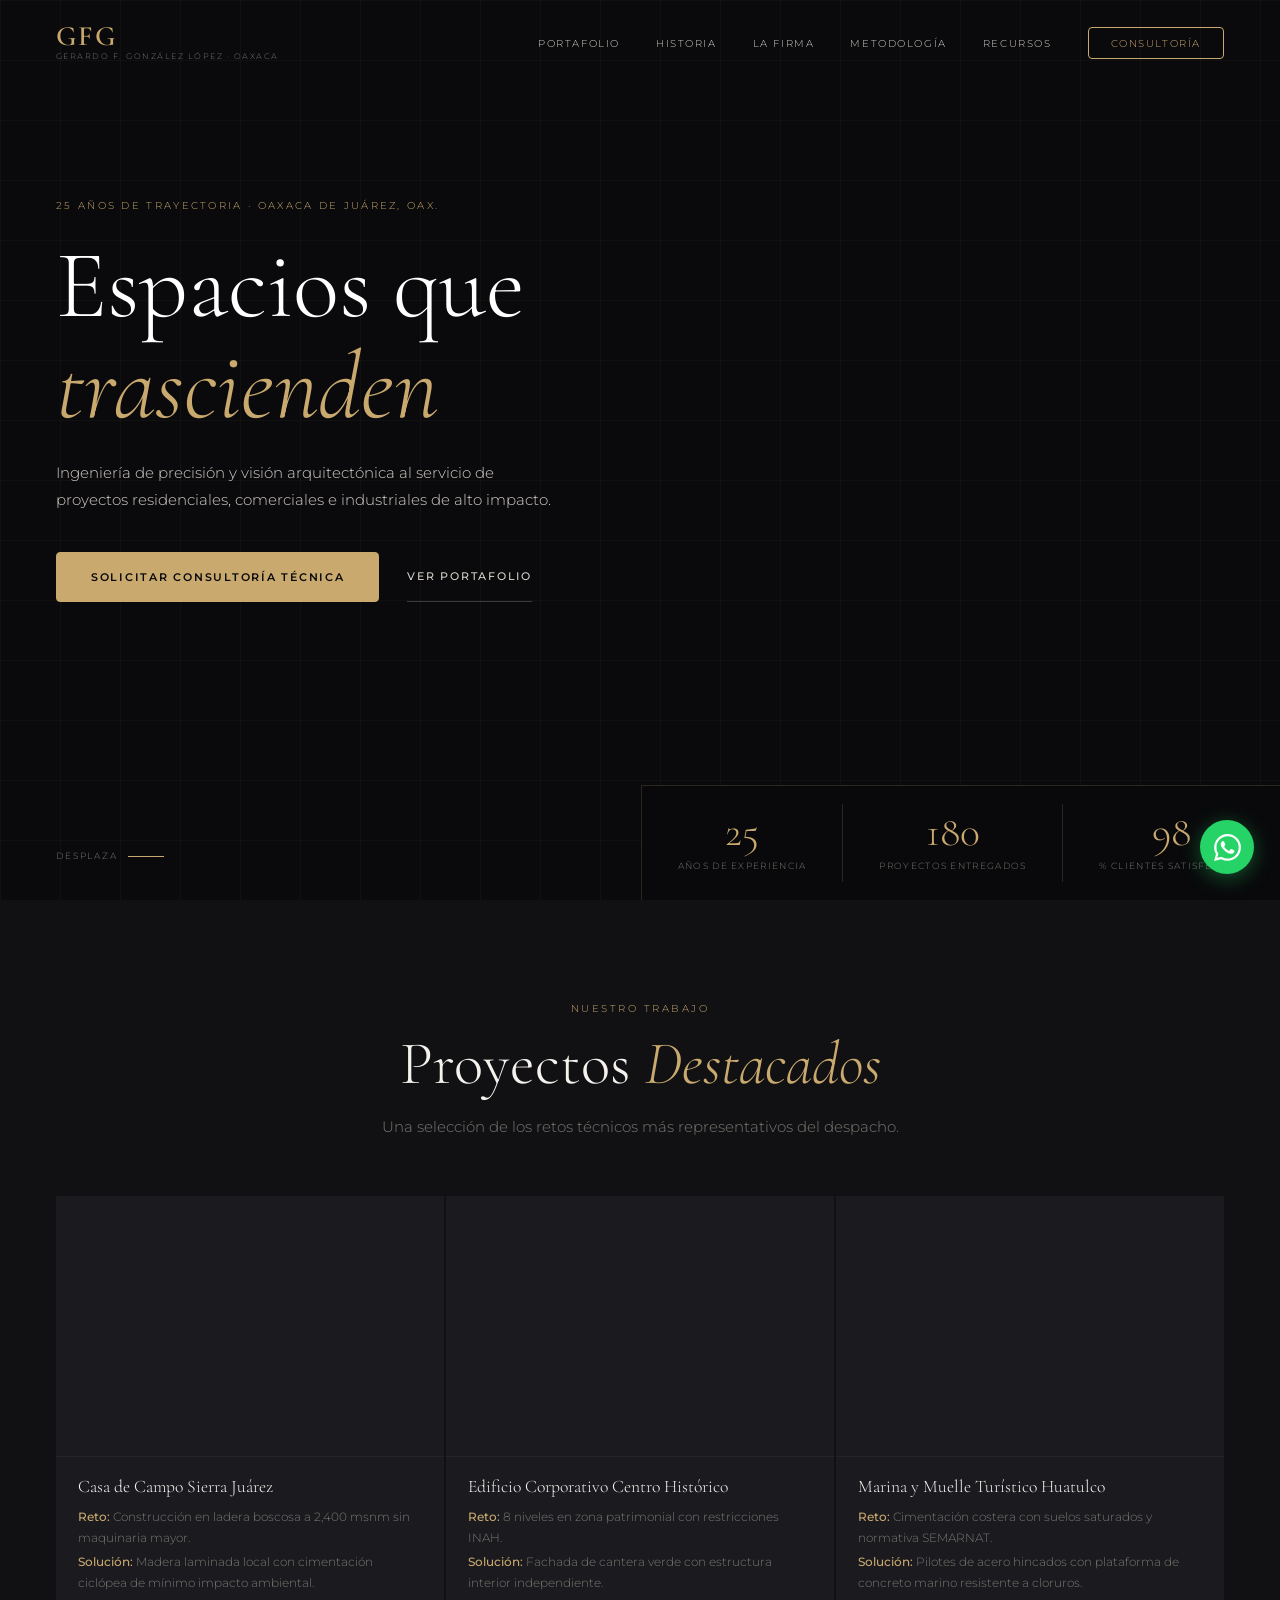
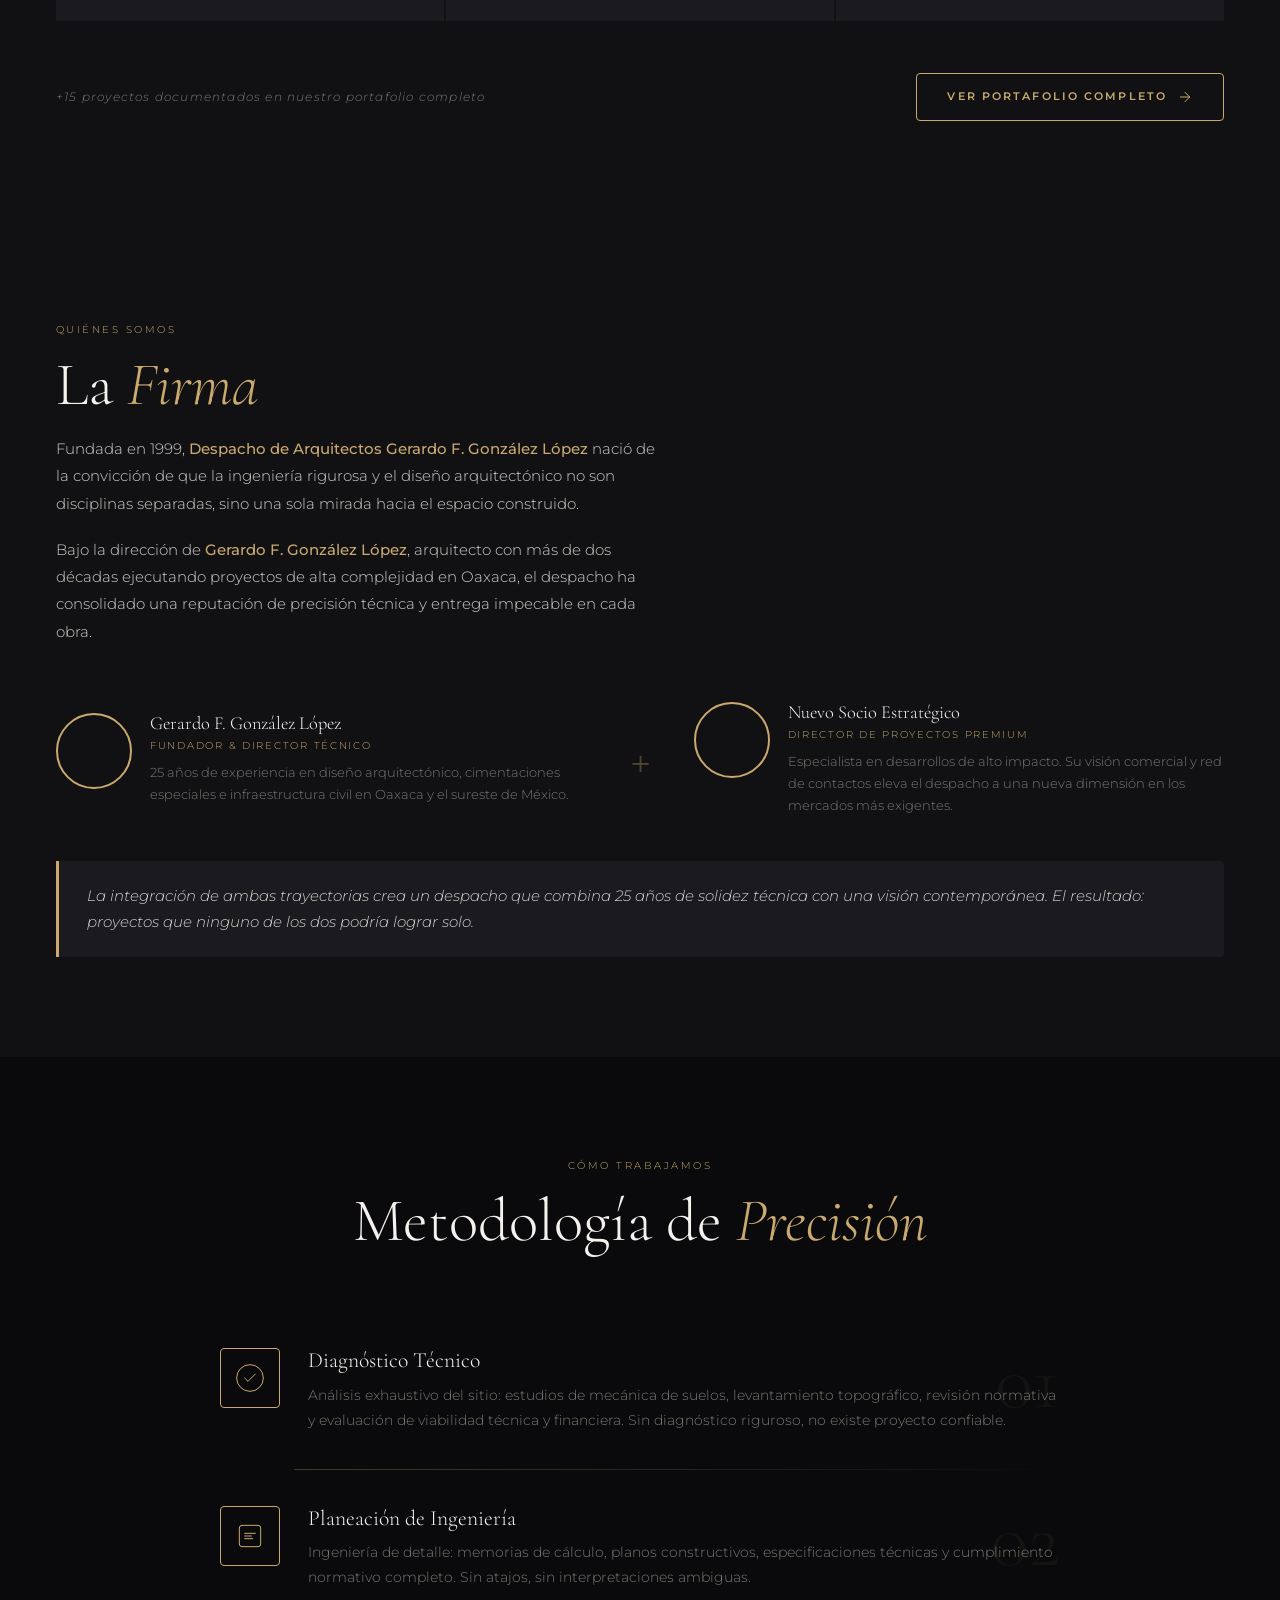
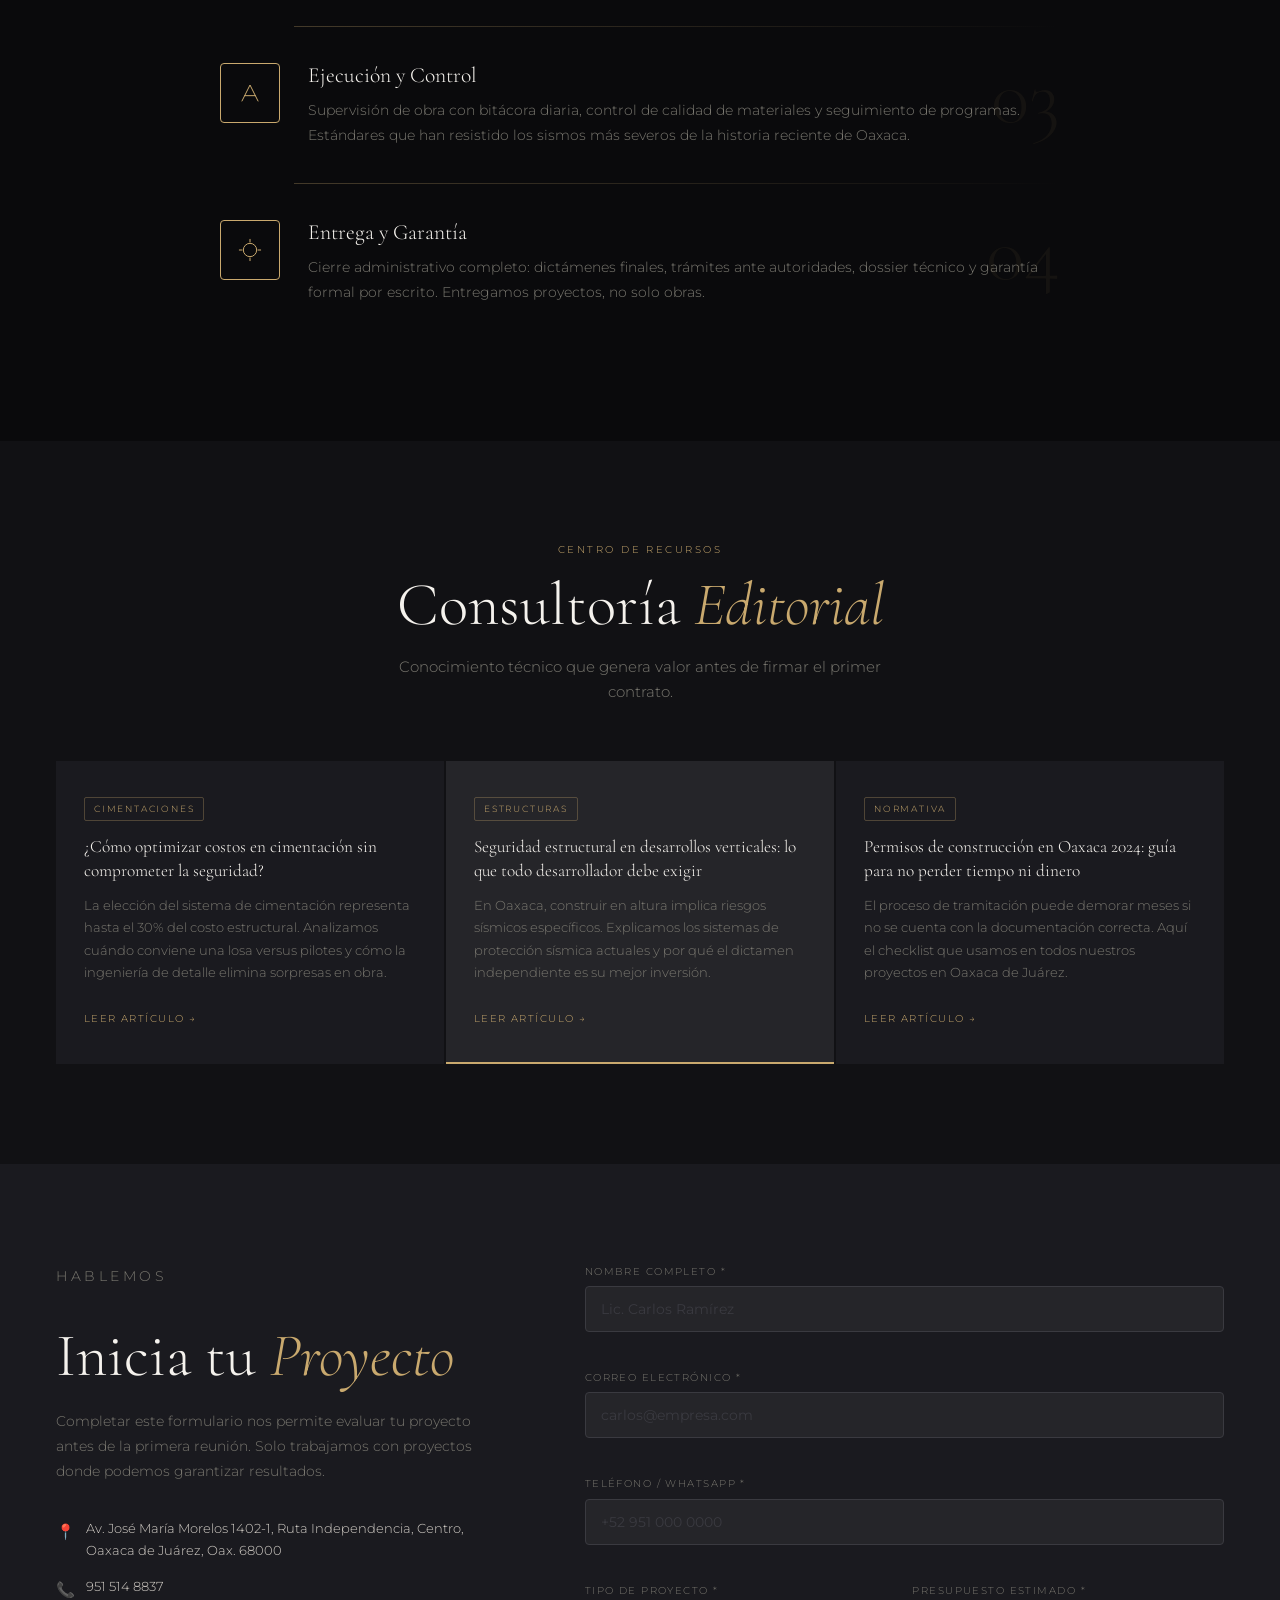
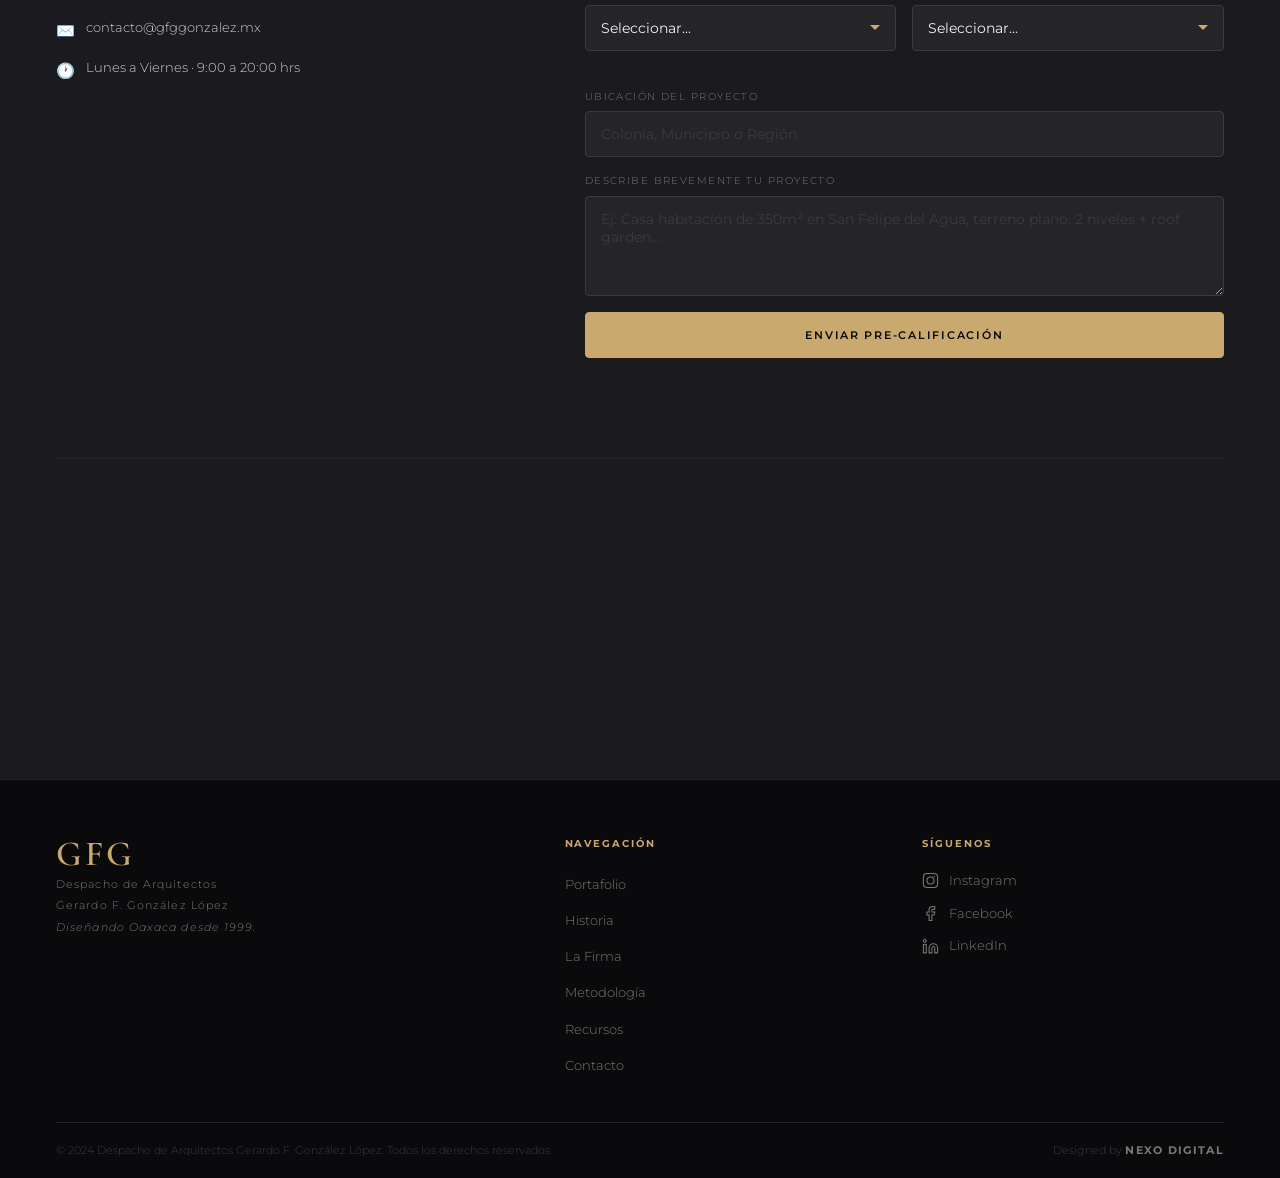
<file: index.html>
<!DOCTYPE html>
<html lang="es">
<head>
  <meta charset="UTF-8" />
  <meta name="viewport" content="width=device-width, initial-scale=1.0, viewport-fit=cover" />
  <meta name="theme-color" content="#0A0A0C" />
  <meta name="apple-mobile-web-app-capable" content="yes" />
  <meta name="apple-mobile-web-app-status-bar-style" content="black-translucent" />
  <meta name="description" content="Despacho de Arquitectos Gerardo F. González López — 25 años de experiencia en arquitectura e ingeniería en Oaxaca, México." />
  <title>Despacho de Arquitectos Gerardo F. González López — Oaxaca</title>
  <link rel="stylesheet" href="styles.css" />
  <link rel="preconnect" href="https://fonts.googleapis.com" />
  <link rel="preconnect" href="https://fonts.gstatic.com" crossorigin />
  <link href="https://fonts.googleapis.com/css2?family=Cormorant+Garamond:ital,wght@0,300;0,400;0,600;1,300;1,400&family=Montserrat:wght@300;400;500;600&display=swap" rel="stylesheet" />
</head>
<body>

  <!-- NAVBAR -->
  <nav id="navbar">
    <div class="nav-logo">
      <span class="logo-main">GFG</span>
      <span class="logo-sub">Gerardo F. González López · Oaxaca</span>
    </div>
    <button class="nav-toggle" id="navToggle" aria-label="Abrir menú">
      <span></span><span></span><span></span>
    </button>
    <ul class="nav-links" id="navLinks">
      <li><a href="#portafolio">Portafolio</a></li>
      <li><a href="#historia">Historia</a></li>
      <li><a href="#firma">La Firma</a></li>
      <li><a href="#metodologia">Metodología</a></li>
      <li><a href="#blog">Recursos</a></li>
      <li><a href="#contacto" class="nav-cta">Consultoría</a></li>
    </ul>
  </nav>

  <!-- HERO -->
  <section id="hero">
    <div class="hero-bg">
      <div class="hero-overlay"></div>
      <div class="hero-grid-lines"></div>
    </div>
    <div class="hero-content">
      <p class="hero-eyebrow">25 años de trayectoria · Oaxaca de Juárez, Oax.</p>
      <h1 class="hero-title">Espacios que<br /><em>trascienden</em></h1>
      <p class="hero-subtitle">Ingeniería de precisión y visión arquitectónica al servicio de proyectos residenciales, comerciales e industriales de alto impacto.</p>
      <div class="hero-actions">
        <a href="#contacto" class="btn-primary">Solicitar Consultoría Técnica</a>
        <a href="#portafolio" class="btn-ghost">Ver Portafolio</a>
      </div>
    </div>
    <div class="hero-scroll-indicator" aria-hidden="true">
      <span>Desplaza</span>
      <div class="scroll-line"></div>
    </div>
    <div class="hero-stats">
      <div class="stat-item">
        <span class="stat-number" data-target="25">0</span>
        <span class="stat-label">Años de experiencia</span>
      </div>
      <div class="stat-divider"></div>
      <div class="stat-item">
        <span class="stat-number" data-target="180">0</span>
        <span class="stat-label">Proyectos entregados</span>
      </div>
      <div class="stat-divider"></div>
      <div class="stat-item">
        <span class="stat-number" data-target="98">0</span>
        <span class="stat-label">% Clientes satisfechos</span>
      </div>
    </div>
  </section>

  <!-- PORTAFOLIO DESTACADOS -->
  <section id="portafolio">
    <div class="section-header">
      <p class="section-eyebrow">Nuestro trabajo</p>
      <h2 class="section-title">Proyectos <em>Destacados</em></h2>
      <p class="section-desc">Una selección de los retos técnicos más representativos del despacho.</p>
    </div>
    <div class="portfolio-grid" id="portfolioGrid">
      <article class="portfolio-card">
        <div class="card-image" style="background-image:url('https://images.unsplash.com/photo-1600585154340-be6161a56a0c?w=800&q=80')">
          <div class="card-overlay">
            <span class="card-category">Residencial · 2024</span>
            <a href="portafolio.html" class="card-expand">Ver Proyecto</a>
          </div>
        </div>
        <div class="card-body">
          <h3>Casa de Campo Sierra Juárez</h3>
          <p class="card-challenge"><strong>Reto:</strong> Construcción en ladera boscosa a 2,400 msnm sin maquinaria mayor.</p>
          <p class="card-solution"><strong>Solución:</strong> Madera laminada local con cimentación ciclópea de mínimo impacto ambiental.</p>
        </div>
      </article>
      <article class="portfolio-card">
        <div class="card-image" style="background-image:url('https://images.unsplash.com/photo-1486325212027-8081e485255e?w=800&q=80')">
          <div class="card-overlay">
            <span class="card-category">Comercial · 2023</span>
            <a href="portafolio.html" class="card-expand">Ver Proyecto</a>
          </div>
        </div>
        <div class="card-body">
          <h3>Edificio Corporativo Centro Histórico</h3>
          <p class="card-challenge"><strong>Reto:</strong> 8 niveles en zona patrimonial con restricciones INAH.</p>
          <p class="card-solution"><strong>Solución:</strong> Fachada de cantera verde con estructura interior independiente.</p>
        </div>
      </article>
      <article class="portfolio-card">
        <div class="card-image" style="background-image:url('https://images.unsplash.com/photo-1486870591958-9b9d0d1dda99?w=800&q=80')">
          <div class="card-overlay">
            <span class="card-category">Infraestructura · 2022</span>
            <a href="portafolio.html" class="card-expand">Ver Proyecto</a>
          </div>
        </div>
        <div class="card-body">
          <h3>Marina y Muelle Turístico Huatulco</h3>
          <p class="card-challenge"><strong>Reto:</strong> Cimentación costera con suelos saturados y normativa SEMARNAT.</p>
          <p class="card-solution"><strong>Solución:</strong> Pilotes de acero hincados con plataforma de concreto marino resistente a cloruros.</p>
        </div>
      </article>
    </div>
    <div class="portfolio-cta">
      <p class="portfolio-cta-count">+15 proyectos documentados en nuestro portafolio completo</p>
      <a href="portafolio.html" class="btn-ver-mas">
        <span>Ver Portafolio Completo</span>
        <svg viewBox="0 0 24 24" fill="none" stroke="currentColor" stroke-width="1.5" stroke-linecap="round"><path d="M5 12h14M12 5l7 7-7 7"/></svg>
      </a>
    </div>
  </section>

  <!-- CRONOLOGÍA -->


  <!-- LA FIRMA -->
  <section id="firma">
    <div class="firma-inner">
      <div class="firma-text">
        <p class="section-eyebrow">Quiénes somos</p>
        <h2 class="section-title">La <em>Firma</em></h2>
        <p class="firma-narrative">Fundada en 1999, <strong>Despacho de Arquitectos Gerardo F. González López</strong> nació de la convicción de que la ingeniería rigurosa y el diseño arquitectónico no son disciplinas separadas, sino una sola mirada hacia el espacio construido.</p>
        <p class="firma-narrative">Bajo la dirección de <strong>Gerardo F. González López</strong>, arquitecto con más de dos décadas ejecutando proyectos de alta complejidad en Oaxaca, el despacho ha consolidado una reputación de precisión técnica y entrega impecable en cada obra.</p>
      </div>
      <div class="firma-socios">
        <div class="socio-card reveal">
          <div class="socio-avatar" style="background-image:url('https://images.unsplash.com/photo-1560250097-0b93528c311a?w=400&q=80')"></div>
          <div class="socio-info">
            <h3>Gerardo F. González López</h3>
            <span class="socio-role">Fundador & Director Técnico</span>
            <p>25 años de experiencia en diseño arquitectónico, cimentaciones especiales e infraestructura civil en Oaxaca y el sureste de México.</p>
          </div>
        </div>
        <div class="socio-divider">+</div>
        <div class="socio-card reveal">
          <div class="socio-avatar" style="background-image:url('https://images.unsplash.com/photo-1519085360753-af0119f7cbe7?w=400&q=80')"></div>
          <div class="socio-info">
            <h3>Nuevo Socio Estratégico</h3>
            <span class="socio-role">Director de Proyectos Premium</span>
            <p>Especialista en desarrollos de alto impacto. Su visión comercial y red de contactos eleva el despacho a una nueva dimensión en los mercados más exigentes.</p>
          </div>
        </div>
      </div>
      <div class="firma-fusion">
        <p>La integración de ambas trayectorias crea un despacho que combina 25 años de solidez técnica con una visión contemporánea. El resultado: proyectos que ninguno de los dos podría lograr solo.</p>
      </div>
    </div>
  </section>

  <!-- METODOLOGÍA -->
  <section id="metodologia">
    <div class="section-header">
      <p class="section-eyebrow">Cómo trabajamos</p>
      <h2 class="section-title">Metodología de <em>Precisión</em></h2>
    </div>
    <div class="metodologia-steps">

      <div class="step-item reveal" data-step="01">
        <div class="step-icon"><svg viewBox="0 0 48 48" fill="none"><circle cx="24" cy="24" r="20" stroke="currentColor" stroke-width="1.5"/><path d="M16 24l5 5 11-11" stroke="currentColor" stroke-width="1.5" stroke-linecap="round"/></svg></div>
        <div class="step-content">
          <h3>Diagnóstico Técnico</h3>
          <p>Análisis exhaustivo del sitio: estudios de mecánica de suelos, levantamiento topográfico, revisión normativa y evaluación de viabilidad técnica y financiera. Sin diagnóstico riguroso, no existe proyecto confiable.</p>
        </div>
      </div>
      <div class="step-connector"></div>
      <div class="step-item reveal" data-step="02">
        <div class="step-icon"><svg viewBox="0 0 48 48" fill="none"><rect x="8" y="8" width="32" height="32" rx="4" stroke="currentColor" stroke-width="1.5"/><path d="M16 20h16M16 24h10M16 28h12" stroke="currentColor" stroke-width="1.5" stroke-linecap="round"/></svg></div>
        <div class="step-content">
          <h3>Planeación de Ingeniería</h3>
          <p>Ingeniería de detalle: memorias de cálculo, planos constructivos, especificaciones técnicas y cumplimiento normativo completo. Sin atajos, sin interpretaciones ambiguas.</p>
        </div>
      </div>
      <div class="step-connector"></div>
      <div class="step-item reveal" data-step="03">
        <div class="step-icon"><svg viewBox="0 0 48 48" fill="none"><path d="M12 36L24 12l12 24" stroke="currentColor" stroke-width="1.5" stroke-linecap="round"/><path d="M16 28h16" stroke="currentColor" stroke-width="1.5" stroke-linecap="round"/></svg></div>
        <div class="step-content">
          <h3>Ejecución y Control</h3>
          <p>Supervisión de obra con bitácora diaria, control de calidad de materiales y seguimiento de programas. Estándares que han resistido los sismos más severos de la historia reciente de Oaxaca.</p>
        </div>
      </div>
      <div class="step-connector"></div>
      <div class="step-item reveal" data-step="04">
        <div class="step-icon"><svg viewBox="0 0 48 48" fill="none"><path d="M24 8v4M24 36v4M8 24h4M36 24h4" stroke="currentColor" stroke-width="1.5" stroke-linecap="round"/><circle cx="24" cy="24" r="10" stroke="currentColor" stroke-width="1.5"/></svg></div>
        <div class="step-content">
          <h3>Entrega y Garantía</h3>
          <p>Cierre administrativo completo: dictámenes finales, trámites ante autoridades, dossier técnico y garantía formal por escrito. Entregamos proyectos, no solo obras.</p>
        </div>
      </div>

    </div>
  </section>

  <!-- BLOG -->
  <section id="blog">
    <div class="section-header">
      <p class="section-eyebrow">Centro de recursos</p>
      <h2 class="section-title">Consultoría <em>Editorial</em></h2>
      <p class="section-desc">Conocimiento técnico que genera valor antes de firmar el primer contrato.</p>
    </div>
    <div class="blog-grid">
      <article class="blog-card reveal">
        <div class="blog-tag">Cimentaciones</div>
        <h3>¿Cómo optimizar costos en cimentación sin comprometer la seguridad?</h3>
        <p>La elección del sistema de cimentación representa hasta el 30% del costo estructural. Analizamos cuándo conviene una losa versus pilotes y cómo la ingeniería de detalle elimina sorpresas en obra.</p>
        <a href="articulo-cimentacion.html" class="blog-link">Leer artículo →</a>
      </article>
      <article class="blog-card blog-card--featured reveal">
        <div class="blog-tag">Estructuras</div>
        <h3>Seguridad estructural en desarrollos verticales: lo que todo desarrollador debe exigir</h3>
        <p>En Oaxaca, construir en altura implica riesgos sísmicos específicos. Explicamos los sistemas de protección sísmica actuales y por qué el dictamen independiente es su mejor inversión.</p>
        <a href="articulo-estructural.html" class="blog-link">Leer artículo →</a>
      </article>
      <article class="blog-card reveal">
        <div class="blog-tag">Normativa</div>
        <h3>Permisos de construcción en Oaxaca 2024: guía para no perder tiempo ni dinero</h3>
        <p>El proceso de tramitación puede demorar meses si no se cuenta con la documentación correcta. Aquí el checklist que usamos en todos nuestros proyectos en Oaxaca de Juárez.</p>
        <a href="articulo-permisos.html" class="blog-link">Leer artículo →</a>
      </article>
    </div>
  </section>

  <!-- CONTACTO -->
  <section id="contacto">
    <div class="contacto-inner">
      <div class="contacto-texto">
        <p class="section-eyebrow">Hablemos</p>
        <h2 class="section-title">Inicia tu <em>Proyecto</em></h2>
        <p>Completar este formulario nos permite evaluar tu proyecto antes de la primera reunión. Solo trabajamos con proyectos donde podemos garantizar resultados.</p>
        <div class="contacto-datos">
          <div class="dato-item"><span class="dato-icon">📍</span><span>Av. José María Morelos 1402-1, Ruta Independencia, Centro, Oaxaca de Juárez, Oax. 68000</span></div>
          <div class="dato-item"><span class="dato-icon">📞</span><span>951 514 8837</span></div>
          <div class="dato-item"><span class="dato-icon">✉️</span><span>contacto@gfggonzalez.mx</span></div>
          <div class="dato-item"><span class="dato-icon">🕐</span><span>Lunes a Viernes · 9:00 a 20:00 hrs</span></div>
        </div>
      </div>
      <form class="contacto-form" id="contactForm" novalidate>
        <div class="form-group">
          <label for="nombre">Nombre completo *</label>
          <input type="text" id="nombre" name="nombre" placeholder="Lic. Carlos Ramírez" required autocomplete="name" />
          <span class="form-error" id="error-nombre"></span>
        </div>
        <div class="form-group">
          <label for="email">Correo electrónico *</label>
          <input type="email" id="email" name="email" placeholder="carlos@empresa.com" required autocomplete="email" />
          <span class="form-error" id="error-email"></span>
        </div>
        <div class="form-group">
          <label for="telefono">Teléfono / WhatsApp *</label>
          <input type="tel" id="telefono" name="telefono" placeholder="+52 951 000 0000" required autocomplete="tel" />
          <span class="form-error" id="error-telefono"></span>
        </div>
        <div class="form-row">
          <div class="form-group">
            <label for="tipo">Tipo de proyecto *</label>
            <select id="tipo" name="tipo" required>
              <option value="">Seleccionar...</option>
              <option value="residencial">Residencial</option>
              <option value="comercial">Comercial</option>
              <option value="infraestructura">Infraestructura</option>
              <option value="industrial">Industrial</option>
              <option value="otro">Otro</option>
            </select>
            <span class="form-error" id="error-tipo"></span>
          </div>
          <div class="form-group">
            <label for="presupuesto">Presupuesto estimado *</label>
            <select id="presupuesto" name="presupuesto" required>
              <option value="">Seleccionar...</option>
              <option value="hasta500k">Hasta $500K MXN</option>
              <option value="500k-2m">$500K – $2M MXN</option>
              <option value="2m-5m">$2M – $5M MXN</option>
              <option value="mas5m">Más de $5M MXN</option>
            </select>
            <span class="form-error" id="error-presupuesto"></span>
          </div>
        </div>
        <div class="form-group">
          <label for="ubicacion">Ubicación del proyecto</label>
          <input type="text" id="ubicacion" name="ubicacion" placeholder="Colonia, Municipio o Región" />
        </div>
        <div class="form-group">
          <label for="mensaje">Describe brevemente tu proyecto</label>
          <textarea id="mensaje" name="mensaje" rows="4" placeholder="Ej: Casa habitación de 350m² en San Felipe del Agua, terreno plano, 2 niveles + roof garden..."></textarea>
        </div>
        <button type="submit" class="btn-primary btn-full" id="submitBtn">
          <span class="btn-text">Enviar Pre-calificación</span>
          <span class="btn-loader" id="btnLoader"></span>
        </button>
        <div class="form-success" id="formSuccess">✓ Tu solicitud fue recibida. Te contactaremos en menos de 24 horas hábiles.</div>
      </form>
    </div>
    <div class="mapa-container">
      <iframe src="https://www.google.com/maps/embed?pb=!1m18!1m12!1m3!1d3815.9!2d-96.7269!3d17.0669!2m3!1f0!2f0!3f0!3m2!1i1024!2i768!4f13.1!3m3!1m2!1s0x85c722b0a54a07b5%3A0x0!2sAv.%20Jos%C3%A9%20Mar%C3%ADa%20Morelos%201402-1%2C%20Centro%2C%20Oaxaca%20de%20Ju%C3%A1rez%2C%20Oax.%2068000!5e0!3m2!1ses!2smx!4v1700000000"
        width="100%" height="320" style="border:0" allowfullscreen="" loading="lazy"
        referrerpolicy="no-referrer-when-downgrade" title="Ubicación GFG Oaxaca"></iframe>
    </div>
  </section>

  <!-- FOOTER -->
  <footer id="footer">
    <div class="footer-inner">
      <div class="footer-brand">
        <div class="footer-logo">GFG</div>
        <p>Despacho de Arquitectos</p>
        <p>Gerardo F. González López</p>
        <p class="footer-tagline">Diseñando Oaxaca desde 1999.</p>
      </div>
      <div class="footer-links">
        <h4>Navegación</h4>
        <ul>
          <li><a href="#portafolio">Portafolio</a></li>
          <li><a href="#historia">Historia</a></li>
          <li><a href="#firma">La Firma</a></li>
          <li><a href="#metodologia">Metodología</a></li>
          <li><a href="#blog">Recursos</a></li>
          <li><a href="#contacto">Contacto</a></li>
        </ul>
      </div>
      <div class="footer-social">
        <h4>Síguenos</h4>
        <div class="social-links">
          <a href="#" class="social-btn" aria-label="Instagram">
            <svg viewBox="0 0 24 24" fill="none" stroke="currentColor" stroke-width="1.5"><rect x="2" y="2" width="20" height="20" rx="5"/><circle cx="12" cy="12" r="5"/><circle cx="17.5" cy="6.5" r="1" fill="currentColor" stroke="none"/></svg>Instagram
          </a>
          <a href="#" class="social-btn" aria-label="Facebook">
            <svg viewBox="0 0 24 24" fill="none" stroke="currentColor" stroke-width="1.5"><path d="M18 2h-3a5 5 0 0 0-5 5v3H7v4h3v8h4v-8h3l1-4h-4V7a1 1 0 0 1 1-1h3z"/></svg>Facebook
          </a>
          <a href="#" class="social-btn" aria-label="LinkedIn">
            <svg viewBox="0 0 24 24" fill="none" stroke="currentColor" stroke-width="1.5"><path d="M16 8a6 6 0 0 1 6 6v7h-4v-7a2 2 0 0 0-2-2 2 2 0 0 0-2 2v7h-4v-7a6 6 0 0 1 6-6z"/><rect x="2" y="9" width="4" height="12"/><circle cx="4" cy="4" r="2"/></svg>LinkedIn
          </a>
        </div>
      </div>
    </div>
    <div class="footer-bottom">
      <p>© 2024 Despacho de Arquitectos Gerardo F. González López. Todos los derechos reservados.</p>
      <p class="footer-credit">Designed by <strong>NEXO DIGITAL</strong></p>
    </div>
  </footer>

  <!-- WhatsApp -->
  <a href="https://wa.me/529515148837?text=Hola%2C%20me%20interesa%20una%20consultor%C3%ADa%20t%C3%A9cnica%20con%20el%20Despacho%20Gerardo%20F.%20Gonz%C3%A1lez%20L%C3%B3pez"
     class="whatsapp-float" target="_blank" rel="noopener noreferrer" aria-label="Contactar por WhatsApp">
    <svg viewBox="0 0 24 24" fill="currentColor"><path d="M17.472 14.382c-.297-.149-1.758-.867-2.03-.967-.273-.099-.471-.148-.67.15-.197.297-.767.966-.94 1.164-.173.199-.347.223-.644.075-.297-.15-1.255-.463-2.39-1.475-.883-.788-1.48-1.761-1.653-2.059-.173-.297-.018-.458.13-.606.134-.133.298-.347.446-.52.149-.174.198-.298.298-.497.099-.198.05-.371-.025-.52-.075-.149-.669-1.612-.916-2.207-.242-.579-.487-.5-.669-.51-.173-.008-.371-.01-.57-.01-.198 0-.52.074-.792.372-.272.297-1.04 1.016-1.04 2.479 0 1.462 1.065 2.875 1.213 3.074.149.198 2.096 3.2 5.077 4.487.709.306 1.262.489 1.694.625.712.227 1.36.195 1.871.118.571-.085 1.758-.719 2.006-1.413.248-.694.248-1.289.173-1.413-.074-.124-.272-.198-.57-.347m-5.421 7.403h-.004a9.87 9.87 0 01-5.031-1.378l-.361-.214-3.741.982.998-3.648-.235-.374a9.86 9.86 0 01-1.51-5.26c.001-5.45 4.436-9.884 9.888-9.884 2.64 0 5.122 1.03 6.988 2.898a9.825 9.825 0 012.893 6.994c-.003 5.45-4.437 9.884-9.885 9.884m8.413-18.297A11.815 11.815 0 0012.05 0C5.495 0 .16 5.335.157 11.892c0 2.096.547 4.142 1.588 5.945L.057 24l6.305-1.654a11.882 11.882 0 005.683 1.448h.005c6.554 0 11.89-5.335 11.893-11.893a11.821 11.821 0 00-3.48-8.413Z"/></svg>
    <span class="whatsapp-tooltip">¿Tienes un proyecto? Escríbenos</span>
  </a>

  <script src="scripts.js"></script>
</body>
</html>
</file>
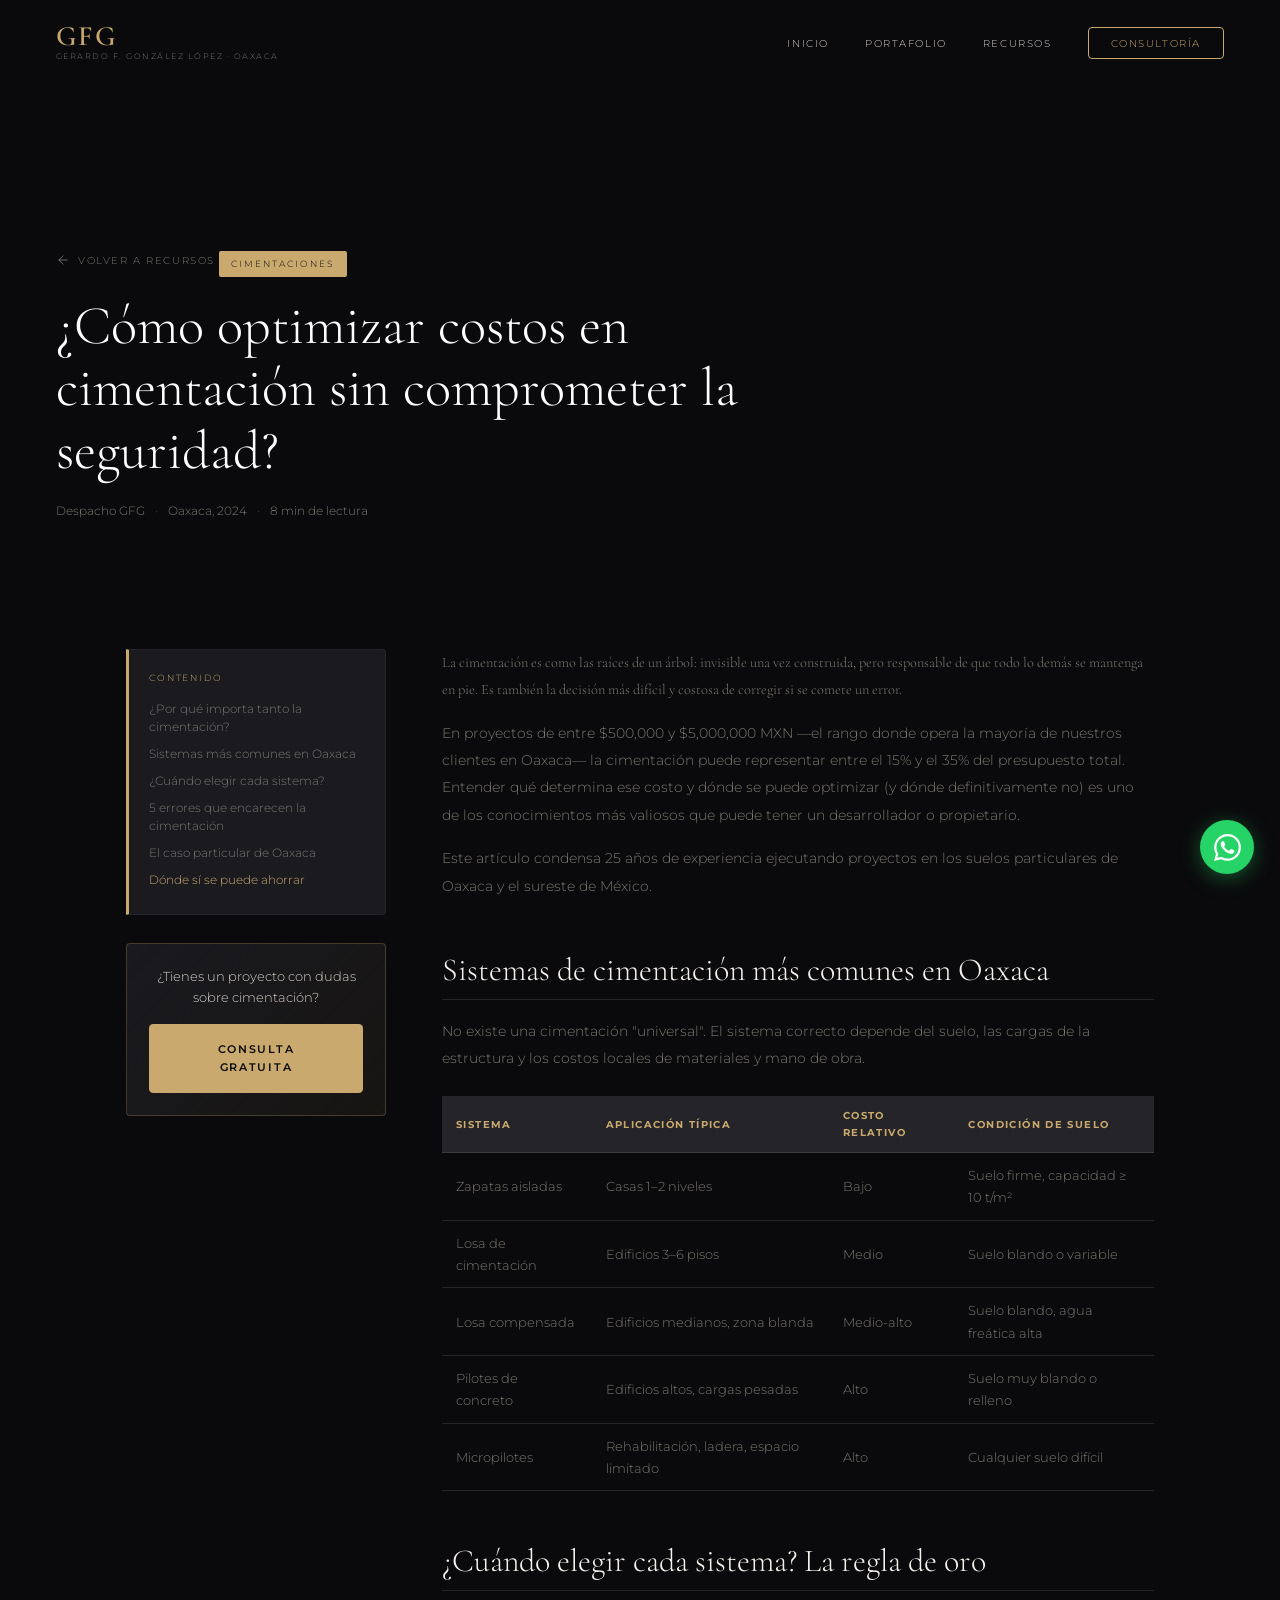
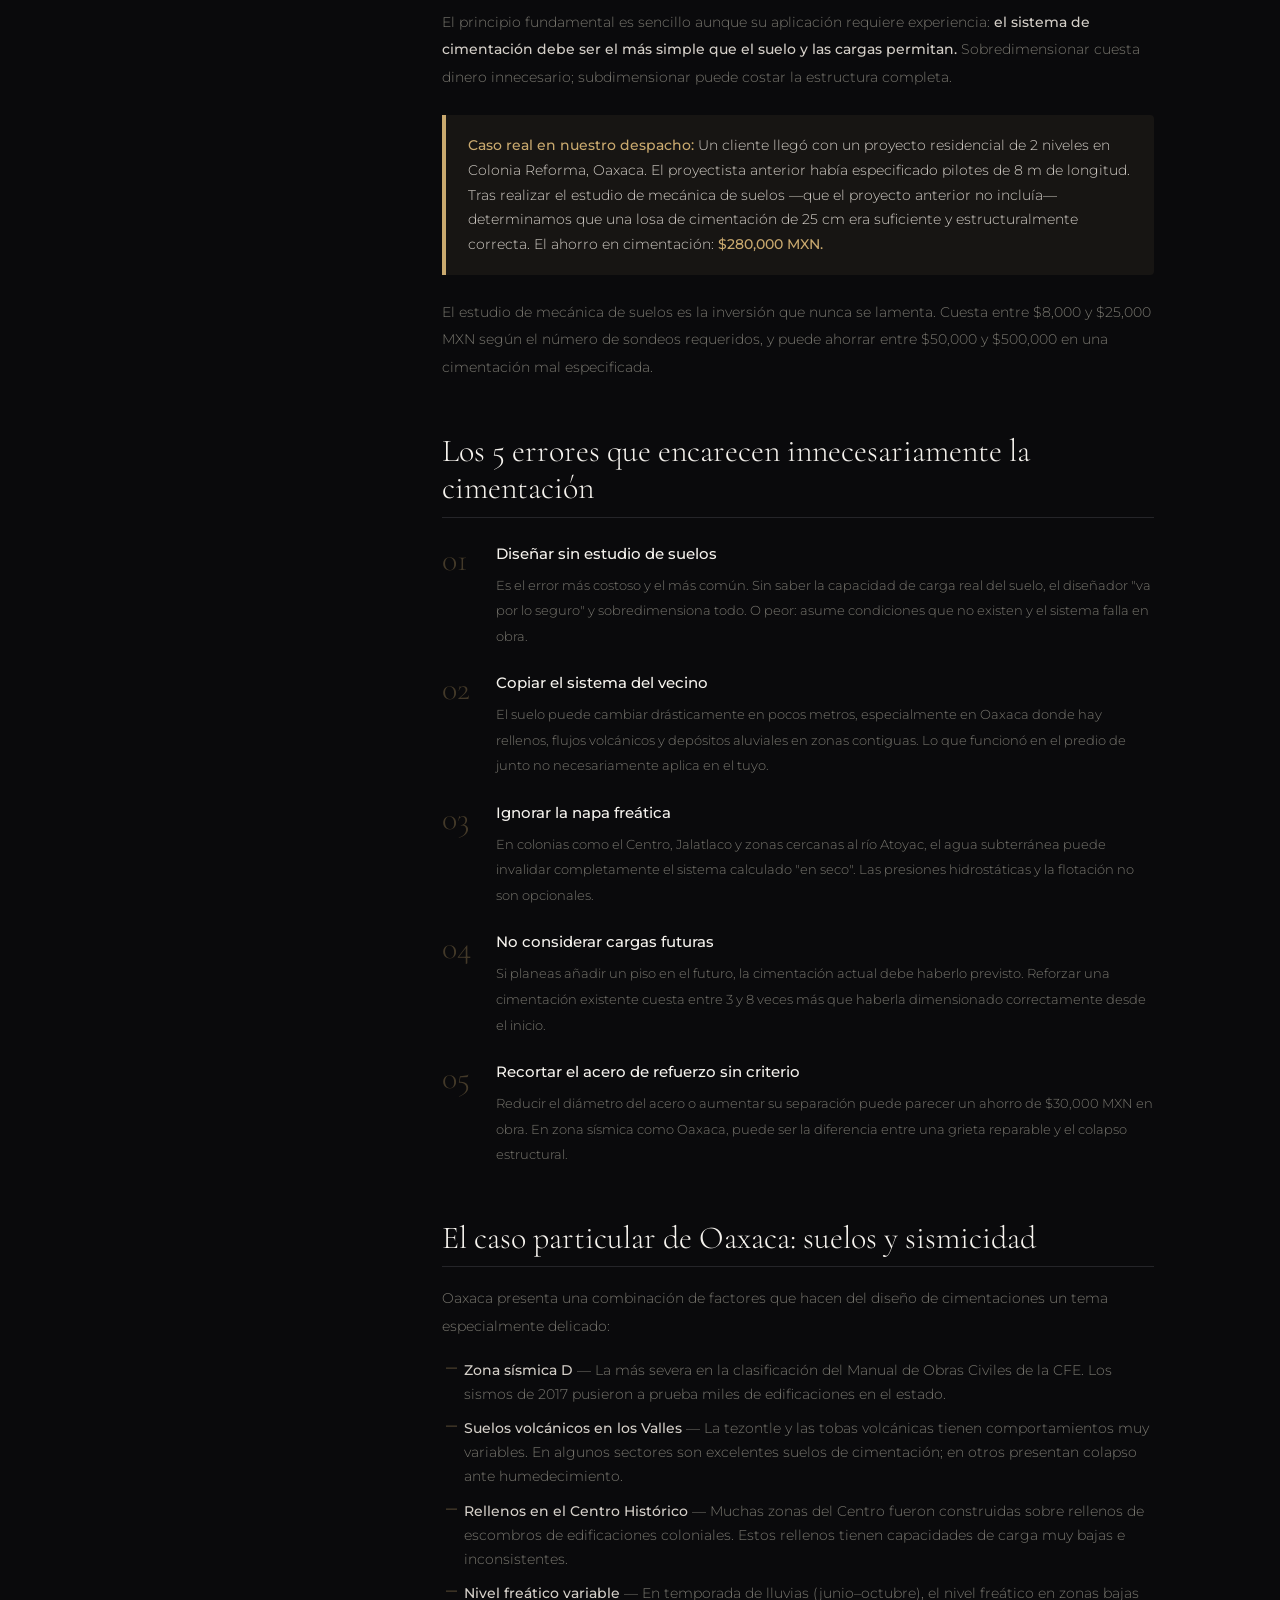
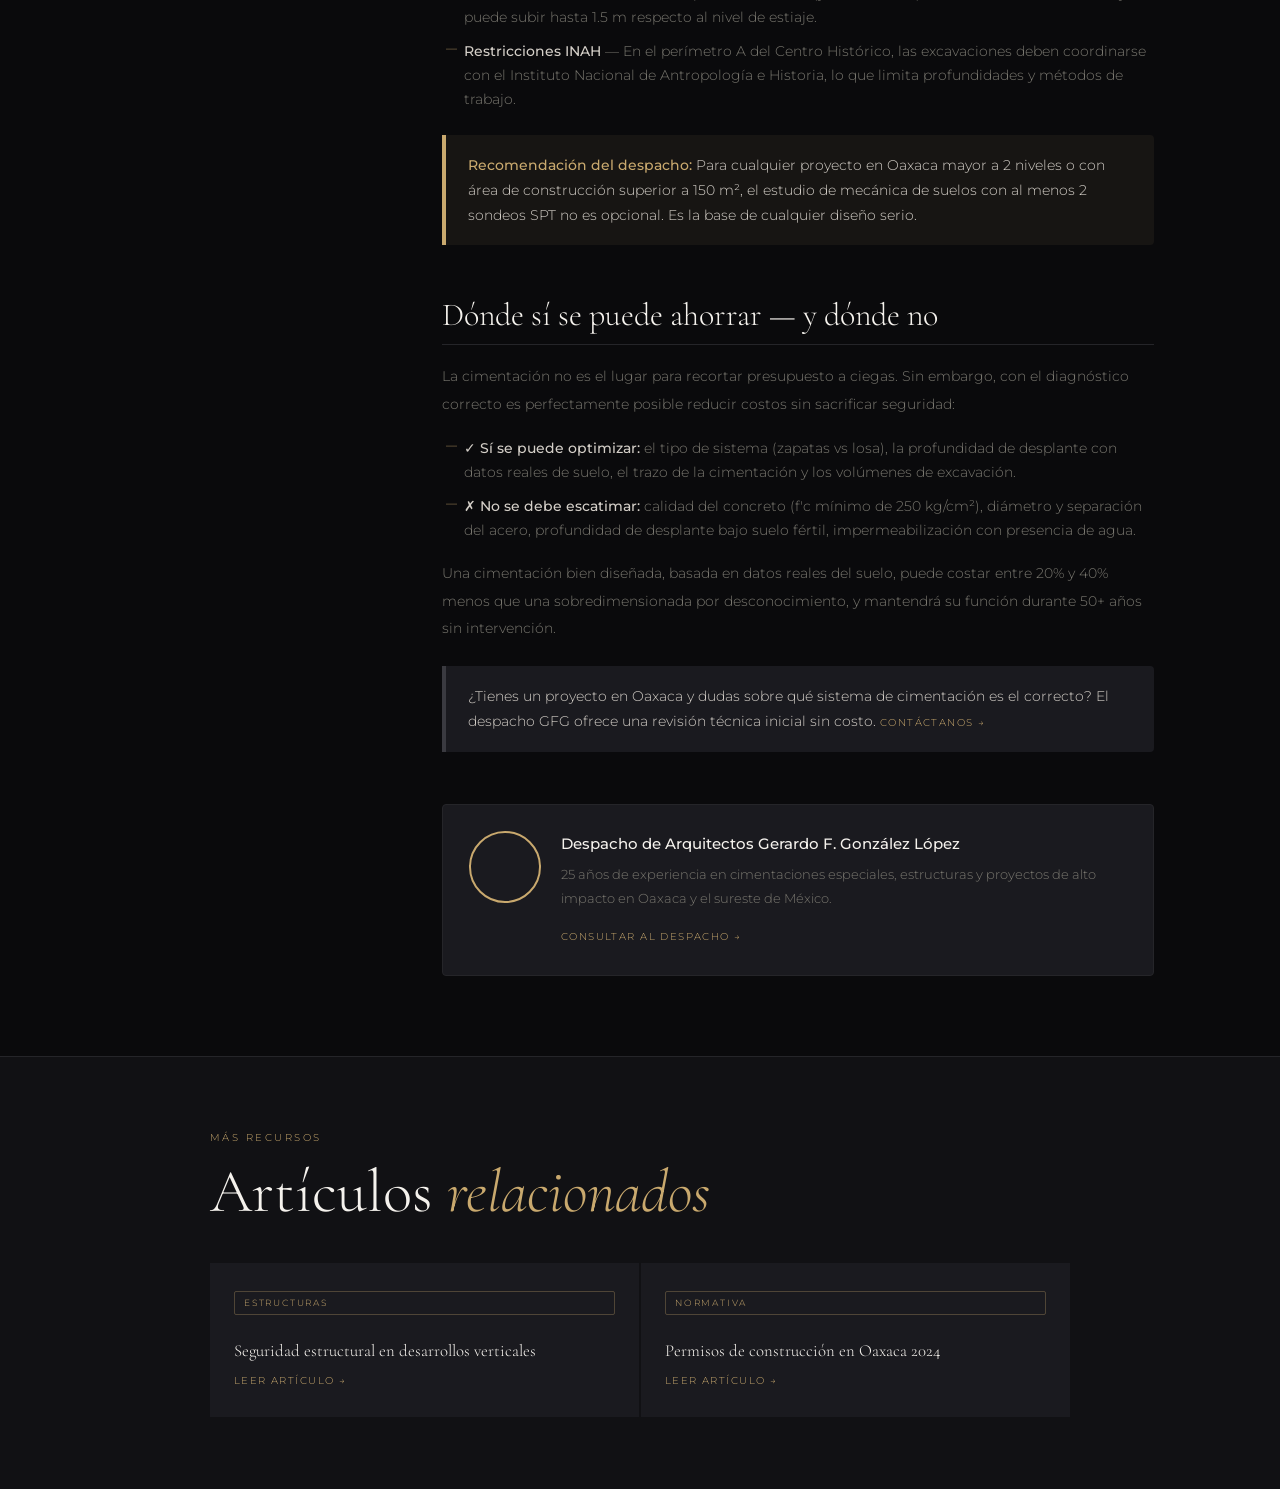
<file: articulo-cimentacion.html>
<!DOCTYPE html>
<html lang="es">
<head>
  <meta charset="UTF-8"/>
  <meta name="viewport" content="width=device-width, initial-scale=1.0, viewport-fit=cover"/>
  <meta name="theme-color" content="#0A0A0C"/>
  <meta name="description" content="Cómo elegir el sistema de cimentación correcto y reducir costos sin sacrificar seguridad. Guía técnica del Despacho GFG Oaxaca."/>
  <title>Optimizar costos en cimentación — GFG Arquitectura Oaxaca</title>
  <link rel="stylesheet" href="styles.css"/>
  <link rel="stylesheet" href="articulo.css"/>
  <link rel="preconnect" href="https://fonts.googleapis.com"/>
  <link rel="preconnect" href="https://fonts.gstatic.com" crossorigin/>
  <link href="https://fonts.googleapis.com/css2?family=Cormorant+Garamond:ital,wght@0,300;0,400;0,600;1,300;1,400&family=Montserrat:wght@300;400;500;600&display=swap" rel="stylesheet"/>
</head>
<body>

  <nav id="navbar" class="scrolled">
    <div class="nav-logo">
      <a href="index.html" style="text-decoration:none;display:flex;flex-direction:column">
        <span class="logo-main">GFG</span>
        <span class="logo-sub">Gerardo F. González López · Oaxaca</span>
      </a>
    </div>
    <button class="nav-toggle" id="navToggle" aria-label="Menú"><span></span><span></span><span></span></button>
    <ul class="nav-links" id="navLinks">
      <li><a href="index.html">Inicio</a></li>
      <li><a href="portafolio.html">Portafolio</a></li>
      <li><a href="index.html#blog">Recursos</a></li>
      <li><a href="index.html#contacto" class="nav-cta">Consultoría</a></li>
    </ul>
  </nav>

  <header class="art-hero">
    <div class="art-hero-bg" style="background-image:url('https://images.unsplash.com/photo-1503387762-592deb58ef4e?w=1600&q=85')"></div>
    <div class="art-hero-overlay"></div>
    <div class="art-hero-content">
      <a href="index.html#blog" class="pf-back-link">
        <svg viewBox="0 0 24 24" fill="none" stroke="currentColor" stroke-width="1.5" stroke-linecap="round"><path d="M19 12H5M12 5l-7 7 7 7"/></svg>
        Volver a Recursos
      </a>
      <span class="art-tag">Cimentaciones</span>
      <h1 class="art-title">¿Cómo optimizar costos en cimentación sin comprometer la seguridad?</h1>
      <div class="art-meta">
        <span>Despacho GFG</span><span class="sep">·</span>
        <span>Oaxaca, 2024</span><span class="sep">·</span>
        <span>8 min de lectura</span>
      </div>
    </div>
  </header>

  <div class="art-layout">
    <aside class="art-sidebar">
      <nav class="art-toc" aria-label="Contenido">
        <p class="art-toc-title">Contenido</p>
        <ul>
          <li><a href="#intro">¿Por qué importa tanto la cimentación?</a></li>
          <li><a href="#sistemas">Sistemas más comunes en Oaxaca</a></li>
          <li><a href="#cuando">¿Cuándo elegir cada sistema?</a></li>
          <li><a href="#errores">5 errores que encarecen la cimentación</a></li>
          <li><a href="#oaxaca">El caso particular de Oaxaca</a></li>
          <li><a href="#conclusion">Dónde sí se puede ahorrar</a></li>
        </ul>
      </nav>
      <div class="art-cta-box">
        <p>¿Tienes un proyecto con dudas sobre cimentación?</p>
        <a href="index.html#contacto" class="btn-primary">Consulta gratuita</a>
      </div>
    </aside>

    <article class="art-body">

      <section id="intro">
        <p class="art-lead">La cimentación es como las raíces de un árbol: invisible una vez construida, pero responsable de que todo lo demás se mantenga en pie. Es también la decisión más difícil y costosa de corregir si se comete un error.</p>
        <p>En proyectos de entre $500,000 y $5,000,000 MXN —el rango donde opera la mayoría de nuestros clientes en Oaxaca— la cimentación puede representar entre el 15% y el 35% del presupuesto total. Entender qué determina ese costo y dónde se puede optimizar (y dónde definitivamente no) es uno de los conocimientos más valiosos que puede tener un desarrollador o propietario.</p>
        <p>Este artículo condensa 25 años de experiencia ejecutando proyectos en los suelos particulares de Oaxaca y el sureste de México.</p>
      </section>

      <section id="sistemas">
        <h2>Sistemas de cimentación más comunes en Oaxaca</h2>
        <p>No existe una cimentación "universal". El sistema correcto depende del suelo, las cargas de la estructura y los costos locales de materiales y mano de obra.</p>

        <div class="art-table-wrap">
          <table class="art-table">
            <thead>
              <tr>
                <th>Sistema</th>
                <th>Aplicación típica</th>
                <th>Costo relativo</th>
                <th>Condición de suelo</th>
              </tr>
            </thead>
            <tbody>
              <tr><td>Zapatas aisladas</td><td>Casas 1–2 niveles</td><td>Bajo</td><td>Suelo firme, capacidad ≥ 10 t/m²</td></tr>
              <tr><td>Losa de cimentación</td><td>Edificios 3–6 pisos</td><td>Medio</td><td>Suelo blando o variable</td></tr>
              <tr><td>Losa compensada</td><td>Edificios medianos, zona blanda</td><td>Medio-alto</td><td>Suelo blando, agua freática alta</td></tr>
              <tr><td>Pilotes de concreto</td><td>Edificios altos, cargas pesadas</td><td>Alto</td><td>Suelo muy blando o relleno</td></tr>
              <tr><td>Micropilotes</td><td>Rehabilitación, ladera, espacio limitado</td><td>Alto</td><td>Cualquier suelo difícil</td></tr>
            </tbody>
          </table>
        </div>
      </section>

      <section id="cuando">
        <h2>¿Cuándo elegir cada sistema? La regla de oro</h2>
        <p>El principio fundamental es sencillo aunque su aplicación requiere experiencia: <strong>el sistema de cimentación debe ser el más simple que el suelo y las cargas permitan.</strong> Sobredimensionar cuesta dinero innecesario; subdimensionar puede costar la estructura completa.</p>

        <div class="art-callout art-callout--gold">
          <strong>Caso real en nuestro despacho:</strong> Un cliente llegó con un proyecto residencial de 2 niveles en Colonia Reforma, Oaxaca. El proyectista anterior había especificado pilotes de 8 m de longitud. Tras realizar el estudio de mecánica de suelos —que el proyecto anterior no incluía— determinamos que una losa de cimentación de 25 cm era suficiente y estructuralmente correcta. El ahorro en cimentación: <strong>$280,000 MXN.</strong>
        </div>

        <p>El estudio de mecánica de suelos es la inversión que nunca se lamenta. Cuesta entre $8,000 y $25,000 MXN según el número de sondeos requeridos, y puede ahorrar entre $50,000 y $500,000 en una cimentación mal especificada.</p>
      </section>

      <section id="errores">
        <h2>Los 5 errores que encarecen innecesariamente la cimentación</h2>

        <div class="art-num-list">
          <div class="art-num-item">
            <span class="art-num">01</span>
            <div>
              <h4>Diseñar sin estudio de suelos</h4>
              <p>Es el error más costoso y el más común. Sin saber la capacidad de carga real del suelo, el diseñador "va por lo seguro" y sobredimensiona todo. O peor: asume condiciones que no existen y el sistema falla en obra.</p>
            </div>
          </div>
          <div class="art-num-item">
            <span class="art-num">02</span>
            <div>
              <h4>Copiar el sistema del vecino</h4>
              <p>El suelo puede cambiar drásticamente en pocos metros, especialmente en Oaxaca donde hay rellenos, flujos volcánicos y depósitos aluviales en zonas contiguas. Lo que funcionó en el predio de junto no necesariamente aplica en el tuyo.</p>
            </div>
          </div>
          <div class="art-num-item">
            <span class="art-num">03</span>
            <div>
              <h4>Ignorar la napa freática</h4>
              <p>En colonias como el Centro, Jalatlaco y zonas cercanas al río Atoyac, el agua subterránea puede invalidar completamente el sistema calculado "en seco". Las presiones hidrostáticas y la flotación no son opcionales.</p>
            </div>
          </div>
          <div class="art-num-item">
            <span class="art-num">04</span>
            <div>
              <h4>No considerar cargas futuras</h4>
              <p>Si planeas añadir un piso en el futuro, la cimentación actual debe haberlo previsto. Reforzar una cimentación existente cuesta entre 3 y 8 veces más que haberla dimensionado correctamente desde el inicio.</p>
            </div>
          </div>
          <div class="art-num-item">
            <span class="art-num">05</span>
            <div>
              <h4>Recortar el acero de refuerzo sin criterio</h4>
              <p>Reducir el diámetro del acero o aumentar su separación puede parecer un ahorro de $30,000 MXN en obra. En zona sísmica como Oaxaca, puede ser la diferencia entre una grieta reparable y el colapso estructural.</p>
            </div>
          </div>
        </div>
      </section>

      <section id="oaxaca">
        <h2>El caso particular de Oaxaca: suelos y sismicidad</h2>
        <p>Oaxaca presenta una combinación de factores que hacen del diseño de cimentaciones un tema especialmente delicado:</p>

        <ul class="art-ul">
          <li><strong>Zona sísmica D</strong> — La más severa en la clasificación del Manual de Obras Civiles de la CFE. Los sismos de 2017 pusieron a prueba miles de edificaciones en el estado.</li>
          <li><strong>Suelos volcánicos en los Valles</strong> — La tezontle y las tobas volcánicas tienen comportamientos muy variables. En algunos sectores son excelentes suelos de cimentación; en otros presentan colapso ante humedecimiento.</li>
          <li><strong>Rellenos en el Centro Histórico</strong> — Muchas zonas del Centro fueron construidas sobre rellenos de escombros de edificaciones coloniales. Estos rellenos tienen capacidades de carga muy bajas e inconsistentes.</li>
          <li><strong>Nivel freático variable</strong> — En temporada de lluvias (junio–octubre), el nivel freático en zonas bajas puede subir hasta 1.5 m respecto al nivel de estiaje.</li>
          <li><strong>Restricciones INAH</strong> — En el perímetro A del Centro Histórico, las excavaciones deben coordinarse con el Instituto Nacional de Antropología e Historia, lo que limita profundidades y métodos de trabajo.</li>
        </ul>

        <div class="art-callout art-callout--gold">
          <strong>Recomendación del despacho:</strong> Para cualquier proyecto en Oaxaca mayor a 2 niveles o con área de construcción superior a 150 m², el estudio de mecánica de suelos con al menos 2 sondeos SPT no es opcional. Es la base de cualquier diseño serio.
        </div>
      </section>

      <section id="conclusion">
        <h2>Dónde sí se puede ahorrar — y dónde no</h2>
        <p>La cimentación no es el lugar para recortar presupuesto a ciegas. Sin embargo, con el diagnóstico correcto es perfectamente posible reducir costos sin sacrificar seguridad:</p>

        <ul class="art-ul">
          <li><strong>✓ Sí se puede optimizar:</strong> el tipo de sistema (zapatas vs losa), la profundidad de desplante con datos reales de suelo, el trazo de la cimentación y los volúmenes de excavación.</li>
          <li><strong>✗ No se debe escatimar:</strong> calidad del concreto (f'c mínimo de 250 kg/cm²), diámetro y separación del acero, profundidad de desplante bajo suelo fértil, impermeabilización con presencia de agua.</li>
        </ul>

        <p>Una cimentación bien diseñada, basada en datos reales del suelo, puede costar entre 20% y 40% menos que una sobredimensionada por desconocimiento, y mantendrá su función durante 50+ años sin intervención.</p>

        <div class="art-callout">
          ¿Tienes un proyecto en Oaxaca y dudas sobre qué sistema de cimentación es el correcto? El despacho GFG ofrece una revisión técnica inicial sin costo. <a href="index.html#contacto" class="blog-link">Contáctanos →</a>
        </div>
      </section>

      <div class="art-author">
        <div class="art-author-img" style="background-image:url('https://images.unsplash.com/photo-1560250097-0b93528c311a?w=200&q=80')"></div>
        <div>
          <strong>Despacho de Arquitectos Gerardo F. González López</strong>
          <p>25 años de experiencia en cimentaciones especiales, estructuras y proyectos de alto impacto en Oaxaca y el sureste de México.</p>
          <a href="index.html#contacto" class="blog-link">Consultar al despacho →</a>
        </div>
      </div>

    </article>
  </div>

  <section class="art-related">
    <div class="art-related-inner">
      <p class="section-eyebrow">Más recursos</p>
      <h2 class="section-title">Artículos <em>relacionados</em></h2>
      <div class="art-related-grid">
        <a href="articulo-estructural.html" class="art-related-card">
          <span class="blog-tag">Estructuras</span>
          <h3>Seguridad estructural en desarrollos verticales</h3>
          <span class="blog-link">Leer artículo →</span>
        </a>
        <a href="articulo-permisos.html" class="art-related-card">
          <span class="blog-tag">Normativa</span>
          <h3>Permisos de construcción en Oaxaca 2024</h3>
          <span class="blog-link">Leer artículo →</span>
        </a>
      </div>
    </div>
  </section>

  <a href="https://wa.me/529515148837?text=Hola%2C%20le%C3%AD%20el%20art%C3%ADculo%20sobre%20cimentaciones%20y%20tengo%20una%20consulta"
     class="whatsapp-float" target="_blank" rel="noopener noreferrer" aria-label="WhatsApp">
    <svg viewBox="0 0 24 24" fill="currentColor"><path d="M17.472 14.382c-.297-.149-1.758-.867-2.03-.967-.273-.099-.471-.148-.67.15-.197.297-.767.966-.94 1.164-.173.199-.347.223-.644.075-.297-.15-1.255-.463-2.39-1.475-.883-.788-1.48-1.761-1.653-2.059-.173-.297-.018-.458.13-.606.134-.133.298-.347.446-.52.149-.174.198-.298.298-.497.099-.198.05-.371-.025-.52-.075-.149-.669-1.612-.916-2.207-.242-.579-.487-.5-.669-.51-.173-.008-.371-.01-.57-.01-.198 0-.52.074-.792.372-.272.297-1.04 1.016-1.04 2.479 0 1.462 1.065 2.875 1.213 3.074.149.198 2.096 3.2 5.077 4.487.709.306 1.262.489 1.694.625.712.227 1.36.195 1.871.118.571-.085 1.758-.719 2.006-1.413.248-.694.248-1.289.173-1.413-.074-.124-.272-.198-.57-.347m-5.421 7.403h-.004a9.87 9.87 0 01-5.031-1.378l-.361-.214-3.741.982.998-3.648-.235-.374a9.86 9.86 0 01-1.51-5.26c.001-5.45 4.436-9.884 9.888-9.884 2.64 0 5.122 1.03 6.988 2.898a9.825 9.825 0 012.893 6.994c-.003 5.45-4.437 9.884-9.885 9.884m8.413-18.297A11.815 11.815 0 0012.05 0C5.495 0 .16 5.335.157 11.892c0 2.096.547 4.142 1.588 5.945L.057 24l6.305-1.654a11.882 11.882 0 005.683 1.448h.005c6.554 0 11.89-5.335 11.893-11.893a11.821 11.821 0 00-3.48-8.413Z"/></svg>
    <span class="whatsapp-tooltip">¿Tienes dudas? Escríbenos</span>
  </a>

  <script src="scripts.js"></script>
  <script>
    // TOC active highlight
    const tocLinks = document.querySelectorAll('.art-toc a');
    const artSections = document.querySelectorAll('.art-body section[id]');
    const tocObs = new IntersectionObserver(entries => {
      entries.forEach(e => {
        if (e.isIntersecting) {
          tocLinks.forEach(a => a.classList.remove('active'));
          const active = document.querySelector(`.art-toc a[href="#${e.target.id}"]`);
          if (active) active.classList.add('active');
        }
      });
    }, { rootMargin: '-20% 0px -60% 0px' });
    artSections.forEach(s => tocObs.observe(s));
  </script>
</body>
</html>
</file>
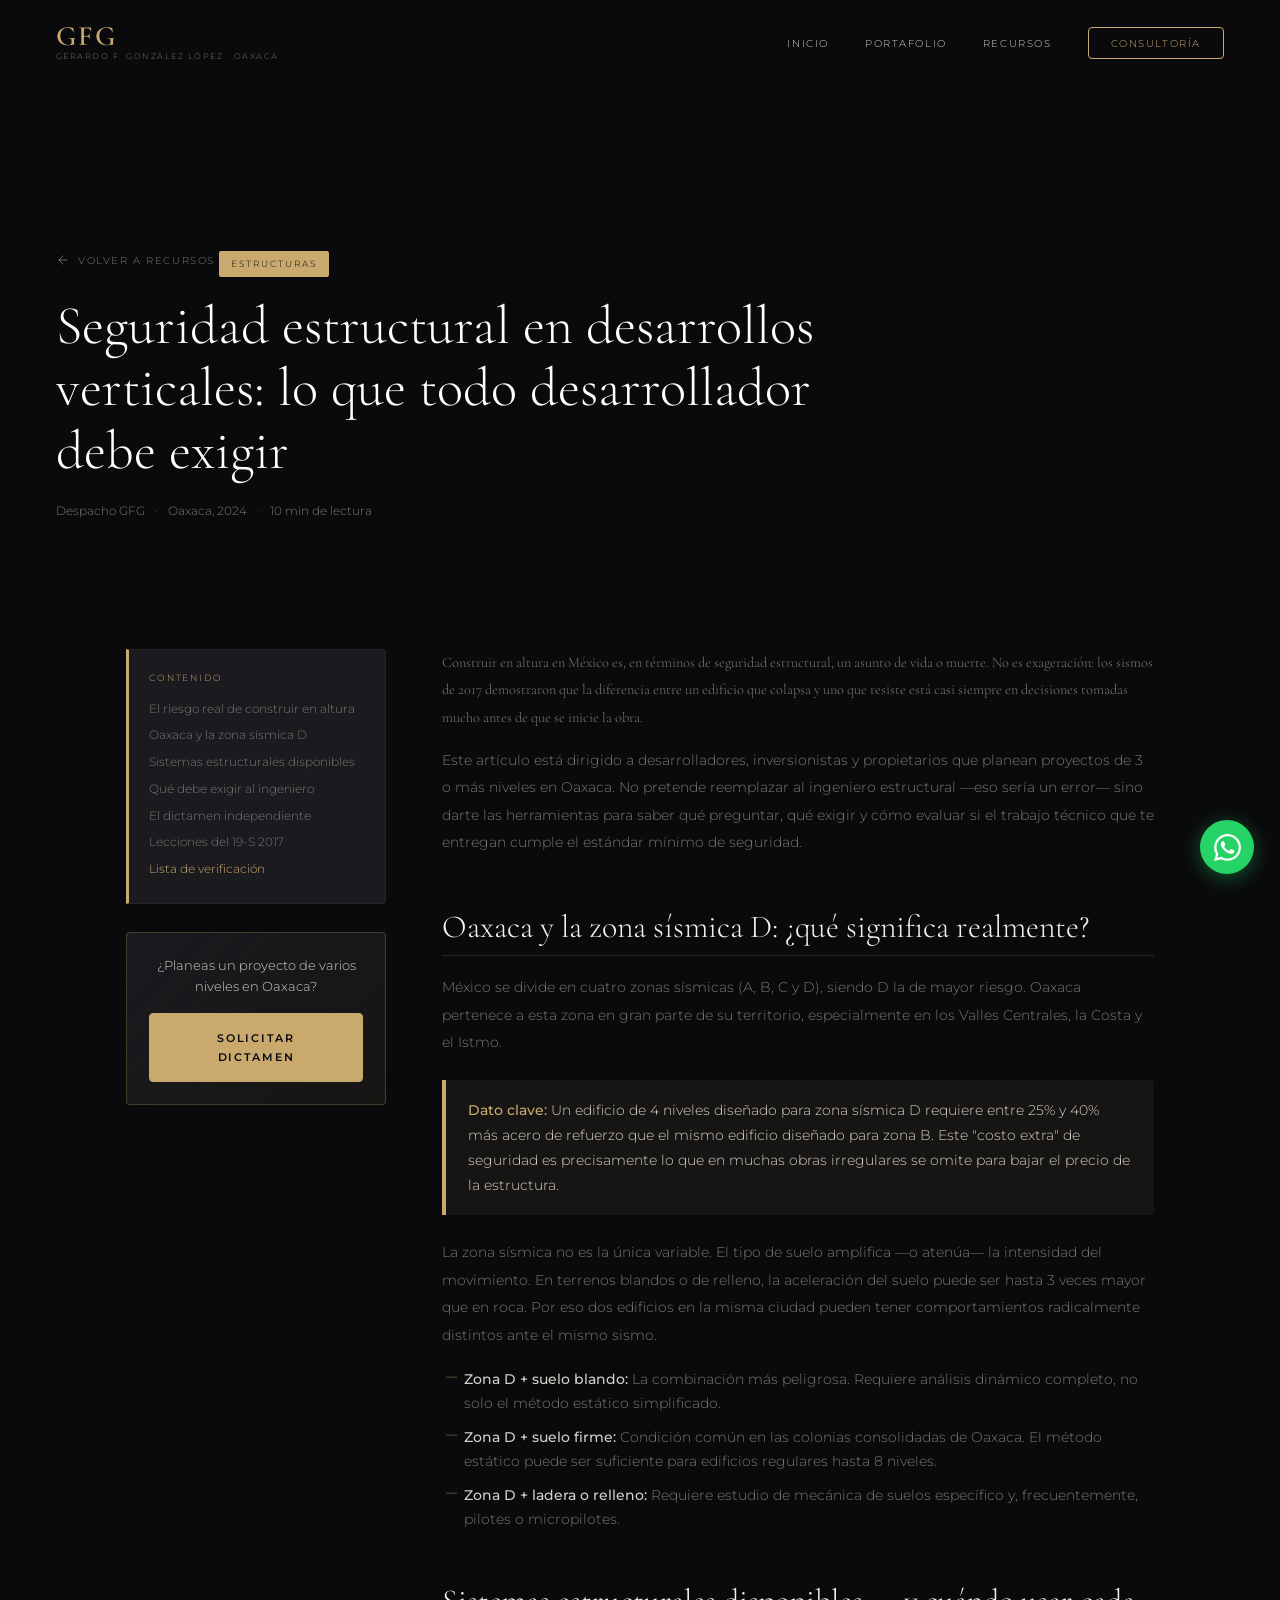
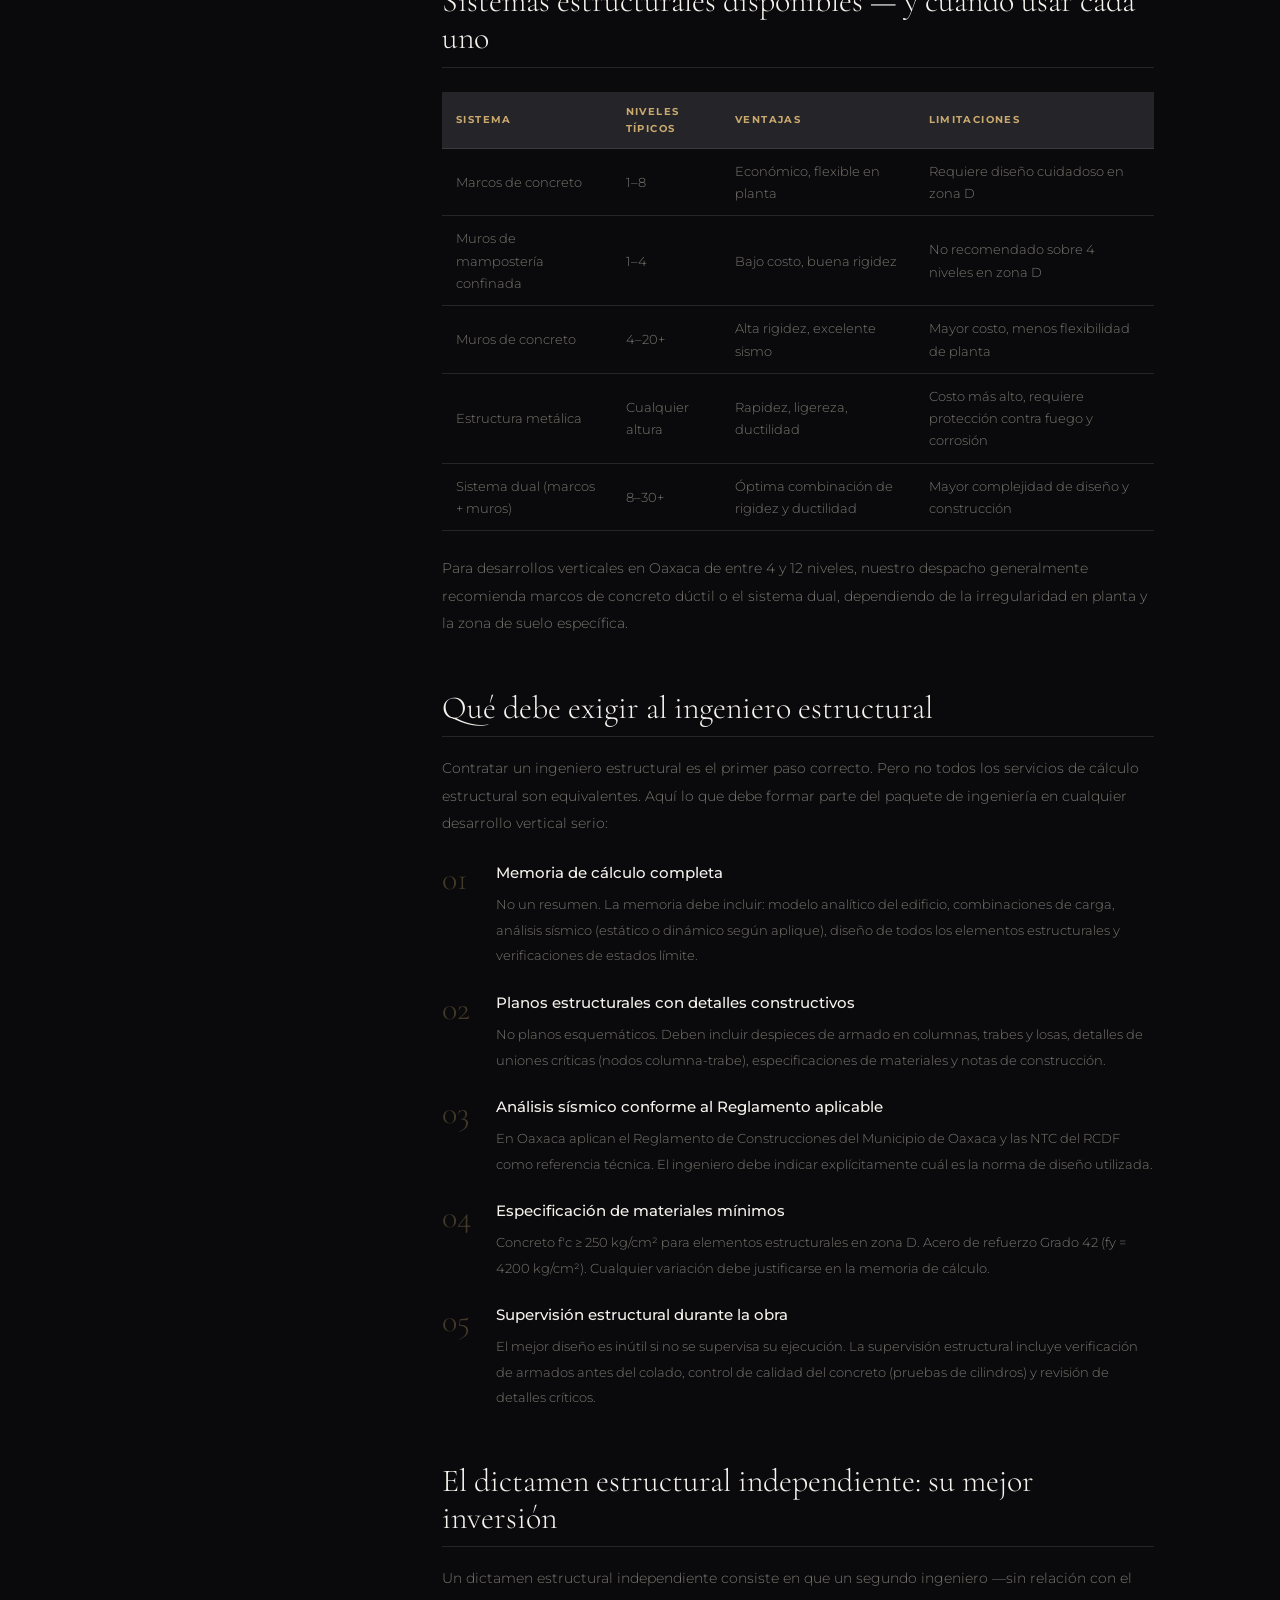
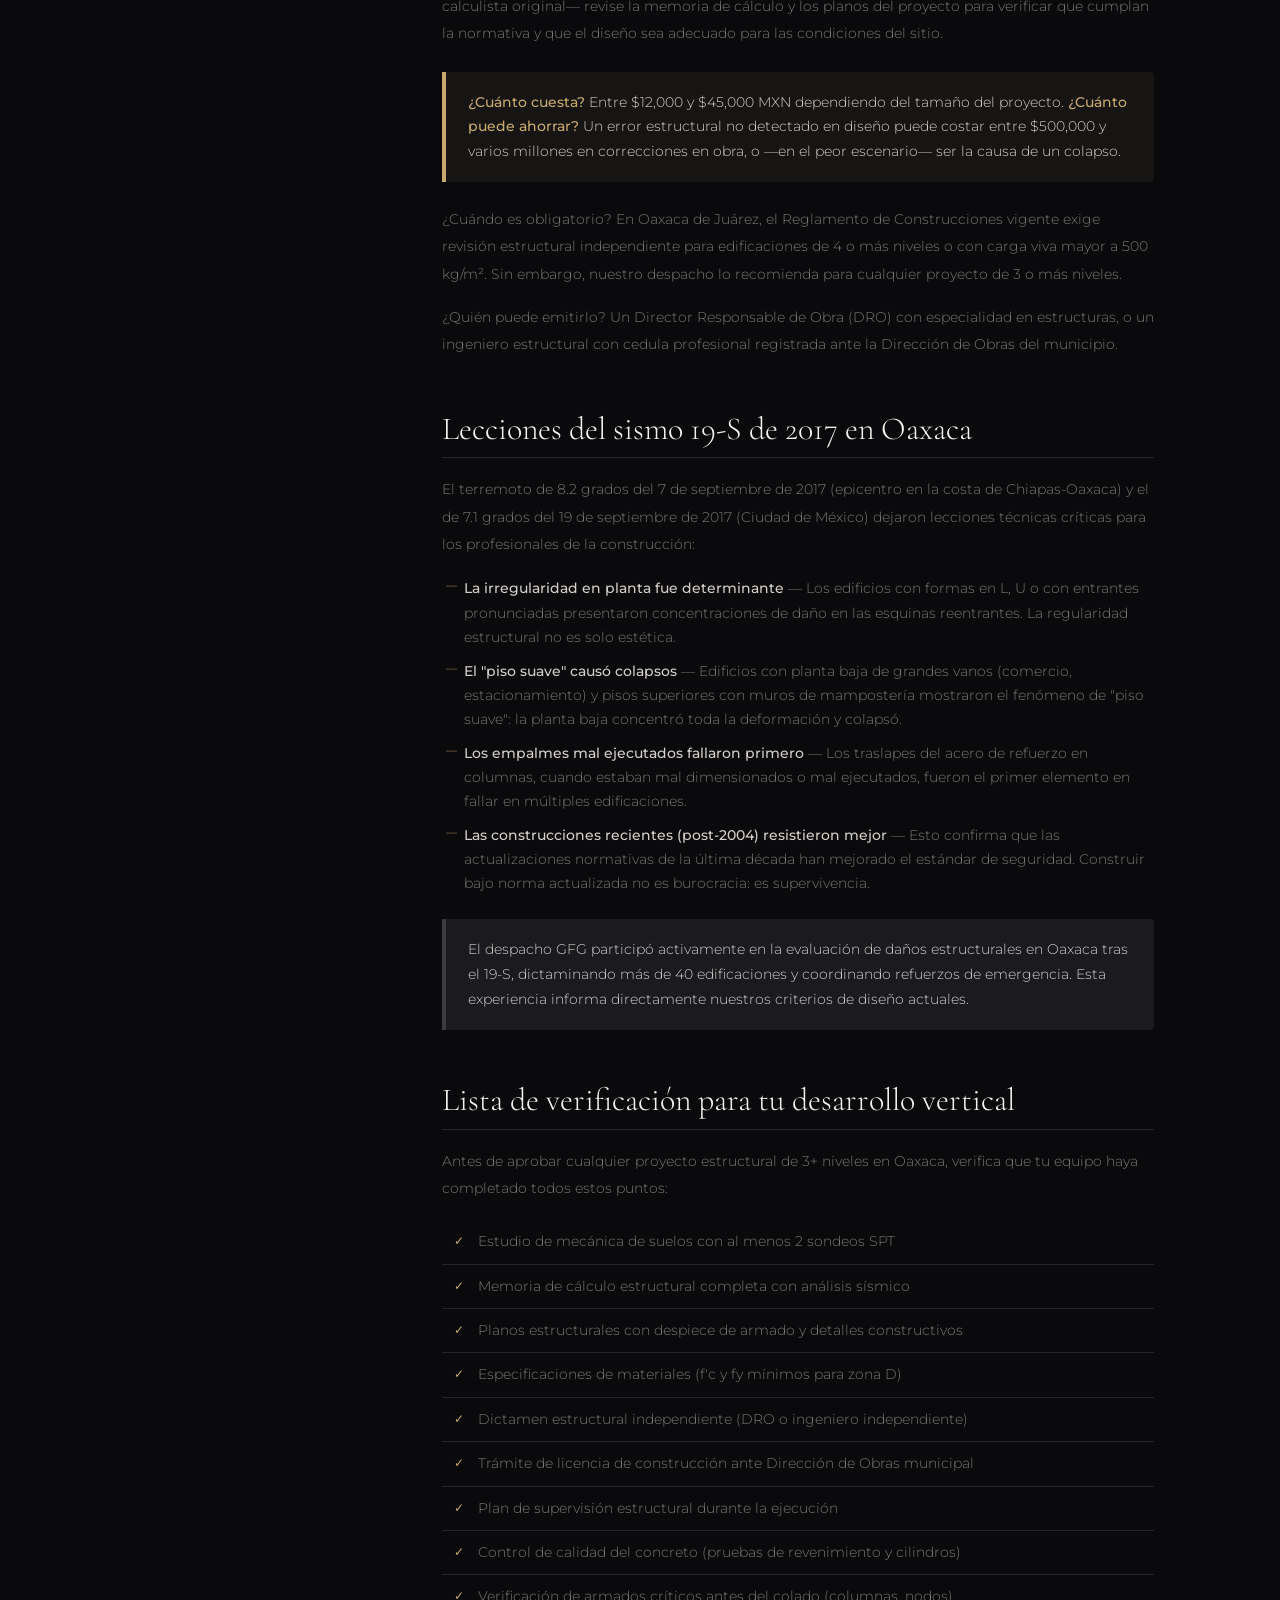
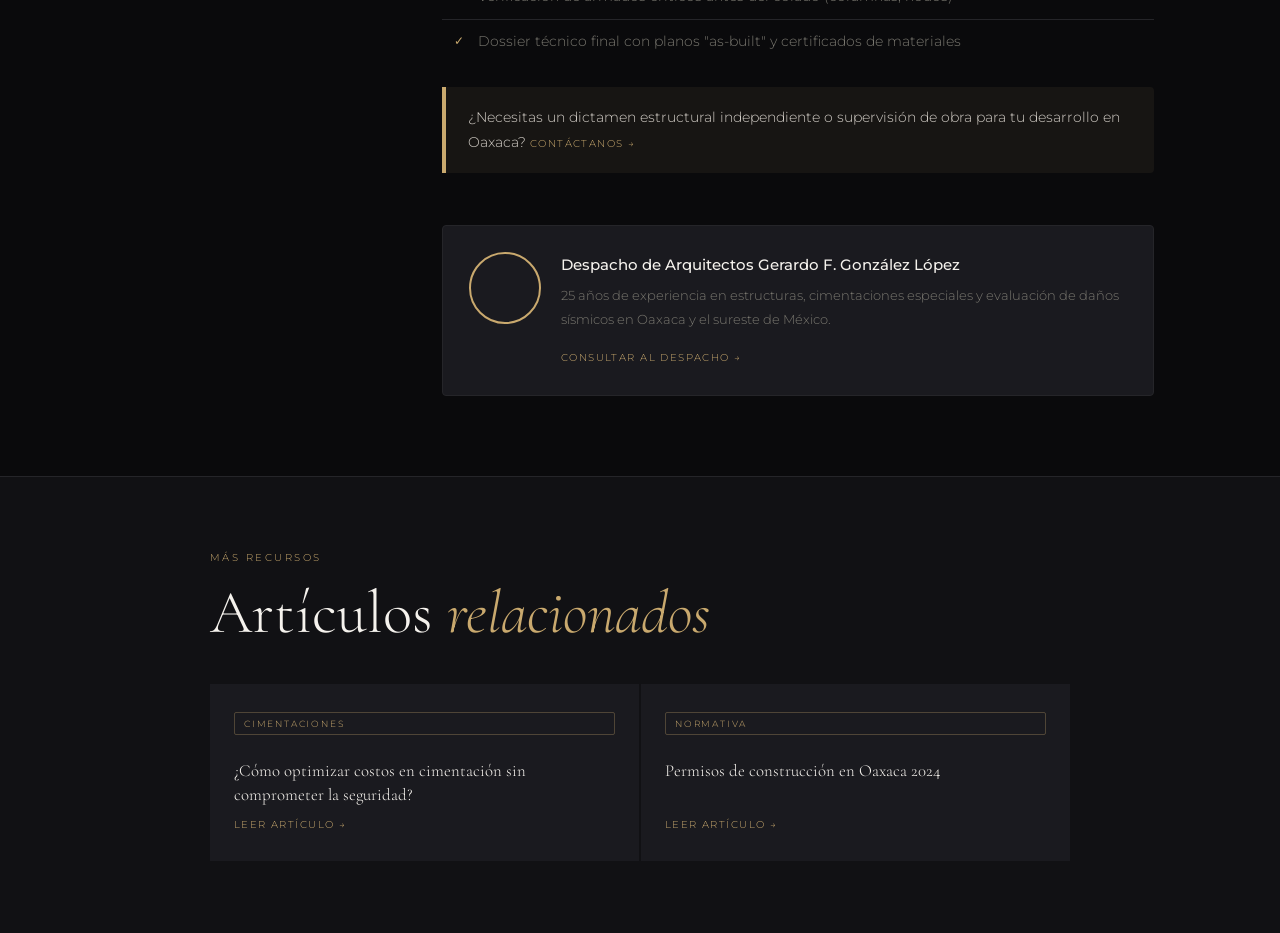
<file: articulo-estructural.html>
<!DOCTYPE html>
<html lang="es">
<head>
  <meta charset="UTF-8"/>
  <meta name="viewport" content="width=device-width, initial-scale=1.0, viewport-fit=cover"/>
  <meta name="theme-color" content="#0A0A0C"/>
  <meta name="description" content="Seguridad estructural en desarrollos verticales en Oaxaca: sistemas antisísmicos, qué exigir a tu ingeniero y por qué el dictamen independiente vale la pena."/>
  <title>Seguridad Estructural en Desarrollos Verticales — GFG Arquitectura Oaxaca</title>
  <link rel="stylesheet" href="styles.css"/>
  <link rel="stylesheet" href="articulo.css"/>
  <link rel="preconnect" href="https://fonts.googleapis.com"/>
  <link rel="preconnect" href="https://fonts.gstatic.com" crossorigin/>
  <link href="https://fonts.googleapis.com/css2?family=Cormorant+Garamond:ital,wght@0,300;0,400;0,600;1,300;1,400&family=Montserrat:wght@300;400;500;600&display=swap" rel="stylesheet"/>
</head>
<body>

  <nav id="navbar" class="scrolled">
    <div class="nav-logo">
      <a href="index.html" style="text-decoration:none;display:flex;flex-direction:column">
        <span class="logo-main">GFG</span>
        <span class="logo-sub">Gerardo F. González López · Oaxaca</span>
      </a>
    </div>
    <button class="nav-toggle" id="navToggle" aria-label="Menú"><span></span><span></span><span></span></button>
    <ul class="nav-links" id="navLinks">
      <li><a href="index.html">Inicio</a></li>
      <li><a href="portafolio.html">Portafolio</a></li>
      <li><a href="index.html#blog">Recursos</a></li>
      <li><a href="index.html#contacto" class="nav-cta">Consultoría</a></li>
    </ul>
  </nav>

  <header class="art-hero">
    <div class="art-hero-bg" style="background-image:url('https://images.unsplash.com/photo-1486325212027-8081e485255e?w=1600&q=85')"></div>
    <div class="art-hero-overlay"></div>
    <div class="art-hero-content">
      <a href="index.html#blog" class="pf-back-link">
        <svg viewBox="0 0 24 24" fill="none" stroke="currentColor" stroke-width="1.5" stroke-linecap="round"><path d="M19 12H5M12 5l-7 7 7 7"/></svg>
        Volver a Recursos
      </a>
      <span class="art-tag">Estructuras</span>
      <h1 class="art-title">Seguridad estructural en desarrollos verticales: lo que todo desarrollador debe exigir</h1>
      <div class="art-meta">
        <span>Despacho GFG</span><span class="sep">·</span>
        <span>Oaxaca, 2024</span><span class="sep">·</span>
        <span>10 min de lectura</span>
      </div>
    </div>
  </header>

  <div class="art-layout">
    <aside class="art-sidebar">
      <nav class="art-toc" aria-label="Contenido">
        <p class="art-toc-title">Contenido</p>
        <ul>
          <li><a href="#intro">El riesgo real de construir en altura</a></li>
          <li><a href="#sismicidad">Oaxaca y la zona sísmica D</a></li>
          <li><a href="#sistemas">Sistemas estructurales disponibles</a></li>
          <li><a href="#exigir">Qué debe exigir al ingeniero</a></li>
          <li><a href="#dictamen">El dictamen independiente</a></li>
          <li><a href="#post17">Lecciones del 19-S 2017</a></li>
          <li><a href="#conclusion">Lista de verificación</a></li>
        </ul>
      </nav>
      <div class="art-cta-box">
        <p>¿Planeas un proyecto de varios niveles en Oaxaca?</p>
        <a href="index.html#contacto" class="btn-primary">Solicitar dictamen</a>
      </div>
    </aside>

    <article class="art-body">

      <section id="intro">
        <p class="art-lead">Construir en altura en México es, en términos de seguridad estructural, un asunto de vida o muerte. No es exageración: los sismos de 2017 demostraron que la diferencia entre un edificio que colapsa y uno que resiste está casi siempre en decisiones tomadas mucho antes de que se inicie la obra.</p>
        <p>Este artículo está dirigido a desarrolladores, inversionistas y propietarios que planean proyectos de 3 o más niveles en Oaxaca. No pretende reemplazar al ingeniero estructural —eso sería un error— sino darte las herramientas para saber qué preguntar, qué exigir y cómo evaluar si el trabajo técnico que te entregan cumple el estándar mínimo de seguridad.</p>
      </section>

      <section id="sismicidad">
        <h2>Oaxaca y la zona sísmica D: ¿qué significa realmente?</h2>
        <p>México se divide en cuatro zonas sísmicas (A, B, C y D), siendo D la de mayor riesgo. Oaxaca pertenece a esta zona en gran parte de su territorio, especialmente en los Valles Centrales, la Costa y el Istmo.</p>

        <div class="art-callout art-callout--gold">
          <strong>Dato clave:</strong> Un edificio de 4 niveles diseñado para zona sísmica D requiere entre 25% y 40% más acero de refuerzo que el mismo edificio diseñado para zona B. Este "costo extra" de seguridad es precisamente lo que en muchas obras irregulares se omite para bajar el precio de la estructura.
        </div>

        <p>La zona sísmica no es la única variable. El tipo de suelo amplifica —o atenúa— la intensidad del movimiento. En terrenos blandos o de relleno, la aceleración del suelo puede ser hasta 3 veces mayor que en roca. Por eso dos edificios en la misma ciudad pueden tener comportamientos radicalmente distintos ante el mismo sismo.</p>

        <ul class="art-ul">
          <li><strong>Zona D + suelo blando:</strong> La combinación más peligrosa. Requiere análisis dinámico completo, no solo el método estático simplificado.</li>
          <li><strong>Zona D + suelo firme:</strong> Condición común en las colonias consolidadas de Oaxaca. El método estático puede ser suficiente para edificios regulares hasta 8 niveles.</li>
          <li><strong>Zona D + ladera o relleno:</strong> Requiere estudio de mecánica de suelos específico y, frecuentemente, pilotes o micropilotes.</li>
        </ul>
      </section>

      <section id="sistemas">
        <h2>Sistemas estructurales disponibles — y cuándo usar cada uno</h2>

        <div class="art-table-wrap">
          <table class="art-table">
            <thead>
              <tr>
                <th>Sistema</th>
                <th>Niveles típicos</th>
                <th>Ventajas</th>
                <th>Limitaciones</th>
              </tr>
            </thead>
            <tbody>
              <tr>
                <td>Marcos de concreto</td>
                <td>1–8</td>
                <td>Económico, flexible en planta</td>
                <td>Requiere diseño cuidadoso en zona D</td>
              </tr>
              <tr>
                <td>Muros de mampostería confinada</td>
                <td>1–4</td>
                <td>Bajo costo, buena rigidez</td>
                <td>No recomendado sobre 4 niveles en zona D</td>
              </tr>
              <tr>
                <td>Muros de concreto</td>
                <td>4–20+</td>
                <td>Alta rigidez, excelente sismo</td>
                <td>Mayor costo, menos flexibilidad de planta</td>
              </tr>
              <tr>
                <td>Estructura metálica</td>
                <td>Cualquier altura</td>
                <td>Rapidez, ligereza, ductilidad</td>
                <td>Costo más alto, requiere protección contra fuego y corrosión</td>
              </tr>
              <tr>
                <td>Sistema dual (marcos + muros)</td>
                <td>8–30+</td>
                <td>Óptima combinación de rigidez y ductilidad</td>
                <td>Mayor complejidad de diseño y construcción</td>
              </tr>
            </tbody>
          </table>
        </div>

        <p>Para desarrollos verticales en Oaxaca de entre 4 y 12 niveles, nuestro despacho generalmente recomienda marcos de concreto dúctil o el sistema dual, dependiendo de la irregularidad en planta y la zona de suelo específica.</p>
      </section>

      <section id="exigir">
        <h2>Qué debe exigir al ingeniero estructural</h2>
        <p>Contratar un ingeniero estructural es el primer paso correcto. Pero no todos los servicios de cálculo estructural son equivalentes. Aquí lo que debe formar parte del paquete de ingeniería en cualquier desarrollo vertical serio:</p>

        <div class="art-num-list">
          <div class="art-num-item">
            <span class="art-num">01</span>
            <div>
              <h4>Memoria de cálculo completa</h4>
              <p>No un resumen. La memoria debe incluir: modelo analítico del edificio, combinaciones de carga, análisis sísmico (estático o dinámico según aplique), diseño de todos los elementos estructurales y verificaciones de estados límite.</p>
            </div>
          </div>
          <div class="art-num-item">
            <span class="art-num">02</span>
            <div>
              <h4>Planos estructurales con detalles constructivos</h4>
              <p>No planos esquemáticos. Deben incluir despieces de armado en columnas, trabes y losas, detalles de uniones críticas (nodos columna-trabe), especificaciones de materiales y notas de construcción.</p>
            </div>
          </div>
          <div class="art-num-item">
            <span class="art-num">03</span>
            <div>
              <h4>Análisis sísmico conforme al Reglamento aplicable</h4>
              <p>En Oaxaca aplican el Reglamento de Construcciones del Municipio de Oaxaca y las NTC del RCDF como referencia técnica. El ingeniero debe indicar explícitamente cuál es la norma de diseño utilizada.</p>
            </div>
          </div>
          <div class="art-num-item">
            <span class="art-num">04</span>
            <div>
              <h4>Especificación de materiales mínimos</h4>
              <p>Concreto f'c ≥ 250 kg/cm² para elementos estructurales en zona D. Acero de refuerzo Grado 42 (fy = 4200 kg/cm²). Cualquier variación debe justificarse en la memoria de cálculo.</p>
            </div>
          </div>
          <div class="art-num-item">
            <span class="art-num">05</span>
            <div>
              <h4>Supervisión estructural durante la obra</h4>
              <p>El mejor diseño es inútil si no se supervisa su ejecución. La supervisión estructural incluye verificación de armados antes del colado, control de calidad del concreto (pruebas de cilindros) y revisión de detalles críticos.</p>
            </div>
          </div>
        </div>
      </section>

      <section id="dictamen">
        <h2>El dictamen estructural independiente: su mejor inversión</h2>
        <p>Un dictamen estructural independiente consiste en que un segundo ingeniero —sin relación con el calculista original— revise la memoria de cálculo y los planos del proyecto para verificar que cumplan la normativa y que el diseño sea adecuado para las condiciones del sitio.</p>

        <div class="art-callout art-callout--gold">
          <strong>¿Cuánto cuesta?</strong> Entre $12,000 y $45,000 MXN dependiendo del tamaño del proyecto. <strong>¿Cuánto puede ahorrar?</strong> Un error estructural no detectado en diseño puede costar entre $500,000 y varios millones en correcciones en obra, o —en el peor escenario— ser la causa de un colapso.
        </div>

        <p>¿Cuándo es obligatorio? En Oaxaca de Juárez, el Reglamento de Construcciones vigente exige revisión estructural independiente para edificaciones de 4 o más niveles o con carga viva mayor a 500 kg/m². Sin embargo, nuestro despacho lo recomienda para cualquier proyecto de 3 o más niveles.</p>

        <p>¿Quién puede emitirlo? Un Director Responsable de Obra (DRO) con especialidad en estructuras, o un ingeniero estructural con cedula profesional registrada ante la Dirección de Obras del municipio.</p>
      </section>

      <section id="post17">
        <h2>Lecciones del sismo 19-S de 2017 en Oaxaca</h2>
        <p>El terremoto de 8.2 grados del 7 de septiembre de 2017 (epicentro en la costa de Chiapas-Oaxaca) y el de 7.1 grados del 19 de septiembre de 2017 (Ciudad de México) dejaron lecciones técnicas críticas para los profesionales de la construcción:</p>

        <ul class="art-ul">
          <li><strong>La irregularidad en planta fue determinante</strong> — Los edificios con formas en L, U o con entrantes pronunciadas presentaron concentraciones de daño en las esquinas reentrantes. La regularidad estructural no es solo estética.</li>
          <li><strong>El "piso suave" causó colapsos</strong> — Edificios con planta baja de grandes vanos (comercio, estacionamiento) y pisos superiores con muros de mampostería mostraron el fenómeno de "piso suave": la planta baja concentró toda la deformación y colapsó.</li>
          <li><strong>Los empalmes mal ejecutados fallaron primero</strong> — Los traslapes del acero de refuerzo en columnas, cuando estaban mal dimensionados o mal ejecutados, fueron el primer elemento en fallar en múltiples edificaciones.</li>
          <li><strong>Las construcciones recientes (post-2004) resistieron mejor</strong> — Esto confirma que las actualizaciones normativas de la última década han mejorado el estándar de seguridad. Construir bajo norma actualizada no es burocracia: es supervivencia.</li>
        </ul>

        <div class="art-callout">
          El despacho GFG participó activamente en la evaluación de daños estructurales en Oaxaca tras el 19-S, dictaminando más de 40 edificaciones y coordinando refuerzos de emergencia. Esta experiencia informa directamente nuestros criterios de diseño actuales.
        </div>
      </section>

      <section id="conclusion">
        <h2>Lista de verificación para tu desarrollo vertical</h2>
        <p>Antes de aprobar cualquier proyecto estructural de 3+ niveles en Oaxaca, verifica que tu equipo haya completado todos estos puntos:</p>

        <ul class="art-check-list">
          <li>Estudio de mecánica de suelos con al menos 2 sondeos SPT</li>
          <li>Memoria de cálculo estructural completa con análisis sísmico</li>
          <li>Planos estructurales con despiece de armado y detalles constructivos</li>
          <li>Especificaciones de materiales (f'c y fy mínimos para zona D)</li>
          <li>Dictamen estructural independiente (DRO o ingeniero independiente)</li>
          <li>Trámite de licencia de construcción ante Dirección de Obras municipal</li>
          <li>Plan de supervisión estructural durante la ejecución</li>
          <li>Control de calidad del concreto (pruebas de revenimiento y cilindros)</li>
          <li>Verificación de armados críticos antes del colado (columnas, nodos)</li>
          <li>Dossier técnico final con planos "as-built" y certificados de materiales</li>
        </ul>

        <div class="art-callout art-callout--gold">
          ¿Necesitas un dictamen estructural independiente o supervisión de obra para tu desarrollo en Oaxaca? <a href="index.html#contacto" class="blog-link">Contáctanos →</a>
        </div>
      </section>

      <div class="art-author">
        <div class="art-author-img" style="background-image:url('https://images.unsplash.com/photo-1560250097-0b93528c311a?w=200&q=80')"></div>
        <div>
          <strong>Despacho de Arquitectos Gerardo F. González López</strong>
          <p>25 años de experiencia en estructuras, cimentaciones especiales y evaluación de daños sísmicos en Oaxaca y el sureste de México.</p>
          <a href="index.html#contacto" class="blog-link">Consultar al despacho →</a>
        </div>
      </div>

    </article>
  </div>

  <section class="art-related">
    <div class="art-related-inner">
      <p class="section-eyebrow">Más recursos</p>
      <h2 class="section-title">Artículos <em>relacionados</em></h2>
      <div class="art-related-grid">
        <a href="articulo-cimentacion.html" class="art-related-card">
          <span class="blog-tag">Cimentaciones</span>
          <h3>¿Cómo optimizar costos en cimentación sin comprometer la seguridad?</h3>
          <span class="blog-link">Leer artículo →</span>
        </a>
        <a href="articulo-permisos.html" class="art-related-card">
          <span class="blog-tag">Normativa</span>
          <h3>Permisos de construcción en Oaxaca 2024</h3>
          <span class="blog-link">Leer artículo →</span>
        </a>
      </div>
    </div>
  </section>

  <a href="https://wa.me/529515148837?text=Hola%2C%20le%C3%AD%20el%20art%C3%ADculo%20sobre%20seguridad%20estructural%20y%20tengo%20una%20consulta"
     class="whatsapp-float" target="_blank" rel="noopener noreferrer" aria-label="WhatsApp">
    <svg viewBox="0 0 24 24" fill="currentColor"><path d="M17.472 14.382c-.297-.149-1.758-.867-2.03-.967-.273-.099-.471-.148-.67.15-.197.297-.767.966-.94 1.164-.173.199-.347.223-.644.075-.297-.15-1.255-.463-2.39-1.475-.883-.788-1.48-1.761-1.653-2.059-.173-.297-.018-.458.13-.606.134-.133.298-.347.446-.52.149-.174.198-.298.298-.497.099-.198.05-.371-.025-.52-.075-.149-.669-1.612-.916-2.207-.242-.579-.487-.5-.669-.51-.173-.008-.371-.01-.57-.01-.198 0-.52.074-.792.372-.272.297-1.04 1.016-1.04 2.479 0 1.462 1.065 2.875 1.213 3.074.149.198 2.096 3.2 5.077 4.487.709.306 1.262.489 1.694.625.712.227 1.36.195 1.871.118.571-.085 1.758-.719 2.006-1.413.248-.694.248-1.289.173-1.413-.074-.124-.272-.198-.57-.347m-5.421 7.403h-.004a9.87 9.87 0 01-5.031-1.378l-.361-.214-3.741.982.998-3.648-.235-.374a9.86 9.86 0 01-1.51-5.26c.001-5.45 4.436-9.884 9.888-9.884 2.64 0 5.122 1.03 6.988 2.898a9.825 9.825 0 012.893 6.994c-.003 5.45-4.437 9.884-9.885 9.884m8.413-18.297A11.815 11.815 0 0012.05 0C5.495 0 .16 5.335.157 11.892c0 2.096.547 4.142 1.588 5.945L.057 24l6.305-1.654a11.882 11.882 0 005.683 1.448h.005c6.554 0 11.89-5.335 11.893-11.893a11.821 11.821 0 00-3.48-8.413Z"/></svg>
    <span class="whatsapp-tooltip">¿Tienes dudas? Escríbenos</span>
  </a>

  <script src="scripts.js"></script>
  <script>
    const tocLinks = document.querySelectorAll('.art-toc a');
    const artSections = document.querySelectorAll('.art-body section[id]');
    const tocObs = new IntersectionObserver(entries => {
      entries.forEach(e => {
        if (e.isIntersecting) {
          tocLinks.forEach(a => a.classList.remove('active'));
          const active = document.querySelector(`.art-toc a[href="#${e.target.id}"]`);
          if (active) active.classList.add('active');
        }
      });
    }, { rootMargin: '-20% 0px -60% 0px' });
    artSections.forEach(s => tocObs.observe(s));
  </script>
</body>
</html>
</file>
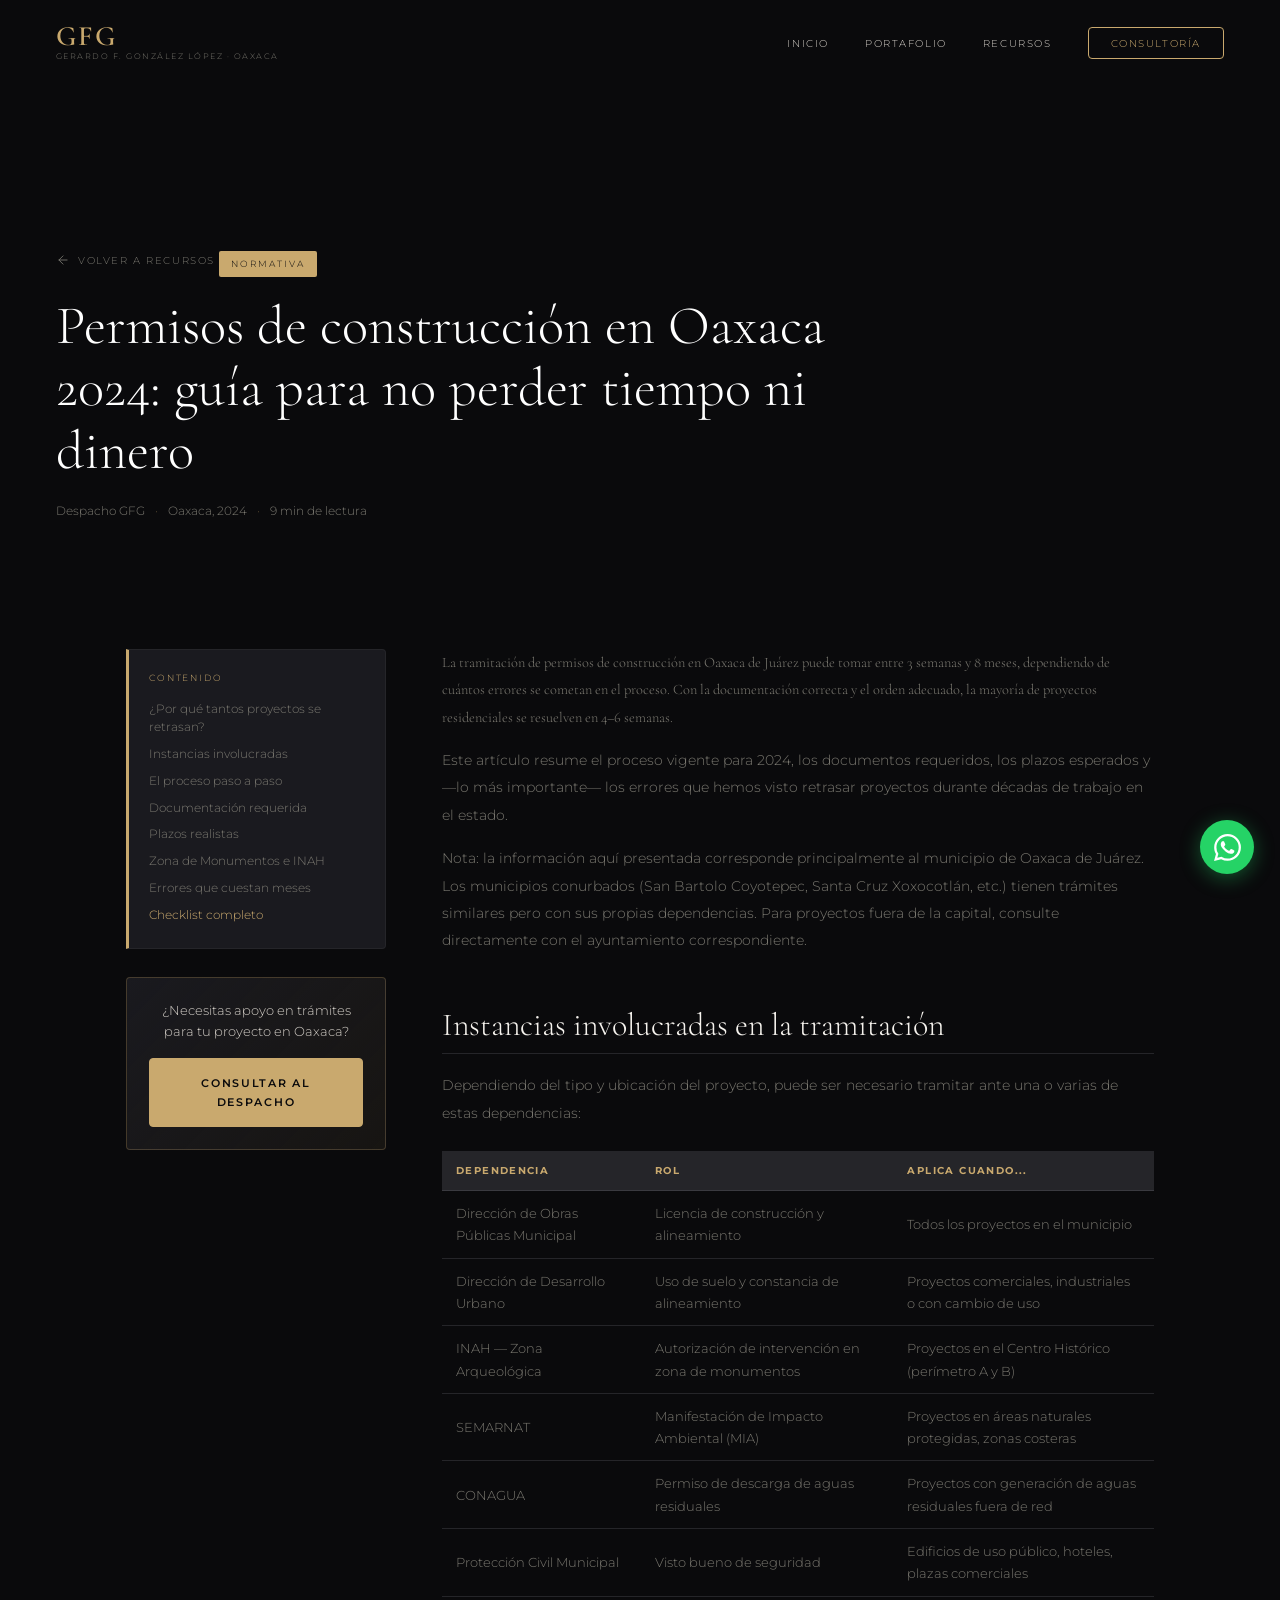
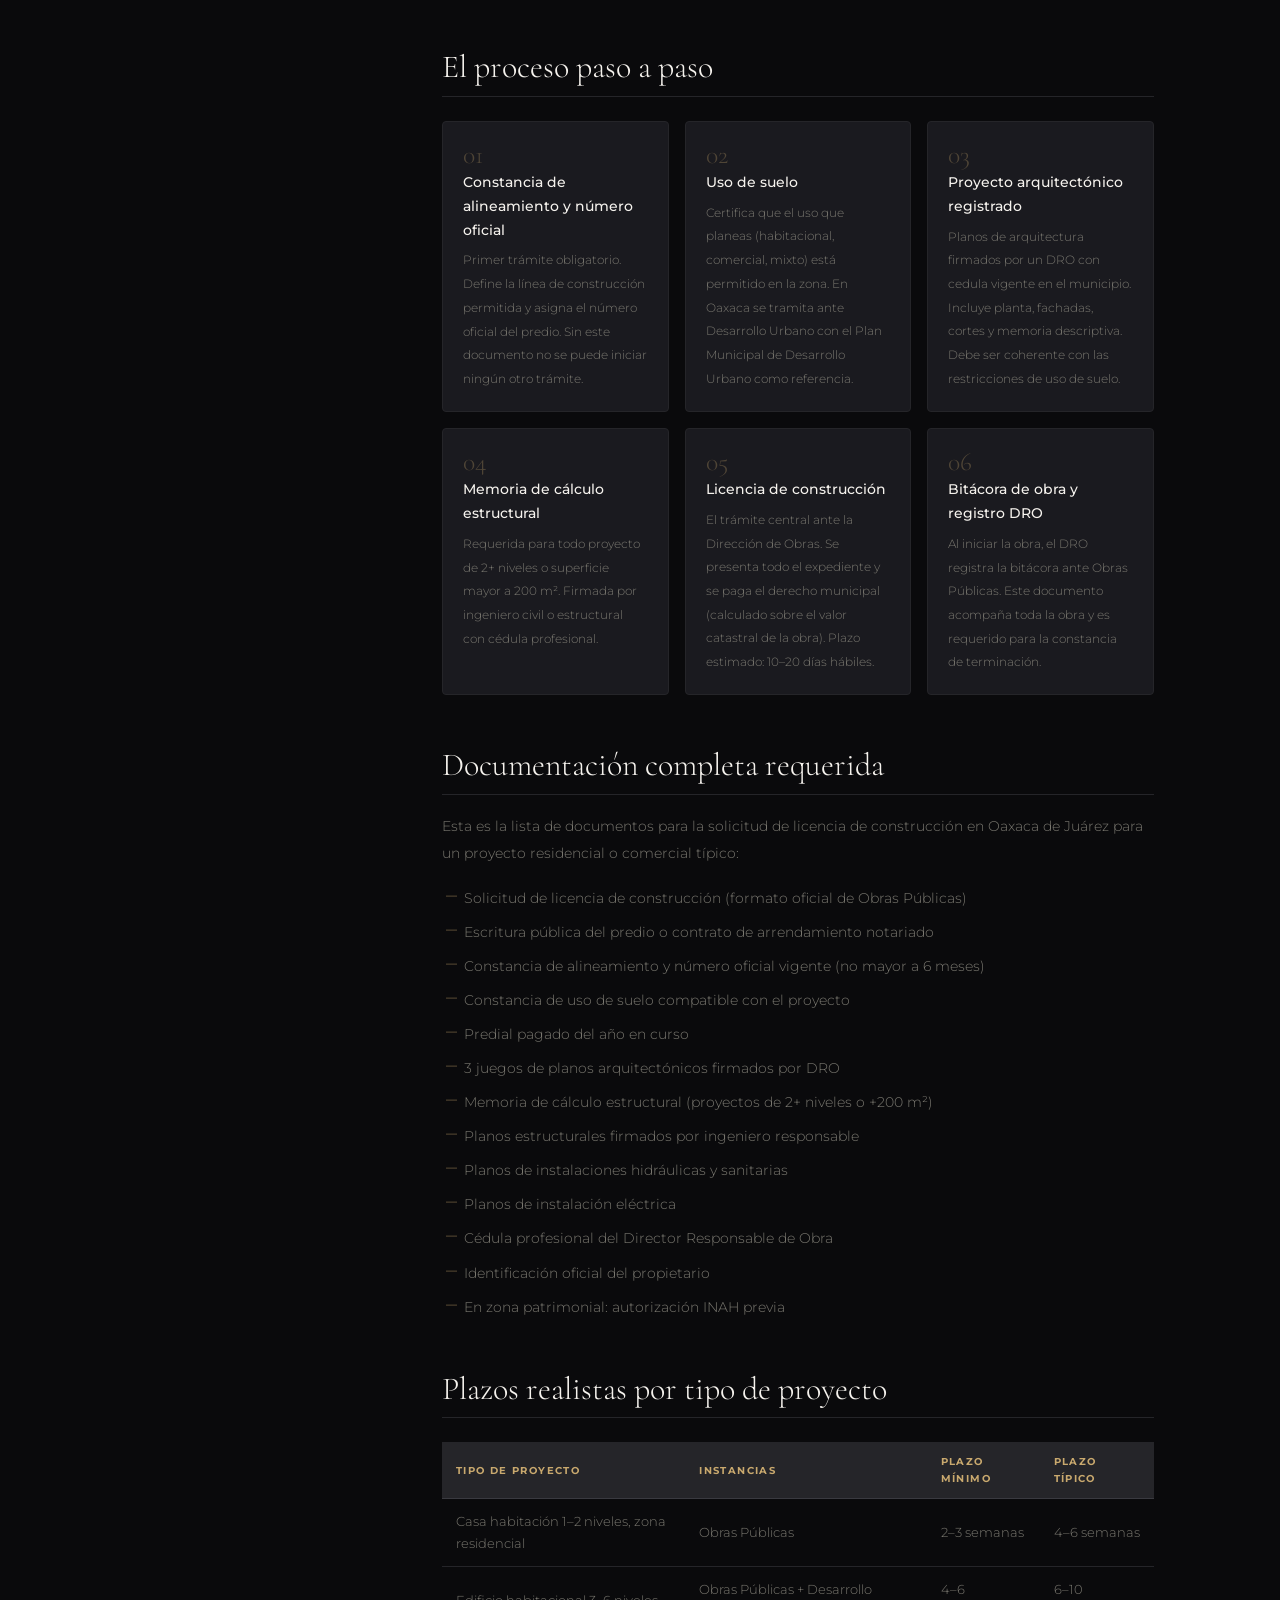
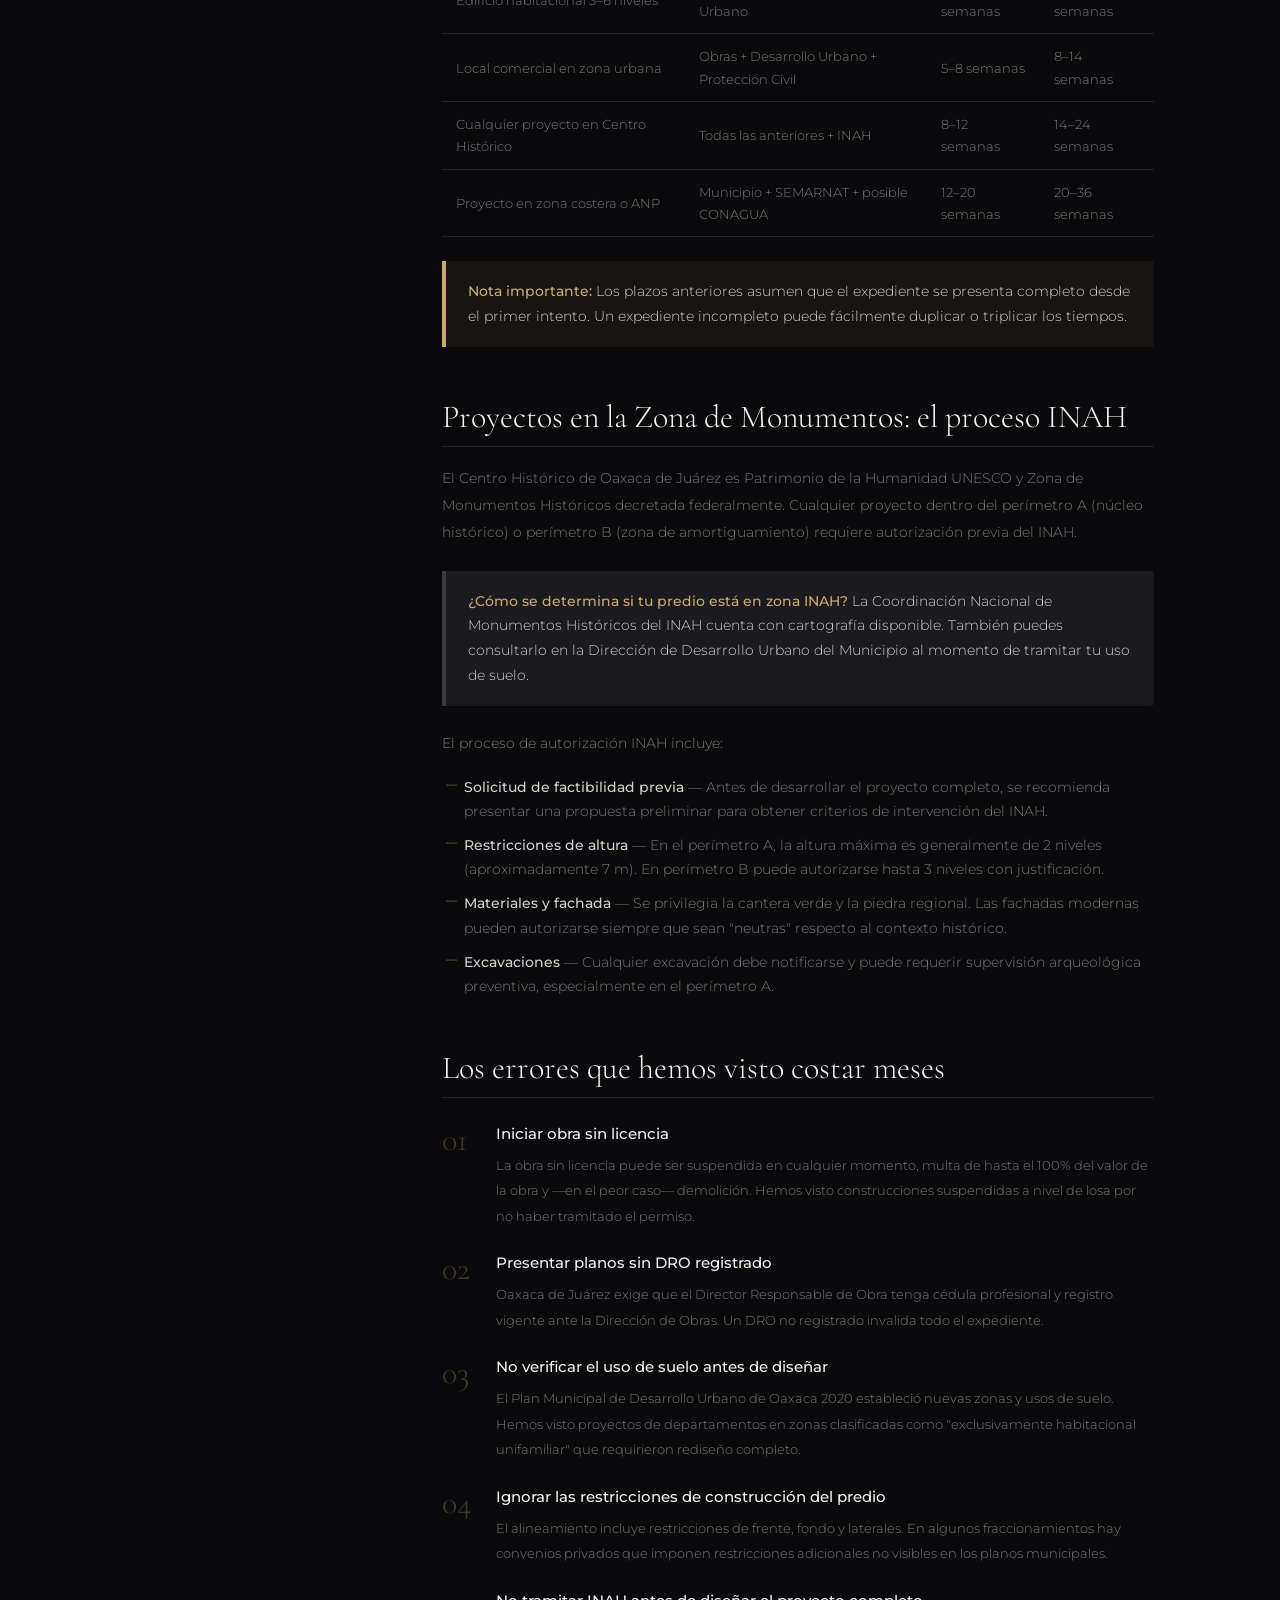
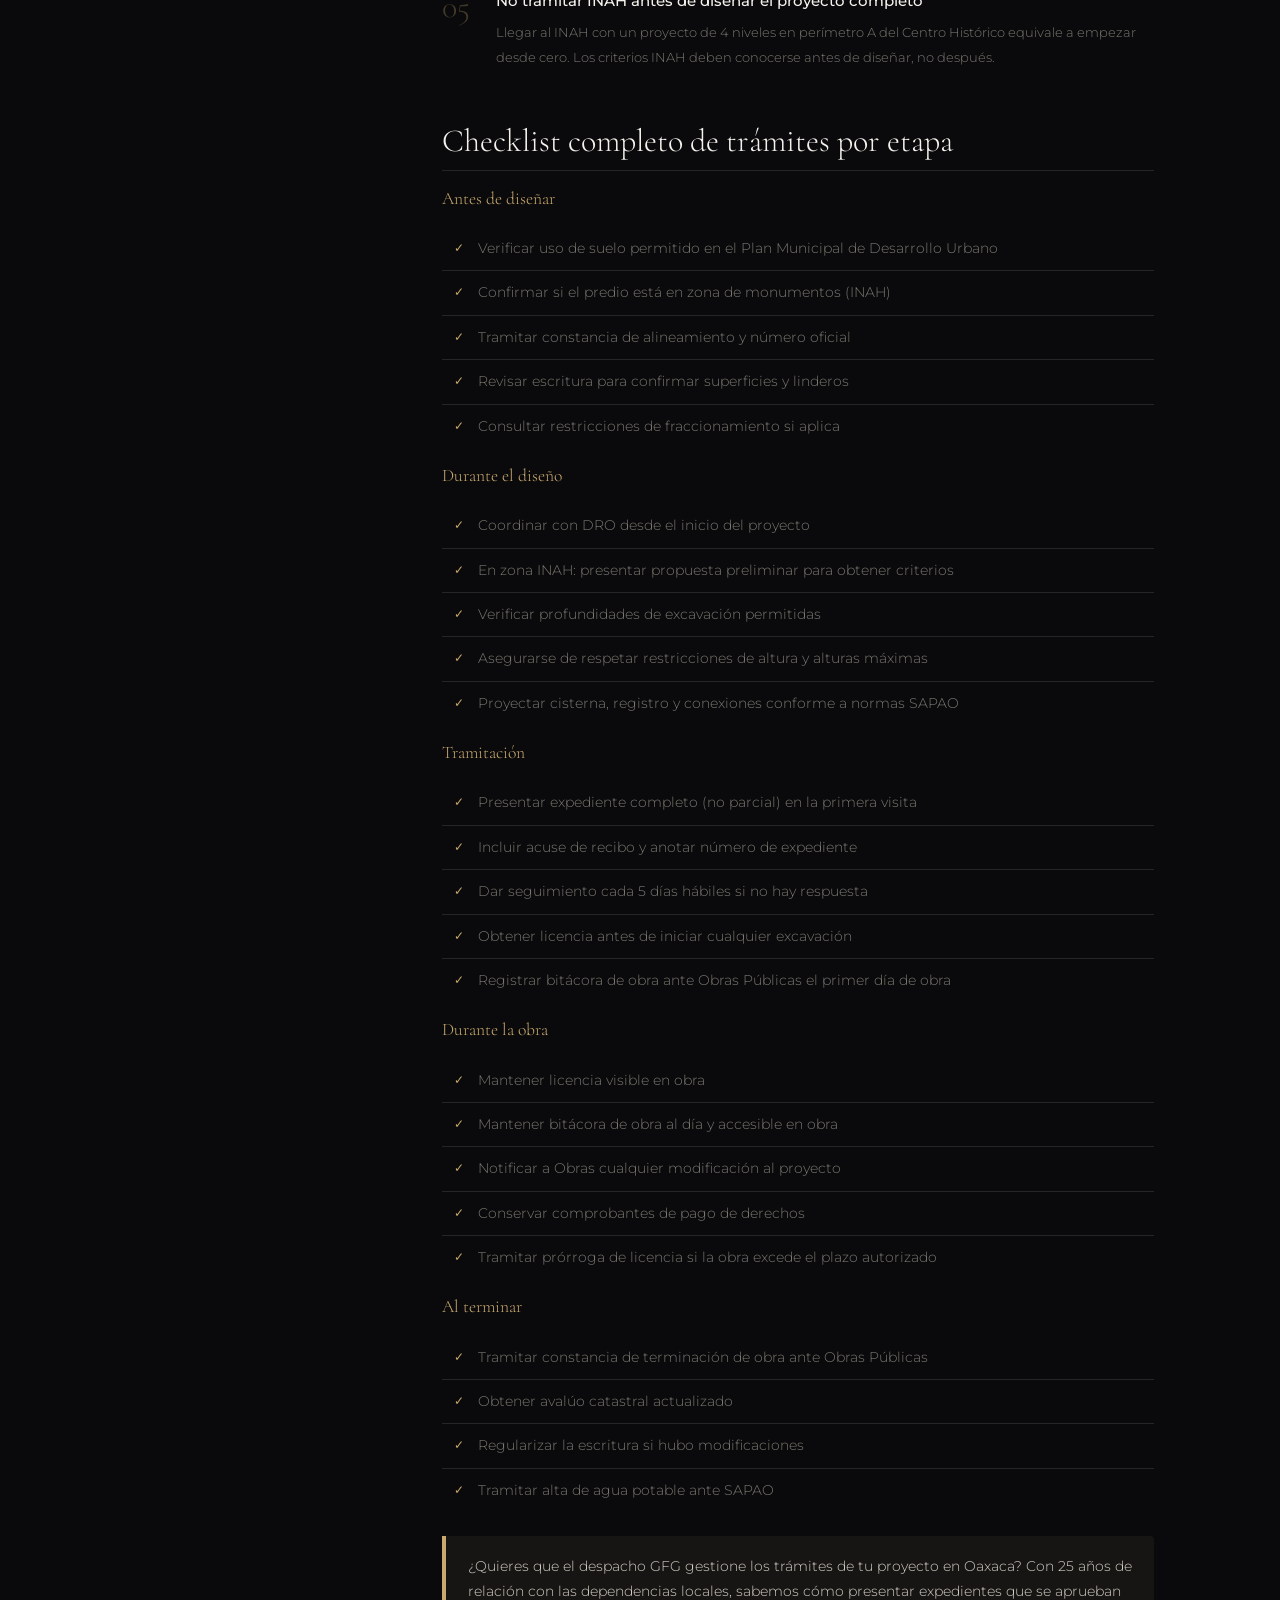
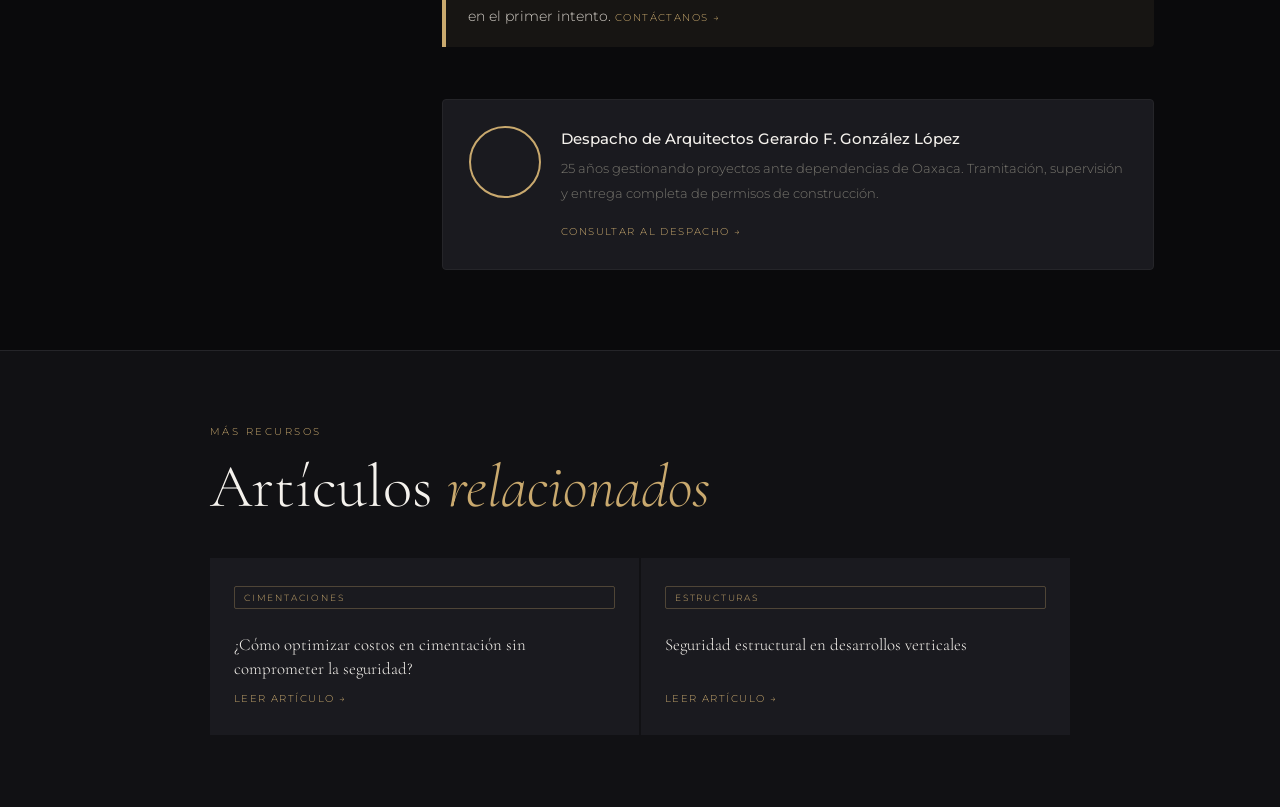
<file: articulo-permisos.html>
<!DOCTYPE html>
<html lang="es">
<head>
  <meta charset="UTF-8"/>
  <meta name="viewport" content="width=device-width, initial-scale=1.0, viewport-fit=cover"/>
  <meta name="theme-color" content="#0A0A0C"/>
  <meta name="description" content="Guía completa para tramitar permisos de construcción en Oaxaca de Juárez 2024. Checklist, plazos y errores que evitar."/>
  <title>Permisos de Construcción en Oaxaca 2024 — GFG Arquitectura</title>
  <link rel="stylesheet" href="styles.css"/>
  <link rel="stylesheet" href="articulo.css"/>
  <link rel="preconnect" href="https://fonts.googleapis.com"/>
  <link rel="preconnect" href="https://fonts.gstatic.com" crossorigin/>
  <link href="https://fonts.googleapis.com/css2?family=Cormorant+Garamond:ital,wght@0,300;0,400;0,600;1,300;1,400&family=Montserrat:wght@300;400;500;600&display=swap" rel="stylesheet"/>
</head>
<body>

  <nav id="navbar" class="scrolled">
    <div class="nav-logo">
      <a href="index.html" style="text-decoration:none;display:flex;flex-direction:column">
        <span class="logo-main">GFG</span>
        <span class="logo-sub">Gerardo F. González López · Oaxaca</span>
      </a>
    </div>
    <button class="nav-toggle" id="navToggle" aria-label="Menú"><span></span><span></span><span></span></button>
    <ul class="nav-links" id="navLinks">
      <li><a href="index.html">Inicio</a></li>
      <li><a href="portafolio.html">Portafolio</a></li>
      <li><a href="index.html#blog">Recursos</a></li>
      <li><a href="index.html#contacto" class="nav-cta">Consultoría</a></li>
    </ul>
  </nav>

  <header class="art-hero">
    <div class="art-hero-bg" style="background-image:url('https://images.unsplash.com/photo-1507003211169-0a1dd7228f2d?w=1600&q=85')"></div>
    <div class="art-hero-overlay"></div>
    <div class="art-hero-content">
      <a href="index.html#blog" class="pf-back-link">
        <svg viewBox="0 0 24 24" fill="none" stroke="currentColor" stroke-width="1.5" stroke-linecap="round"><path d="M19 12H5M12 5l-7 7 7 7"/></svg>
        Volver a Recursos
      </a>
      <span class="art-tag">Normativa</span>
      <h1 class="art-title">Permisos de construcción en Oaxaca 2024: guía para no perder tiempo ni dinero</h1>
      <div class="art-meta">
        <span>Despacho GFG</span><span class="sep">·</span>
        <span>Oaxaca, 2024</span><span class="sep">·</span>
        <span>9 min de lectura</span>
      </div>
    </div>
  </header>

  <div class="art-layout">
    <aside class="art-sidebar">
      <nav class="art-toc" aria-label="Contenido">
        <p class="art-toc-title">Contenido</p>
        <ul>
          <li><a href="#intro">¿Por qué tantos proyectos se retrasan?</a></li>
          <li><a href="#instancias">Instancias involucradas</a></li>
          <li><a href="#proceso">El proceso paso a paso</a></li>
          <li><a href="#documentos">Documentación requerida</a></li>
          <li><a href="#plazos">Plazos realistas</a></li>
          <li><a href="#centro">Zona de Monumentos e INAH</a></li>
          <li><a href="#errores">Errores que cuestan meses</a></li>
          <li><a href="#checklist">Checklist completo</a></li>
        </ul>
      </nav>
      <div class="art-cta-box">
        <p>¿Necesitas apoyo en trámites para tu proyecto en Oaxaca?</p>
        <a href="index.html#contacto" class="btn-primary">Consultar al despacho</a>
      </div>
    </aside>

    <article class="art-body">

      <section id="intro">
        <p class="art-lead">La tramitación de permisos de construcción en Oaxaca de Juárez puede tomar entre 3 semanas y 8 meses, dependiendo de cuántos errores se cometan en el proceso. Con la documentación correcta y el orden adecuado, la mayoría de proyectos residenciales se resuelven en 4–6 semanas.</p>
        <p>Este artículo resume el proceso vigente para 2024, los documentos requeridos, los plazos esperados y —lo más importante— los errores que hemos visto retrasar proyectos durante décadas de trabajo en el estado.</p>
        <p>Nota: la información aquí presentada corresponde principalmente al municipio de Oaxaca de Juárez. Los municipios conurbados (San Bartolo Coyotepec, Santa Cruz Xoxocotlán, etc.) tienen trámites similares pero con sus propias dependencias. Para proyectos fuera de la capital, consulte directamente con el ayuntamiento correspondiente.</p>
      </section>

      <section id="instancias">
        <h2>Instancias involucradas en la tramitación</h2>
        <p>Dependiendo del tipo y ubicación del proyecto, puede ser necesario tramitar ante una o varias de estas dependencias:</p>

        <div class="art-table-wrap">
          <table class="art-table">
            <thead>
              <tr><th>Dependencia</th><th>Rol</th><th>Aplica cuando...</th></tr>
            </thead>
            <tbody>
              <tr><td>Dirección de Obras Públicas Municipal</td><td>Licencia de construcción y alineamiento</td><td>Todos los proyectos en el municipio</td></tr>
              <tr><td>Dirección de Desarrollo Urbano</td><td>Uso de suelo y constancia de alineamiento</td><td>Proyectos comerciales, industriales o con cambio de uso</td></tr>
              <tr><td>INAH — Zona Arqueológica</td><td>Autorización de intervención en zona de monumentos</td><td>Proyectos en el Centro Histórico (perímetro A y B)</td></tr>
              <tr><td>SEMARNAT</td><td>Manifestación de Impacto Ambiental (MIA)</td><td>Proyectos en áreas naturales protegidas, zonas costeras</td></tr>
              <tr><td>CONAGUA</td><td>Permiso de descarga de aguas residuales</td><td>Proyectos con generación de aguas residuales fuera de red</td></tr>
              <tr><td>Protección Civil Municipal</td><td>Visto bueno de seguridad</td><td>Edificios de uso público, hoteles, plazas comerciales</td></tr>
            </tbody>
          </table>
        </div>
      </section>

      <section id="proceso">
        <h2>El proceso paso a paso</h2>

        <div class="art-process-grid">
          <div class="art-process-card">
            <span class="art-num">01</span>
            <h4>Constancia de alineamiento y número oficial</h4>
            <p>Primer trámite obligatorio. Define la línea de construcción permitida y asigna el número oficial del predio. Sin este documento no se puede iniciar ningún otro trámite.</p>
          </div>
          <div class="art-process-card">
            <span class="art-num">02</span>
            <h4>Uso de suelo</h4>
            <p>Certifica que el uso que planeas (habitacional, comercial, mixto) está permitido en la zona. En Oaxaca se tramita ante Desarrollo Urbano con el Plan Municipal de Desarrollo Urbano como referencia.</p>
          </div>
          <div class="art-process-card">
            <span class="art-num">03</span>
            <h4>Proyecto arquitectónico registrado</h4>
            <p>Planos de arquitectura firmados por un DRO con cedula vigente en el municipio. Incluye planta, fachadas, cortes y memoria descriptiva. Debe ser coherente con las restricciones de uso de suelo.</p>
          </div>
          <div class="art-process-card">
            <span class="art-num">04</span>
            <h4>Memoria de cálculo estructural</h4>
            <p>Requerida para todo proyecto de 2+ niveles o superficie mayor a 200 m². Firmada por ingeniero civil o estructural con cédula profesional.</p>
          </div>
          <div class="art-process-card">
            <span class="art-num">05</span>
            <h4>Licencia de construcción</h4>
            <p>El trámite central ante la Dirección de Obras. Se presenta todo el expediente y se paga el derecho municipal (calculado sobre el valor catastral de la obra). Plazo estimado: 10–20 días hábiles.</p>
          </div>
          <div class="art-process-card">
            <span class="art-num">06</span>
            <h4>Bitácora de obra y registro DRO</h4>
            <p>Al iniciar la obra, el DRO registra la bitácora ante Obras Públicas. Este documento acompaña toda la obra y es requerido para la constancia de terminación.</p>
          </div>
        </div>
      </section>

      <section id="documentos">
        <h2>Documentación completa requerida</h2>
        <p>Esta es la lista de documentos para la solicitud de licencia de construcción en Oaxaca de Juárez para un proyecto residencial o comercial típico:</p>

        <ul class="art-ul">
          <li>Solicitud de licencia de construcción (formato oficial de Obras Públicas)</li>
          <li>Escritura pública del predio o contrato de arrendamiento notariado</li>
          <li>Constancia de alineamiento y número oficial vigente (no mayor a 6 meses)</li>
          <li>Constancia de uso de suelo compatible con el proyecto</li>
          <li>Predial pagado del año en curso</li>
          <li>3 juegos de planos arquitectónicos firmados por DRO</li>
          <li>Memoria de cálculo estructural (proyectos de 2+ niveles o +200 m²)</li>
          <li>Planos estructurales firmados por ingeniero responsable</li>
          <li>Planos de instalaciones hidráulicas y sanitarias</li>
          <li>Planos de instalación eléctrica</li>
          <li>Cédula profesional del Director Responsable de Obra</li>
          <li>Identificación oficial del propietario</li>
          <li>En zona patrimonial: autorización INAH previa</li>
        </ul>
      </section>

      <section id="plazos">
        <h2>Plazos realistas por tipo de proyecto</h2>

        <div class="art-table-wrap">
          <table class="art-table">
            <thead>
              <tr><th>Tipo de proyecto</th><th>Instancias</th><th>Plazo mínimo</th><th>Plazo típico</th></tr>
            </thead>
            <tbody>
              <tr><td>Casa habitación 1–2 niveles, zona residencial</td><td>Obras Públicas</td><td>2–3 semanas</td><td>4–6 semanas</td></tr>
              <tr><td>Edificio habitacional 3–6 niveles</td><td>Obras Públicas + Desarrollo Urbano</td><td>4–6 semanas</td><td>6–10 semanas</td></tr>
              <tr><td>Local comercial en zona urbana</td><td>Obras + Desarrollo Urbano + Protección Civil</td><td>5–8 semanas</td><td>8–14 semanas</td></tr>
              <tr><td>Cualquier proyecto en Centro Histórico</td><td>Todas las anteriores + INAH</td><td>8–12 semanas</td><td>14–24 semanas</td></tr>
              <tr><td>Proyecto en zona costera o ANP</td><td>Municipio + SEMARNAT + posible CONAGUA</td><td>12–20 semanas</td><td>20–36 semanas</td></tr>
            </tbody>
          </table>
        </div>

        <div class="art-callout art-callout--gold">
          <strong>Nota importante:</strong> Los plazos anteriores asumen que el expediente se presenta completo desde el primer intento. Un expediente incompleto puede fácilmente duplicar o triplicar los tiempos.
        </div>
      </section>

      <section id="centro">
        <h2>Proyectos en la Zona de Monumentos: el proceso INAH</h2>
        <p>El Centro Histórico de Oaxaca de Juárez es Patrimonio de la Humanidad UNESCO y Zona de Monumentos Históricos decretada federalmente. Cualquier proyecto dentro del perímetro A (núcleo histórico) o perímetro B (zona de amortiguamiento) requiere autorización previa del INAH.</p>

        <div class="art-callout">
          <strong>¿Cómo se determina si tu predio está en zona INAH?</strong> La Coordinación Nacional de Monumentos Históricos del INAH cuenta con cartografía disponible. También puedes consultarlo en la Dirección de Desarrollo Urbano del Municipio al momento de tramitar tu uso de suelo.
        </div>

        <p>El proceso de autorización INAH incluye:</p>
        <ul class="art-ul">
          <li><strong>Solicitud de factibilidad previa</strong> — Antes de desarrollar el proyecto completo, se recomienda presentar una propuesta preliminar para obtener criterios de intervención del INAH.</li>
          <li><strong>Restricciones de altura</strong> — En el perímetro A, la altura máxima es generalmente de 2 niveles (aproximadamente 7 m). En perímetro B puede autorizarse hasta 3 niveles con justificación.</li>
          <li><strong>Materiales y fachada</strong> — Se privilegia la cantera verde y la piedra regional. Las fachadas modernas pueden autorizarse siempre que sean "neutras" respecto al contexto histórico.</li>
          <li><strong>Excavaciones</strong> — Cualquier excavación debe notificarse y puede requerir supervisión arqueológica preventiva, especialmente en el perímetro A.</li>
        </ul>
      </section>

      <section id="errores">
        <h2>Los errores que hemos visto costar meses</h2>

        <div class="art-num-list">
          <div class="art-num-item">
            <span class="art-num">01</span>
            <div>
              <h4>Iniciar obra sin licencia</h4>
              <p>La obra sin licencia puede ser suspendida en cualquier momento, multa de hasta el 100% del valor de la obra y —en el peor caso— demolición. Hemos visto construcciones suspendidas a nivel de losa por no haber tramitado el permiso.</p>
            </div>
          </div>
          <div class="art-num-item">
            <span class="art-num">02</span>
            <div>
              <h4>Presentar planos sin DRO registrado</h4>
              <p>Oaxaca de Juárez exige que el Director Responsable de Obra tenga cédula profesional y registro vigente ante la Dirección de Obras. Un DRO no registrado invalida todo el expediente.</p>
            </div>
          </div>
          <div class="art-num-item">
            <span class="art-num">03</span>
            <div>
              <h4>No verificar el uso de suelo antes de diseñar</h4>
              <p>El Plan Municipal de Desarrollo Urbano de Oaxaca 2020 estableció nuevas zonas y usos de suelo. Hemos visto proyectos de departamentos en zonas clasificadas como "exclusivamente habitacional unifamiliar" que requirieron rediseño completo.</p>
            </div>
          </div>
          <div class="art-num-item">
            <span class="art-num">04</span>
            <div>
              <h4>Ignorar las restricciones de construcción del predio</h4>
              <p>El alineamiento incluye restricciones de frente, fondo y laterales. En algunos fraccionamientos hay convenios privados que imponen restricciones adicionales no visibles en los planos municipales.</p>
            </div>
          </div>
          <div class="art-num-item">
            <span class="art-num">05</span>
            <div>
              <h4>No tramitar INAH antes de diseñar el proyecto completo</h4>
              <p>Llegar al INAH con un proyecto de 4 niveles en perímetro A del Centro Histórico equivale a empezar desde cero. Los criterios INAH deben conocerse antes de diseñar, no después.</p>
            </div>
          </div>
        </div>
      </section>

      <section id="checklist">
        <h2>Checklist completo de trámites por etapa</h2>

        <h3>Antes de diseñar</h3>
        <ul class="art-check-list">
          <li>Verificar uso de suelo permitido en el Plan Municipal de Desarrollo Urbano</li>
          <li>Confirmar si el predio está en zona de monumentos (INAH)</li>
          <li>Tramitar constancia de alineamiento y número oficial</li>
          <li>Revisar escritura para confirmar superficies y linderos</li>
          <li>Consultar restricciones de fraccionamiento si aplica</li>
        </ul>

        <h3>Durante el diseño</h3>
        <ul class="art-check-list">
          <li>Coordinar con DRO desde el inicio del proyecto</li>
          <li>En zona INAH: presentar propuesta preliminar para obtener criterios</li>
          <li>Verificar profundidades de excavación permitidas</li>
          <li>Asegurarse de respetar restricciones de altura y alturas máximas</li>
          <li>Proyectar cisterna, registro y conexiones conforme a normas SAPAO</li>
        </ul>

        <h3>Tramitación</h3>
        <ul class="art-check-list">
          <li>Presentar expediente completo (no parcial) en la primera visita</li>
          <li>Incluir acuse de recibo y anotar número de expediente</li>
          <li>Dar seguimiento cada 5 días hábiles si no hay respuesta</li>
          <li>Obtener licencia antes de iniciar cualquier excavación</li>
          <li>Registrar bitácora de obra ante Obras Públicas el primer día de obra</li>
        </ul>

        <h3>Durante la obra</h3>
        <ul class="art-check-list">
          <li>Mantener licencia visible en obra</li>
          <li>Mantener bitácora de obra al día y accesible en obra</li>
          <li>Notificar a Obras cualquier modificación al proyecto</li>
          <li>Conservar comprobantes de pago de derechos</li>
          <li>Tramitar prórroga de licencia si la obra excede el plazo autorizado</li>
        </ul>

        <h3>Al terminar</h3>
        <ul class="art-check-list">
          <li>Tramitar constancia de terminación de obra ante Obras Públicas</li>
          <li>Obtener avalúo catastral actualizado</li>
          <li>Regularizar la escritura si hubo modificaciones</li>
          <li>Tramitar alta de agua potable ante SAPAO</li>
        </ul>

        <div class="art-callout art-callout--gold">
          ¿Quieres que el despacho GFG gestione los trámites de tu proyecto en Oaxaca? Con 25 años de relación con las dependencias locales, sabemos cómo presentar expedientes que se aprueban en el primer intento. <a href="index.html#contacto" class="blog-link">Contáctanos →</a>
        </div>
      </section>

      <div class="art-author">
        <div class="art-author-img" style="background-image:url('https://images.unsplash.com/photo-1560250097-0b93528c311a?w=200&q=80')"></div>
        <div>
          <strong>Despacho de Arquitectos Gerardo F. González López</strong>
          <p>25 años gestionando proyectos ante dependencias de Oaxaca. Tramitación, supervisión y entrega completa de permisos de construcción.</p>
          <a href="index.html#contacto" class="blog-link">Consultar al despacho →</a>
        </div>
      </div>

    </article>
  </div>

  <section class="art-related">
    <div class="art-related-inner">
      <p class="section-eyebrow">Más recursos</p>
      <h2 class="section-title">Artículos <em>relacionados</em></h2>
      <div class="art-related-grid">
        <a href="articulo-cimentacion.html" class="art-related-card">
          <span class="blog-tag">Cimentaciones</span>
          <h3>¿Cómo optimizar costos en cimentación sin comprometer la seguridad?</h3>
          <span class="blog-link">Leer artículo →</span>
        </a>
        <a href="articulo-estructural.html" class="art-related-card">
          <span class="blog-tag">Estructuras</span>
          <h3>Seguridad estructural en desarrollos verticales</h3>
          <span class="blog-link">Leer artículo →</span>
        </a>
      </div>
    </div>
  </section>

  <a href="https://wa.me/529515148837?text=Hola%2C%20le%C3%AD%20el%20art%C3%ADculo%20sobre%20permisos%20de%20construcci%C3%B3n%20y%20tengo%20una%20consulta"
     class="whatsapp-float" target="_blank" rel="noopener noreferrer" aria-label="WhatsApp">
    <svg viewBox="0 0 24 24" fill="currentColor"><path d="M17.472 14.382c-.297-.149-1.758-.867-2.03-.967-.273-.099-.471-.148-.67.15-.197.297-.767.966-.94 1.164-.173.199-.347.223-.644.075-.297-.15-1.255-.463-2.39-1.475-.883-.788-1.48-1.761-1.653-2.059-.173-.297-.018-.458.13-.606.134-.133.298-.347.446-.52.149-.174.198-.298.298-.497.099-.198.05-.371-.025-.52-.075-.149-.669-1.612-.916-2.207-.242-.579-.487-.5-.669-.51-.173-.008-.371-.01-.57-.01-.198 0-.52.074-.792.372-.272.297-1.04 1.016-1.04 2.479 0 1.462 1.065 2.875 1.213 3.074.149.198 2.096 3.2 5.077 4.487.709.306 1.262.489 1.694.625.712.227 1.36.195 1.871.118.571-.085 1.758-.719 2.006-1.413.248-.694.248-1.289.173-1.413-.074-.124-.272-.198-.57-.347m-5.421 7.403h-.004a9.87 9.87 0 01-5.031-1.378l-.361-.214-3.741.982.998-3.648-.235-.374a9.86 9.86 0 01-1.51-5.26c.001-5.45 4.436-9.884 9.888-9.884 2.64 0 5.122 1.03 6.988 2.898a9.825 9.825 0 012.893 6.994c-.003 5.45-4.437 9.884-9.885 9.884m8.413-18.297A11.815 11.815 0 0012.05 0C5.495 0 .16 5.335.157 11.892c0 2.096.547 4.142 1.588 5.945L.057 24l6.305-1.654a11.882 11.882 0 005.683 1.448h.005c6.554 0 11.89-5.335 11.893-11.893a11.821 11.821 0 00-3.48-8.413Z"/></svg>
    <span class="whatsapp-tooltip">¿Tienes dudas? Escríbenos</span>
  </a>

  <script src="scripts.js"></script>
  <script>
    const tocLinks = document.querySelectorAll('.art-toc a');
    const artSections = document.querySelectorAll('.art-body section[id]');
    const tocObs = new IntersectionObserver(entries => {
      entries.forEach(e => {
        if (e.isIntersecting) {
          tocLinks.forEach(a => a.classList.remove('active'));
          const active = document.querySelector(`.art-toc a[href="#${e.target.id}"]`);
          if (active) active.classList.add('active');
        }
      });
    }, { rootMargin: '-20% 0px -60% 0px' });
    artSections.forEach(s => tocObs.observe(s));
  </script>
</body>
</html>
</file>
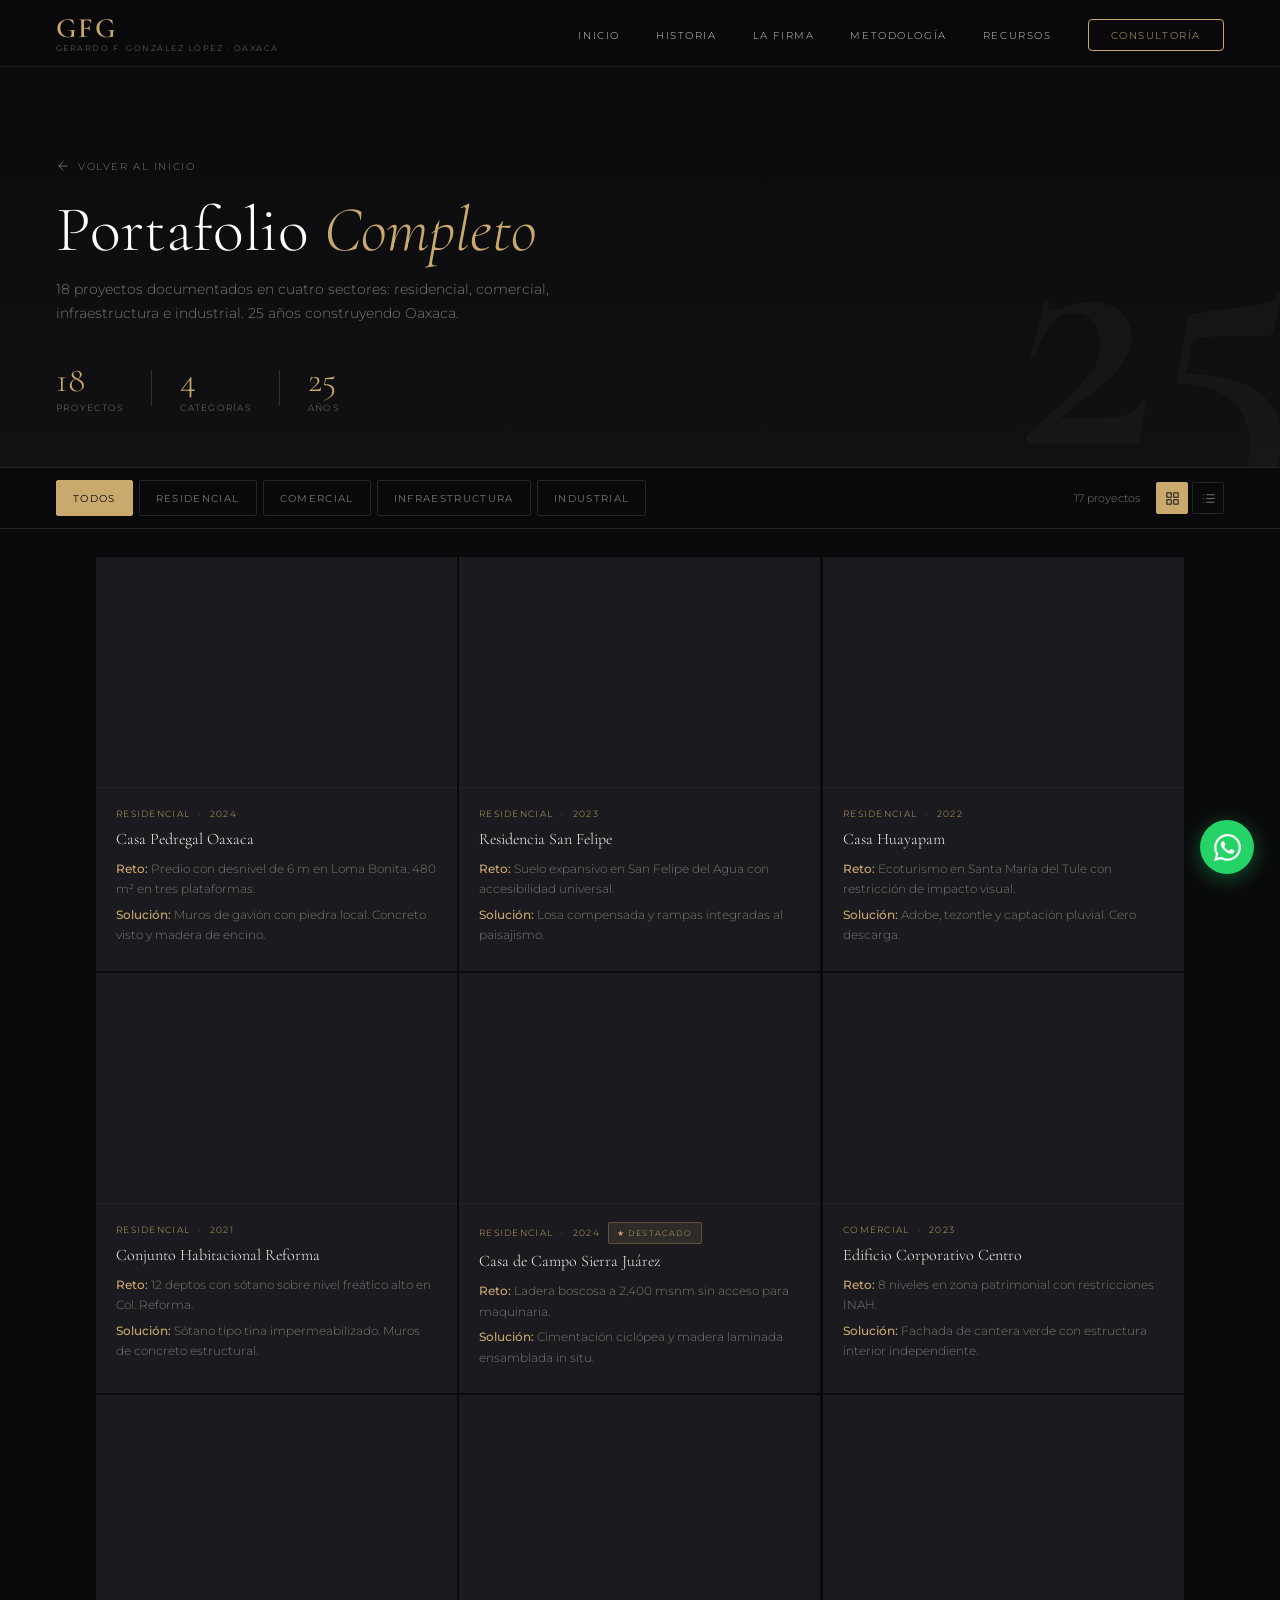
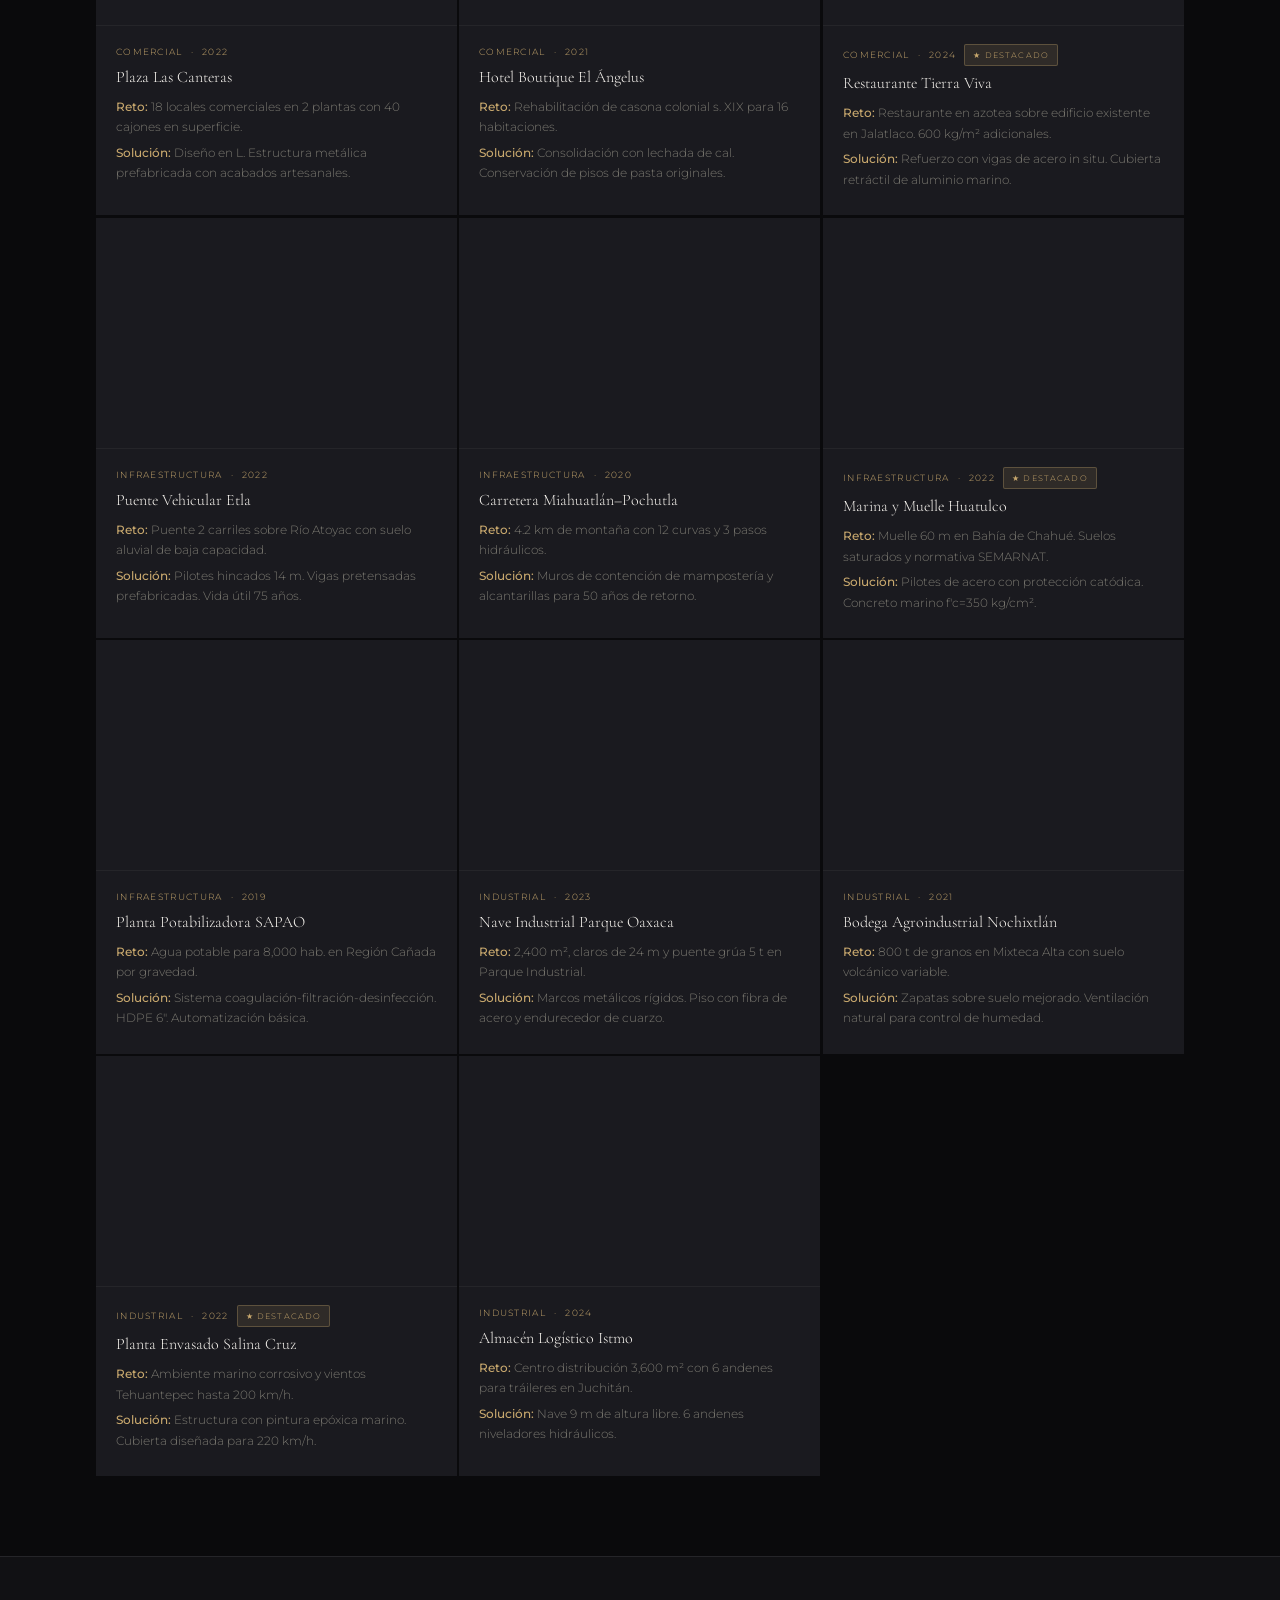
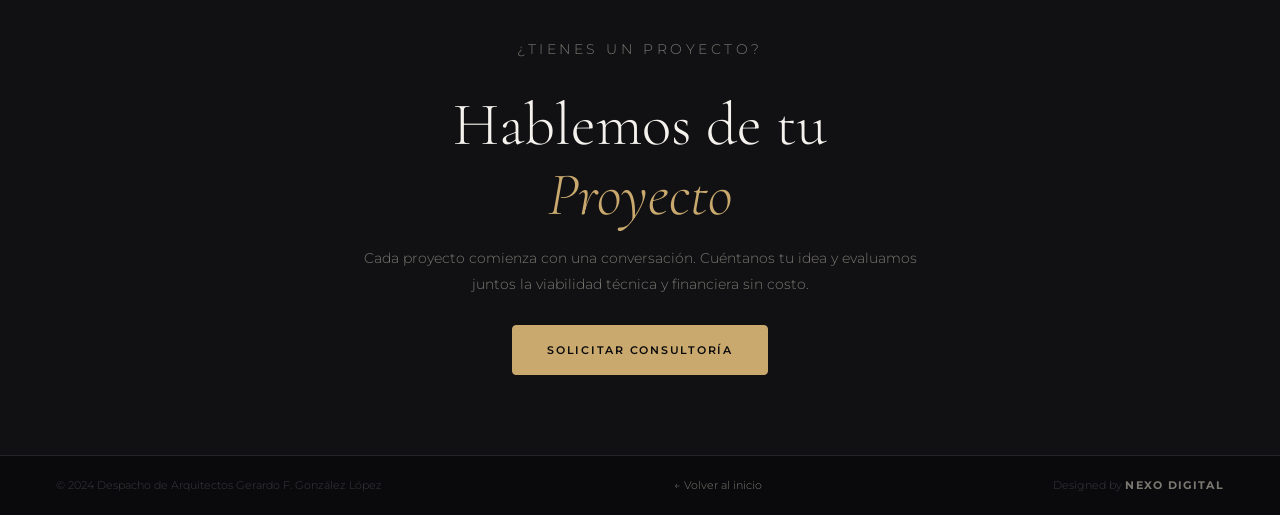
<file: portafolio.html>
<!DOCTYPE html>
<html lang="es">
<head>
  <meta charset="UTF-8"/>
  <meta name="viewport" content="width=device-width, initial-scale=1.0, viewport-fit=cover"/>
  <meta name="theme-color" content="#0A0A0C"/>
  <meta name="description" content="Portafolio completo — Despacho de Arquitectos Gerardo F. González López. 18 proyectos en Oaxaca: residencial, comercial, infraestructura e industrial."/>
  <title>Portafolio — Despacho GFG Arquitectura Oaxaca</title>
  <link rel="stylesheet" href="styles.css"/>
  <link rel="stylesheet" href="portafolio.css"/>
  <link rel="preconnect" href="https://fonts.googleapis.com"/>
  <link rel="preconnect" href="https://fonts.gstatic.com" crossorigin/>
  <link href="https://fonts.googleapis.com/css2?family=Cormorant+Garamond:ital,wght@0,300;0,400;0,600;1,300;1,400&family=Montserrat:wght@300;400;500;600&display=swap" rel="stylesheet"/>
</head>
<body>

  <!-- NAVBAR -->
  <nav id="navbar">
    <div class="nav-logo">
      <a href="index.html" style="text-decoration:none;display:flex;flex-direction:column">
        <span class="logo-main">GFG</span>
        <span class="logo-sub">Gerardo F. González López · Oaxaca</span>
      </a>
    </div>
    <button class="nav-toggle" id="navToggle" aria-label="Abrir menú"><span></span><span></span><span></span></button>
    <ul class="nav-links" id="navLinks">
      <li><a href="index.html">Inicio</a></li>
      <li><a href="index.html#historia">Historia</a></li>
      <li><a href="index.html#firma">La Firma</a></li>
      <li><a href="index.html#metodologia">Metodología</a></li>
      <li><a href="index.html#blog">Recursos</a></li>
      <li><a href="index.html#contacto" class="nav-cta">Consultoría</a></li>
    </ul>
  </nav>

  <!-- HERO -->
  <header class="pf-hero">
    <a href="index.html" class="pf-back-link">
      <svg viewBox="0 0 24 24" fill="none" stroke="currentColor" stroke-width="1.5" stroke-linecap="round"><path d="M19 12H5M12 5l-7 7 7 7"/></svg>
      Volver al inicio
    </a>
    <h1 class="pf-hero-title">Portafolio <em>Completo</em></h1>
    <p class="pf-hero-desc">18 proyectos documentados en cuatro sectores: residencial, comercial, infraestructura e industrial. 25 años construyendo Oaxaca.</p>
    <div class="pf-hero-stats">
      <div class="pf-stat"><span class="pf-stat-n" data-target="18">0</span><span class="pf-stat-lbl">Proyectos</span></div>
      <div class="pf-stat-sep"></div>
      <div class="pf-stat"><span class="pf-stat-n" data-target="4">0</span><span class="pf-stat-lbl">Categorías</span></div>
      <div class="pf-stat-sep"></div>
      <div class="pf-stat"><span class="pf-stat-n" data-target="25">0</span><span class="pf-stat-lbl">Años</span></div>
    </div>
  </header>

  <!-- CONTROLES -->
  <div class="pf-controls">
    <div class="pf-filters" role="group" aria-label="Filtrar por categoría">
      <button class="filter-btn active" data-cat="all">Todos</button>
      <button class="filter-btn" data-cat="residencial">Residencial</button>
      <button class="filter-btn" data-cat="comercial">Comercial</button>
      <button class="filter-btn" data-cat="infraestructura">Infraestructura</button>
      <button class="filter-btn" data-cat="industrial">Industrial</button>
    </div>
    <div class="pf-controls-right">
      <span class="pf-count" id="pfCount">18 proyectos</span>
      <div class="view-toggle" role="group" aria-label="Vista">
        <button class="view-btn active" data-view="grid" aria-label="Vista cuadrícula">
          <svg viewBox="0 0 24 24" fill="none" stroke="currentColor" stroke-width="1.5"><rect x="3" y="3" width="7" height="7"/><rect x="14" y="3" width="7" height="7"/><rect x="3" y="14" width="7" height="7"/><rect x="14" y="14" width="7" height="7"/></svg>
        </button>
        <button class="view-btn" data-view="list" aria-label="Vista lista">
          <svg viewBox="0 0 24 24" fill="none" stroke="currentColor" stroke-width="1.5"><path d="M9 6h12M9 12h12M9 18h12M4 6h.01M4 12h.01M4 18h.01" stroke-linecap="round"/></svg>
        </button>
      </div>
    </div>
  </div>

  <!-- GRID DE PROYECTOS -->
  <div class="pf-main">
    <div class="pf-grid" id="pfGrid">

      <!-- RESIDENCIAL -->
      <article class="pf-card" data-cat="residencial">
        <div class="pf-card-img" style="background-image:url('https://images.unsplash.com/photo-1600585154340-be6161a56a0c?w=700&q=80')">
          <div class="pf-card-img-overlay"><button class="pf-btn-detail" data-project="Casa Pedregal Oaxaca">Ver detalles</button></div>
        </div>
        <div class="pf-card-body">
          <div class="pf-card-meta"><span>Residencial</span><span>·</span><span>2024</span></div>
          <h2>Casa Pedregal Oaxaca</h2>
          <p class="pf-card-challenge"><strong>Reto:</strong> Predio con desnivel de 6 m en Loma Bonita. 480 m² en tres plataformas.</p>
          <p class="pf-card-solution"><strong>Solución:</strong> Muros de gavión con piedra local. Concreto visto y madera de encino.</p>
        </div>
      </article>

      <article class="pf-card" data-cat="residencial">
        <div class="pf-card-img" style="background-image:url('https://images.unsplash.com/photo-1512917774080-9991f1c4c750?w=700&q=80')">
          <div class="pf-card-img-overlay"><button class="pf-btn-detail" data-project="Residencia San Felipe">Ver detalles</button></div>
        </div>
        <div class="pf-card-body">
          <div class="pf-card-meta"><span>Residencial</span><span>·</span><span>2023</span></div>
          <h2>Residencia San Felipe</h2>
          <p class="pf-card-challenge"><strong>Reto:</strong> Suelo expansivo en San Felipe del Agua con accesibilidad universal.</p>
          <p class="pf-card-solution"><strong>Solución:</strong> Losa compensada y rampas integradas al paisajismo.</p>
        </div>
      </article>

      <article class="pf-card" data-cat="residencial">
        <div class="pf-card-img" style="background-image:url('https://images.unsplash.com/photo-1600596542815-ffad4c1539a9?w=700&q=80')">
          <div class="pf-card-img-overlay"><button class="pf-btn-detail" data-project="Casa Huayapam">Ver detalles</button></div>
        </div>
        <div class="pf-card-body">
          <div class="pf-card-meta"><span>Residencial</span><span>·</span><span>2022</span></div>
          <h2>Casa Huayapam</h2>
          <p class="pf-card-challenge"><strong>Reto:</strong> Ecoturismo en Santa María del Tule con restricción de impacto visual.</p>
          <p class="pf-card-solution"><strong>Solución:</strong> Adobe, tezontle y captación pluvial. Cero descarga.</p>
        </div>
      </article>

      <article class="pf-card" data-cat="residencial">
        <div class="pf-card-img" style="background-image:url('https://images.unsplash.com/photo-1545324418-cc1a3fa10c00?w=700&q=80')">
          <div class="pf-card-img-overlay"><button class="pf-btn-detail" data-project="Conjunto Habitacional Reforma">Ver detalles</button></div>
        </div>
        <div class="pf-card-body">
          <div class="pf-card-meta"><span>Residencial</span><span>·</span><span>2021</span></div>
          <h2>Conjunto Habitacional Reforma</h2>
          <p class="pf-card-challenge"><strong>Reto:</strong> 12 deptos con sótano sobre nivel freático alto en Col. Reforma.</p>
          <p class="pf-card-solution"><strong>Solución:</strong> Sótano tipo tina impermeabilizado. Muros de concreto estructural.</p>
        </div>
      </article>

      <article class="pf-card" data-cat="residencial">
        <div class="pf-card-img" style="background-image:url('https://images.unsplash.com/photo-1449824913935-59a10b8d2000?w=700&q=80')">
          <div class="pf-card-img-overlay"><button class="pf-btn-detail" data-project="Casa de Campo Sierra Juárez">Ver detalles</button></div>
        </div>
        <div class="pf-card-body">
          <div class="pf-card-meta"><span>Residencial</span><span>·</span><span>2024</span><span class="pf-badge">★ Destacado</span></div>
          <h2>Casa de Campo Sierra Juárez</h2>
          <p class="pf-card-challenge"><strong>Reto:</strong> Ladera boscosa a 2,400 msnm sin acceso para maquinaria.</p>
          <p class="pf-card-solution"><strong>Solución:</strong> Cimentación ciclópea y madera laminada ensamblada in situ.</p>
        </div>
      </article>

      <!-- COMERCIAL -->
      <article class="pf-card" data-cat="comercial">
        <div class="pf-card-img" style="background-image:url('https://images.unsplash.com/photo-1486325212027-8081e485255e?w=700&q=80')">
          <div class="pf-card-img-overlay"><button class="pf-btn-detail" data-project="Edificio Corporativo Centro">Ver detalles</button></div>
        </div>
        <div class="pf-card-body">
          <div class="pf-card-meta"><span>Comercial</span><span>·</span><span>2023</span></div>
          <h2>Edificio Corporativo Centro</h2>
          <p class="pf-card-challenge"><strong>Reto:</strong> 8 niveles en zona patrimonial con restricciones INAH.</p>
          <p class="pf-card-solution"><strong>Solución:</strong> Fachada de cantera verde con estructura interior independiente.</p>
        </div>
      </article>

      <article class="pf-card" data-cat="comercial">
        <div class="pf-card-img" style="background-image:url('https://images.unsplash.com/photo-1555636222-cae831e670b3?w=700&q=80')">
          <div class="pf-card-img-overlay"><button class="pf-btn-detail" data-project="Plaza Las Canteras">Ver detalles</button></div>
        </div>
        <div class="pf-card-body">
          <div class="pf-card-meta"><span>Comercial</span><span>·</span><span>2022</span></div>
          <h2>Plaza Las Canteras</h2>
          <p class="pf-card-challenge"><strong>Reto:</strong> 18 locales comerciales en 2 plantas con 40 cajones en superficie.</p>
          <p class="pf-card-solution"><strong>Solución:</strong> Diseño en L. Estructura metálica prefabricada con acabados artesanales.</p>
        </div>
      </article>

      <article class="pf-card" data-cat="comercial">
        <div class="pf-card-img" style="background-image:url('https://images.unsplash.com/photo-1566073771259-6a8506099945?w=700&q=80')">
          <div class="pf-card-img-overlay"><button class="pf-btn-detail" data-project="Hotel Boutique El Ángelus">Ver detalles</button></div>
        </div>
        <div class="pf-card-body">
          <div class="pf-card-meta"><span>Comercial</span><span>·</span><span>2021</span></div>
          <h2>Hotel Boutique El Ángelus</h2>
          <p class="pf-card-challenge"><strong>Reto:</strong> Rehabilitación de casona colonial s. XIX para 16 habitaciones.</p>
          <p class="pf-card-solution"><strong>Solución:</strong> Consolidación con lechada de cal. Conservación de pisos de pasta originales.</p>
        </div>
      </article>

      <article class="pf-card" data-cat="comercial">
        <div class="pf-card-img" style="background-image:url('https://images.unsplash.com/photo-1414235077428-338989a2e8c0?w=700&q=80')">
          <div class="pf-card-img-overlay"><button class="pf-btn-detail" data-project="Restaurante Tierra Viva">Ver detalles</button></div>
        </div>
        <div class="pf-card-body">
          <div class="pf-card-meta"><span>Comercial</span><span>·</span><span>2024</span><span class="pf-badge">★ Destacado</span></div>
          <h2>Restaurante Tierra Viva</h2>
          <p class="pf-card-challenge"><strong>Reto:</strong> Restaurante en azotea sobre edificio existente en Jalatlaco. 600 kg/m² adicionales.</p>
          <p class="pf-card-solution"><strong>Solución:</strong> Refuerzo con vigas de acero in situ. Cubierta retráctil de aluminio marino.</p>
        </div>
      </article>

      <!-- INFRAESTRUCTURA -->
      <article class="pf-card" data-cat="infraestructura">
        <div class="pf-card-img" style="background-image:url('https://images.unsplash.com/photo-1477959858617-67f85cf4f1df?w=700&q=80')">
          <div class="pf-card-img-overlay"><button class="pf-btn-detail" data-project="Puente Vehicular Etla">Ver detalles</button></div>
        </div>
        <div class="pf-card-body">
          <div class="pf-card-meta"><span>Infraestructura</span><span>·</span><span>2022</span></div>
          <h2>Puente Vehicular Etla</h2>
          <p class="pf-card-challenge"><strong>Reto:</strong> Puente 2 carriles sobre Río Atoyac con suelo aluvial de baja capacidad.</p>
          <p class="pf-card-solution"><strong>Solución:</strong> Pilotes hincados 14 m. Vigas pretensadas prefabricadas. Vida útil 75 años.</p>
        </div>
      </article>

      <article class="pf-card" data-cat="infraestructura">
        <div class="pf-card-img" style="background-image:url('https://images.unsplash.com/photo-1508739773434-c26b3d09e071?w=700&q=80')">
          <div class="pf-card-img-overlay"><button class="pf-btn-detail" data-project="Carretera Miahuatlán–Pochutla">Ver detalles</button></div>
        </div>
        <div class="pf-card-body">
          <div class="pf-card-meta"><span>Infraestructura</span><span>·</span><span>2020</span></div>
          <h2>Carretera Miahuatlán–Pochutla</h2>
          <p class="pf-card-challenge"><strong>Reto:</strong> 4.2 km de montaña con 12 curvas y 3 pasos hidráulicos.</p>
          <p class="pf-card-solution"><strong>Solución:</strong> Muros de contención de mampostería y alcantarillas para 50 años de retorno.</p>
        </div>
      </article>

      <article class="pf-card" data-cat="infraestructura">
        <div class="pf-card-img" style="background-image:url('https://images.unsplash.com/photo-1469474968028-56623f02e42e?w=700&q=80')">
          <div class="pf-card-img-overlay"><button class="pf-btn-detail" data-project="Marina Huatulco">Ver detalles</button></div>
        </div>
        <div class="pf-card-body">
          <div class="pf-card-meta"><span>Infraestructura</span><span>·</span><span>2022</span><span class="pf-badge">★ Destacado</span></div>
          <h2>Marina y Muelle Huatulco</h2>
          <p class="pf-card-challenge"><strong>Reto:</strong> Muelle 60 m en Bahía de Chahué. Suelos saturados y normativa SEMARNAT.</p>
          <p class="pf-card-solution"><strong>Solución:</strong> Pilotes de acero con protección catódica. Concreto marino f'c=350 kg/cm².</p>
        </div>
      </article>

      <article class="pf-card" data-cat="infraestructura">
        <div class="pf-card-img" style="background-image:url('https://images.unsplash.com/photo-1581092160607-ee22621dd758?w=700&q=80')">
          <div class="pf-card-img-overlay"><button class="pf-btn-detail" data-project="Planta Potabilizadora SAPAO">Ver detalles</button></div>
        </div>
        <div class="pf-card-body">
          <div class="pf-card-meta"><span>Infraestructura</span><span>·</span><span>2019</span></div>
          <h2>Planta Potabilizadora SAPAO</h2>
          <p class="pf-card-challenge"><strong>Reto:</strong> Agua potable para 8,000 hab. en Región Cañada por gravedad.</p>
          <p class="pf-card-solution"><strong>Solución:</strong> Sistema coagulación-filtración-desinfección. HDPE 6". Automatización básica.</p>
        </div>
      </article>

      <!-- INDUSTRIAL -->
      <article class="pf-card" data-cat="industrial">
        <div class="pf-card-img" style="background-image:url('https://images.unsplash.com/photo-1504307651254-35680f356dfd?w=700&q=80')">
          <div class="pf-card-img-overlay"><button class="pf-btn-detail" data-project="Nave Industrial Parque Oaxaca">Ver detalles</button></div>
        </div>
        <div class="pf-card-body">
          <div class="pf-card-meta"><span>Industrial</span><span>·</span><span>2023</span></div>
          <h2>Nave Industrial Parque Oaxaca</h2>
          <p class="pf-card-challenge"><strong>Reto:</strong> 2,400 m², claros de 24 m y puente grúa 5 t en Parque Industrial.</p>
          <p class="pf-card-solution"><strong>Solución:</strong> Marcos metálicos rígidos. Piso con fibra de acero y endurecedor de cuarzo.</p>
        </div>
      </article>

      <article class="pf-card" data-cat="industrial">
        <div class="pf-card-img" style="background-image:url('https://images.unsplash.com/photo-1586528116311-ad8dd3c8310d?w=700&q=80')">
          <div class="pf-card-img-overlay"><button class="pf-btn-detail" data-project="Bodega Agroindustrial Nochixtlán">Ver detalles</button></div>
        </div>
        <div class="pf-card-body">
          <div class="pf-card-meta"><span>Industrial</span><span>·</span><span>2021</span></div>
          <h2>Bodega Agroindustrial Nochixtlán</h2>
          <p class="pf-card-challenge"><strong>Reto:</strong> 800 t de granos en Mixteca Alta con suelo volcánico variable.</p>
          <p class="pf-card-solution"><strong>Solución:</strong> Zapatas sobre suelo mejorado. Ventilación natural para control de humedad.</p>
        </div>
      </article>

      <article class="pf-card" data-cat="industrial">
        <div class="pf-card-img" style="background-image:url('https://images.unsplash.com/photo-1565793979648-ac1d7bfe4453?w=700&q=80')">
          <div class="pf-card-img-overlay"><button class="pf-btn-detail" data-project="Planta Envasado Salina Cruz">Ver detalles</button></div>
        </div>
        <div class="pf-card-body">
          <div class="pf-card-meta"><span>Industrial</span><span>·</span><span>2022</span><span class="pf-badge">★ Destacado</span></div>
          <h2>Planta Envasado Salina Cruz</h2>
          <p class="pf-card-challenge"><strong>Reto:</strong> Ambiente marino corrosivo y vientos Tehuantepec hasta 200 km/h.</p>
          <p class="pf-card-solution"><strong>Solución:</strong> Estructura con pintura epóxica marino. Cubierta diseñada para 220 km/h.</p>
        </div>
      </article>

      <article class="pf-card" data-cat="industrial">
        <div class="pf-card-img" style="background-image:url('https://images.unsplash.com/photo-1553413077-190dd305871c?w=700&q=80')">
          <div class="pf-card-img-overlay"><button class="pf-btn-detail" data-project="Almacén Logístico Istmo">Ver detalles</button></div>
        </div>
        <div class="pf-card-body">
          <div class="pf-card-meta"><span>Industrial</span><span>·</span><span>2024</span></div>
          <h2>Almacén Logístico Istmo</h2>
          <p class="pf-card-challenge"><strong>Reto:</strong> Centro distribución 3,600 m² con 6 andenes para tráileres en Juchitán.</p>
          <p class="pf-card-solution"><strong>Solución:</strong> Nave 9 m de altura libre. 6 andenes niveladores hidráulicos.</p>
        </div>
      </article>

    </div><!-- /pf-grid -->
  </div><!-- /pf-main -->

  <!-- MODAL -->
  <div class="pf-modal" id="pfModal" role="dialog" aria-modal="true" aria-label="Detalle del proyecto">
    <div class="pf-modal-inner">
      <button class="pf-modal-close" id="pfModalClose" aria-label="Cerrar">&times;</button>
      <div id="pfModalBody"></div>
    </div>
  </div>

  <!-- CTA -->
  <section class="pf-cta-section">
    <div class="pf-cta-inner">
      <p class="section-eyebrow">¿Tienes un proyecto?</p>
      <h2 class="section-title">Hablemos de tu <em>Proyecto</em></h2>
      <p>Cada proyecto comienza con una conversación. Cuéntanos tu idea y evaluamos juntos la viabilidad técnica y financiera sin costo.</p>
      <a href="index.html#contacto" class="btn-primary">Solicitar Consultoría</a>
    </div>
  </section>

  <!-- FOOTER -->
  <footer class="pf-footer">
    <div class="pf-footer-inner">
      <span>© 2024 Despacho de Arquitectos Gerardo F. González López</span>
      <a href="index.html" style="color:var(--muted)">← Volver al inicio</a>
      <span class="pf-footer-credit">Designed by <strong>NEXO DIGITAL</strong></span>
    </div>
  </footer>

  <!-- WhatsApp -->
  <a href="https://wa.me/529515148837?text=Hola%2C%20vi%20el%20portafolio%20y%20me%20interesa%20hablar%20sobre%20un%20proyecto"
     class="whatsapp-float" target="_blank" rel="noopener noreferrer" aria-label="WhatsApp">
    <svg viewBox="0 0 24 24" fill="currentColor"><path d="M17.472 14.382c-.297-.149-1.758-.867-2.03-.967-.273-.099-.471-.148-.67.15-.197.297-.767.966-.94 1.164-.173.199-.347.223-.644.075-.297-.15-1.255-.463-2.39-1.475-.883-.788-1.48-1.761-1.653-2.059-.173-.297-.018-.458.13-.606.134-.133.298-.347.446-.52.149-.174.198-.298.298-.497.099-.198.05-.371-.025-.52-.075-.149-.669-1.612-.916-2.207-.242-.579-.487-.5-.669-.51-.173-.008-.371-.01-.57-.01-.198 0-.52.074-.792.372-.272.297-1.04 1.016-1.04 2.479 0 1.462 1.065 2.875 1.213 3.074.149.198 2.096 3.2 5.077 4.487.709.306 1.262.489 1.694.625.712.227 1.36.195 1.871.118.571-.085 1.758-.719 2.006-1.413.248-.694.248-1.289.173-1.413-.074-.124-.272-.198-.57-.347m-5.421 7.403h-.004a9.87 9.87 0 01-5.031-1.378l-.361-.214-3.741.982.998-3.648-.235-.374a9.86 9.86 0 01-1.51-5.26c.001-5.45 4.436-9.884 9.888-9.884 2.64 0 5.122 1.03 6.988 2.898a9.825 9.825 0 012.893 6.994c-.003 5.45-4.437 9.884-9.885 9.884m8.413-18.297A11.815 11.815 0 0012.05 0C5.495 0 .16 5.335.157 11.892c0 2.096.547 4.142 1.588 5.945L.057 24l6.305-1.654a11.882 11.882 0 005.683 1.448h.005c6.554 0 11.89-5.335 11.893-11.893a11.821 11.821 0 00-3.48-8.413Z"/></svg>
    <span class="whatsapp-tooltip">¿Tienes un proyecto? Escríbenos</span>
  </a>

  <script src="portafolio.js"></script>
</body>
</html>
</file>
<file: styles.css>
/* ==============================================
   GFG ARQUITECTURA — STYLES.CSS COMPLETO FINAL
   ============================================== */

:root {
  --gold:       #C9A96E;
  --gold-light: #E8D5B0;
  --dark:       #0A0A0C;
  --dark-2:     #111114;
  --dark-3:     #1A1A1F;
  --dark-4:     #252529;
  --mid:        #3A3A40;
  --light:      #F5F2ED;
  --light-2:    #D4CFC8;
  --muted:      #7A7870;
  --white:      #FFFFFF;
  --font-display: 'Cormorant Garamond', Georgia, serif;
  --font-body:    'Montserrat', sans-serif;
  --max-width: 1200px;
  --section-pad: 100px;
  --radius: 4px;
  --ease: cubic-bezier(0.4, 0, 0.2, 1);
  --transition: 0.28s var(--ease);
}

*, *::before, *::after { box-sizing: border-box; margin: 0; padding: 0; }
html { scroll-behavior: smooth; font-size: 16px; }
body { background: var(--dark); color: var(--light); font-family: var(--font-body); font-weight: 300; line-height: 1.7; overflow-x: hidden; -webkit-font-smoothing: antialiased; }
img { display: block; max-width: 100%; }
a { text-decoration: none; color: inherit; }
ul { list-style: none; }
button { border: none; background: none; cursor: pointer; font-family: inherit; }
h1, h2, h3 { font-family: var(--font-display); font-weight: 300; line-height: 1.15; }

/* TYPOGRAPHY */
.section-title { font-size: clamp(2.2rem, 5vw, 3.8rem); color: var(--light); margin-bottom: 1rem; }
.section-title em { font-style: italic; color: var(--gold); }
.section-eyebrow { font-family: var(--font-body); font-size: 0.62rem; letter-spacing: 0.25em; text-transform: uppercase; color: var(--gold); margin-bottom: 0.75rem; display: block; }
.section-desc { font-size: 0.92rem; color: var(--muted); max-width: 540px; }
.section-header { text-align: center; padding: 0 1.5rem; margin-bottom: 56px; }
.section-header .section-desc { margin: 0 auto; }

/* SCROLL REVEAL */
.reveal { opacity: 0; transform: translateY(22px); transition: opacity 0.55s var(--ease), transform 0.55s var(--ease); }
.reveal.in-view { opacity: 1; transform: translateY(0); }

/* BUTTONS */
.btn-primary {
  display: inline-flex; align-items: center; gap: 8px;
  background: var(--gold); color: var(--dark);
  font-family: var(--font-body); font-size: 0.68rem; font-weight: 600;
  letter-spacing: 0.16em; text-transform: uppercase;
  padding: 15px 34px; border-radius: var(--radius);
  transition: var(--transition); border: 1px solid var(--gold);
}
.btn-primary:hover { background: var(--gold-light); border-color: var(--gold-light); transform: translateY(-2px); box-shadow: 0 10px 32px rgba(201,169,110,0.28); }
.btn-ghost { display: inline-flex; align-items: center; font-family: var(--font-body); font-size: 0.68rem; font-weight: 500; letter-spacing: 0.16em; text-transform: uppercase; color: var(--light-2); padding: 15px 0; border-bottom: 1px solid var(--mid); transition: var(--transition); }
.btn-ghost:hover { color: var(--gold); border-bottom-color: var(--gold); }
.btn-full { width: 100%; justify-content: center; }

/* NAVBAR */
#navbar { position: fixed; top: 0; left: 0; right: 0; z-index: 1000; display: flex; align-items: center; justify-content: space-between; padding: 22px 56px; transition: background var(--transition), padding var(--transition), backdrop-filter var(--transition); }
#navbar.scrolled { background: rgba(10,10,12,0.93); backdrop-filter: blur(16px); padding: 14px 56px; border-bottom: 1px solid rgba(201,169,110,0.1); }
.nav-logo { display: flex; flex-direction: column; line-height: 1; }
.logo-main { font-family: var(--font-display); font-size: 1.75rem; font-weight: 600; color: var(--gold); letter-spacing: 0.08em; }
.logo-sub { font-size: 0.52rem; letter-spacing: 0.18em; text-transform: uppercase; color: var(--muted); margin-top: 2px; }
.nav-links { display: flex; align-items: center; gap: 36px; }
.nav-links a { font-size: 0.62rem; letter-spacing: 0.16em; text-transform: uppercase; color: var(--light-2); transition: color var(--transition); position: relative; }
.nav-links a::after { content: ''; position: absolute; bottom: -4px; left: 0; width: 0; height: 1px; background: var(--gold); transition: width var(--transition); }
.nav-links a:hover { color: var(--gold); }
.nav-links a:hover::after { width: 100%; }
.nav-cta { border: 1px solid var(--gold) !important; color: var(--gold) !important; padding: 9px 22px !important; border-radius: var(--radius) !important; }
.nav-cta:hover { background: var(--gold) !important; color: var(--dark) !important; }
.nav-cta::after { display: none !important; }
.nav-toggle { display: none; flex-direction: column; gap: 5px; padding: 4px; z-index: 1001; }
.nav-toggle span { display: block; width: 24px; height: 1.5px; background: var(--light); transition: var(--transition); border-radius: 2px; }

/* HERO */
#hero { position: relative; min-height: 100svh; display: flex; flex-direction: column; justify-content: center; align-items: flex-start; padding: 0 56px 100px; overflow: hidden; }
.hero-bg { position: absolute; inset: 0; background-image: url('https://images.unsplash.com/photo-1486325212027-8081e485255e?w=1800&q=85'); background-size: cover; background-position: center 30%; animation: heroZoom 18s ease-in-out infinite alternate; }
@keyframes heroZoom { from { transform: scale(1); } to { transform: scale(1.05); } }
.hero-overlay { position: absolute; inset: 0; background: linear-gradient(105deg, rgba(10,10,12,0.93) 0%, rgba(10,10,12,0.68) 50%, rgba(10,10,12,0.32) 100%); }
.hero-grid-lines { position: absolute; inset: 0; background-image: linear-gradient(rgba(201,169,110,0.04) 1px, transparent 1px), linear-gradient(90deg, rgba(201,169,110,0.04) 1px, transparent 1px); background-size: 60px 60px; }
.hero-content { position: relative; z-index: 2; max-width: 700px; }
.hero-eyebrow { font-size: 0.6rem; letter-spacing: 0.24em; text-transform: uppercase; color: var(--gold); margin-bottom: 1.4rem; animation: fadeUp 0.9s var(--ease) 0.2s both; }
.hero-title { font-size: clamp(3.2rem, 7.5vw, 6.8rem); font-weight: 300; color: var(--white); line-height: 1.05; margin-bottom: 1.4rem; animation: fadeUp 0.9s var(--ease) 0.4s both; }
.hero-title em { font-style: italic; color: var(--gold); }
.hero-subtitle { font-size: 0.92rem; color: var(--light-2); line-height: 1.8; margin-bottom: 2.4rem; max-width: 500px; animation: fadeUp 0.9s var(--ease) 0.6s both; }
.hero-actions { display: flex; align-items: center; gap: 28px; flex-wrap: wrap; animation: fadeUp 0.9s var(--ease) 0.8s both; }
@keyframes fadeUp { from { opacity: 0; transform: translateY(24px); } to { opacity: 1; transform: translateY(0); } }
.hero-scroll-indicator { position: absolute; bottom: 36px; left: 56px; z-index: 2; display: flex; align-items: center; gap: 10px; font-size: 0.58rem; letter-spacing: 0.2em; text-transform: uppercase; color: var(--muted); }
.scroll-line { width: 36px; height: 1px; background: var(--gold); animation: scrollPulse 2s ease-in-out infinite; }
@keyframes scrollPulse { 0%,100%{opacity:1;width:36px}50%{opacity:0.4;width:16px} }
.hero-stats { position: absolute; bottom: 0; right: 0; z-index: 2; display: flex; align-items: stretch; background: rgba(10,10,12,0.86); backdrop-filter: blur(12px); border-top: 1px solid rgba(201,169,110,0.18); border-left: 1px solid rgba(201,169,110,0.18); }
.stat-item { padding: 26px 36px; text-align: center; }
.stat-number { display: block; font-family: var(--font-display); font-size: 2.6rem; font-weight: 300; color: var(--gold); line-height: 1; }
.stat-label { display: block; font-size: 0.58rem; letter-spacing: 0.14em; text-transform: uppercase; color: var(--muted); margin-top: 5px; }
.stat-divider { width: 1px; background: rgba(201,169,110,0.18); margin: 18px 0; }

/* PORTAFOLIO */
#portafolio { padding: var(--section-pad) 56px; background: var(--dark-2); }
.portfolio-grid { display: grid; grid-template-columns: repeat(3,1fr); gap: 2px; max-width: var(--max-width); margin: 0 auto; }
.portfolio-card { background: var(--dark-3); overflow: hidden; transition: transform var(--transition), box-shadow var(--transition); }
.portfolio-card:hover { transform: translateY(-3px); box-shadow: 0 16px 48px rgba(0,0,0,0.4); }
.card-image { position: relative; height: 260px; background-size: cover; background-position: center; overflow: hidden; transition: transform 0.5s var(--ease); }
.portfolio-card:hover .card-image { transform: scale(1.03); }
.card-overlay { position: absolute; inset: 0; background: linear-gradient(to top, rgba(10,10,12,0.88), transparent 55%); display: flex; flex-direction: column; justify-content: flex-end; padding: 20px; opacity: 0; transition: opacity var(--transition); }
.portfolio-card:hover .card-overlay { opacity: 1; }
.card-category { font-size: 0.58rem; letter-spacing: 0.18em; text-transform: uppercase; color: var(--gold); margin-bottom: 10px; }
.card-expand { font-family: var(--font-body); font-size: 0.62rem; letter-spacing: 0.14em; text-transform: uppercase; color: var(--dark); background: var(--gold); padding: 8px 18px; border-radius: var(--radius); align-self: flex-start; transition: background var(--transition); }
.card-expand:hover { background: var(--gold-light); }
.card-body { padding: 20px 22px 24px; border-top: 1px solid var(--dark-4); }
.card-body h3 { font-size: 1.1rem; color: var(--light); margin-bottom: 10px; }
.card-challenge, .card-solution { font-size: 0.78rem; color: var(--muted); line-height: 1.65; margin-bottom: 4px; }
.card-challenge strong, .card-solution strong { color: var(--gold); font-weight: 500; }
.portfolio-cta { max-width: var(--max-width); margin: 52px auto 0; display: flex; align-items: center; justify-content: space-between; flex-wrap: wrap; gap: 20px; }
.portfolio-cta-count { font-size: 0.75rem; letter-spacing: 0.1em; color: var(--muted); font-style: italic; }
.btn-ver-mas { display: inline-flex; align-items: center; gap: 10px; font-family: var(--font-body); font-size: 0.66rem; font-weight: 600; letter-spacing: 0.2em; text-transform: uppercase; color: var(--gold); border: 1px solid var(--gold); padding: 14px 30px; border-radius: var(--radius); transition: var(--transition); position: relative; overflow: hidden; }
.btn-ver-mas::before { content:''; position:absolute; inset:0; background:var(--gold); transform:translateX(-101%); transition: transform 0.32s var(--ease); z-index:0; }
.btn-ver-mas:hover::before { transform:translateX(0); }
.btn-ver-mas:hover { color:var(--dark); }
.btn-ver-mas span,.btn-ver-mas svg { position:relative; z-index:1; }
.btn-ver-mas svg { width:16px; height:16px; transition:transform var(--transition); }
.btn-ver-mas:hover svg { transform:translateX(4px); }

/* CRONOLOGÍA */
#historia { padding: var(--section-pad) 56px; background: var(--dark); }
.timeline-wrap { position: relative; max-width: 900px; margin: 0 auto; padding: 0 20px; }
.timeline-line { position: absolute; left: 50%; top: 0; bottom: 0; width: 1px; background: linear-gradient(to bottom, transparent, var(--gold) 8%, var(--gold) 92%, transparent); transform: translateX(-50%); }
.tl-item { position: relative; display: flex; width: 100%; margin-bottom: 0; padding-bottom: 48px; }
.tl-item:last-child { padding-bottom: 0; }
.tl-left { justify-content: flex-start; }
.tl-right { justify-content: flex-end; }
.tl-center { justify-content: center; }
.tl-left .tl-content { margin-right: calc(50% + 40px); }
.tl-right .tl-content { margin-left: calc(50% + 40px); }
.tl-center .tl-content { max-width: 420px; text-align: center; }
.tl-content { background: var(--dark-3); border: 1px solid var(--dark-4); border-radius: 6px; padding: 24px 26px; position: relative; transition: border-color var(--transition), box-shadow var(--transition); }
.tl-content:hover { border-color: rgba(201,169,110,0.3); box-shadow: 0 8px 32px rgba(0,0,0,0.3); }
.tl-content--gold { border-color: rgba(201,169,110,0.4); background: linear-gradient(135deg, var(--dark-3), rgba(201,169,110,0.06)); }
.tl-badge { position: absolute; top: 24px; font-family: var(--font-display); font-size: 1.5rem; font-weight: 600; color: var(--gold); opacity: 0.85; }
.tl-left .tl-badge { right: calc(-50% + -16px - 24px); transform: translateX(50%); }
.tl-right .tl-badge { left: calc(-50% + -16px - 24px); transform: translateX(-50%); left: auto; right: calc(100% + 50px + 16px); }
/* Simpler positioning for badges */
.tl-left  .tl-badge { position: absolute; right: -132px; top: 20px; width: 80px; text-align: center; }
.tl-right .tl-badge { position: absolute; left: -132px; top: 20px; width: 80px; text-align: center; }
.tl-center .tl-badge { position: relative; display: block; margin: 0 auto 12px; font-size: 1.8rem; text-align: center; }
.tl-badge--gold { color: var(--gold); }
.tl-dot { position: absolute; left: 50%; top: 28px; width: 12px; height: 12px; background: var(--dark-3); border: 2px solid var(--gold); border-radius: 50%; transform: translateX(-50%); z-index: 1; transition: background var(--transition), box-shadow var(--transition); }
.tl-item:hover .tl-dot { background: var(--gold); box-shadow: 0 0 0 4px rgba(201,169,110,0.15); }
.tl-dot--present { background: var(--gold); box-shadow: 0 0 0 5px rgba(201,169,110,0.2); }
.tl-tag { display: inline-block; font-size: 0.58rem; letter-spacing: 0.18em; text-transform: uppercase; color: var(--gold); border: 1px solid rgba(201,169,110,0.3); padding: 3px 9px; border-radius: 2px; margin-bottom: 10px; }
.tl-tag--gold { background: var(--gold); color: var(--dark); border-color: var(--gold); }
.tl-content h3 { font-size: 1.1rem; color: var(--light); margin-bottom: 8px; line-height: 1.3; }
.tl-content p { font-size: 0.8rem; color: var(--muted); line-height: 1.75; }

/* FIRMA */
#firma { padding: var(--section-pad) 56px; background: var(--dark-2); }
.firma-inner { max-width: var(--max-width); margin: 0 auto; }
.firma-text { max-width: 600px; margin-bottom: 56px; }
.firma-narrative { font-size: 0.92rem; color: var(--light-2); line-height: 1.85; margin-bottom: 1.2rem; }
.firma-narrative strong { color: var(--gold); font-weight: 500; }
.firma-socios { display: flex; align-items: center; gap: 44px; flex-wrap: wrap; margin-bottom: 44px; }
.socio-card { display: flex; gap: 18px; flex: 1; min-width: 270px; }
.socio-avatar { width: 76px; height: 76px; border-radius: 50%; background-size: cover; background-position: top center; flex-shrink: 0; border: 2px solid var(--gold); }
.socio-info h3 { font-size: 1.15rem; color: var(--light); margin-bottom: 4px; }
.socio-role { display: block; font-size: 0.6rem; letter-spacing: 0.18em; text-transform: uppercase; color: var(--gold); margin-bottom: 8px; }
.socio-info p { font-size: 0.8rem; color: var(--muted); line-height: 1.7; }
.socio-divider { font-family: var(--font-display); font-size: 3rem; color: var(--gold); opacity: 0.35; align-self: center; flex-shrink: 0; }
.firma-fusion { background: var(--dark-3); border-left: 3px solid var(--gold); padding: 22px 28px; border-radius: 0 var(--radius) var(--radius) 0; }
.firma-fusion p { font-size: 0.92rem; color: var(--light-2); line-height: 1.8; font-style: italic; }

/* METODOLOGÍA */
#metodologia { padding: var(--section-pad) 56px; background: var(--dark); }
.metodologia-steps { max-width: 840px; margin: 0 auto; }
.step-item { display: flex; gap: 28px; padding: 36px 0; position: relative; }
.step-item::before { content: attr(data-step); position: absolute; right: 0; top: 30px; font-family: var(--font-display); font-size: 5rem; font-weight: 300; color: rgba(201,169,110,0.06); line-height: 1; pointer-events: none; }
.step-icon { width: 60px; height: 60px; flex-shrink: 0; border: 1px solid var(--gold); border-radius: var(--radius); display: flex; align-items: center; justify-content: center; color: var(--gold); padding: 13px; transition: background var(--transition); }
.step-item:hover .step-icon { background: rgba(201,169,110,0.08); }
.step-icon svg { width: 100%; height: 100%; }
.step-content h3 { font-size: 1.35rem; color: var(--light); margin-bottom: 10px; }
.step-content p { font-size: 0.86rem; color: var(--muted); line-height: 1.8; }
.step-connector { height: 1px; background: linear-gradient(90deg, rgba(201,169,110,0.3) 0%, transparent 100%); margin: 0 0 0 74px; }

/* BLOG */
#blog { padding: var(--section-pad) 56px; background: var(--dark-2); }
.blog-grid { display: grid; grid-template-columns: repeat(3,1fr); gap: 2px; max-width: var(--max-width); margin: 0 auto; }
.blog-card { background: var(--dark-3); padding: 32px 28px; border-bottom: 2px solid transparent; transition: var(--transition); }
.blog-card:hover { background: var(--dark-4); border-bottom-color: var(--gold); transform: translateY(-2px); }
.blog-card--featured { background: var(--dark-4); border-bottom: 2px solid var(--gold); }
.blog-tag { font-size: 0.56rem; letter-spacing: 0.2em; text-transform: uppercase; color: var(--gold); margin-bottom: 14px; padding: 3px 9px; border: 1px solid rgba(201,169,110,0.3); display: inline-block; border-radius: 2px; }
.blog-card h3 { font-size: 1.08rem; color: var(--light); margin-bottom: 12px; line-height: 1.4; }
.blog-card p { font-size: 0.8rem; color: var(--muted); line-height: 1.75; margin-bottom: 18px; }
.blog-link { font-size: 0.63rem; letter-spacing: 0.14em; text-transform: uppercase; color: var(--gold); transition: letter-spacing var(--transition); }
.blog-link:hover { letter-spacing: 0.22em; }

/* CONTACTO */
#contacto { padding: var(--section-pad) 56px 0; background: var(--dark-3); }
.contacto-inner { display: grid; grid-template-columns: 1fr 1.4fr; gap: 72px; max-width: var(--max-width); margin: 0 auto; padding-bottom: var(--section-pad); }
.contacto-texto .section-title { margin-bottom: 1.1rem; }
.contacto-texto > p { font-size: 0.88rem; color: var(--muted); line-height: 1.8; margin-bottom: 32px; }
.contacto-datos { display: flex; flex-direction: column; gap: 13px; }
.dato-item { display: flex; align-items: flex-start; gap: 11px; font-size: 0.83rem; color: var(--light-2); }
.dato-icon { font-size: 0.95rem; margin-top: 2px; flex-shrink: 0; }
.contacto-form { display: flex; flex-direction: column; gap: 16px; }
.form-group { display: flex; flex-direction: column; gap: 6px; }
.form-row { display: grid; grid-template-columns: 1fr 1fr; gap: 16px; }
.form-group label { font-size: 0.6rem; letter-spacing: 0.15em; text-transform: uppercase; color: var(--muted); }
.form-group input,.form-group select,.form-group textarea { background: var(--dark-4); border: 1px solid var(--mid); border-radius: var(--radius); padding: 13px 15px; color: var(--light); font-family: var(--font-body); font-size: 0.88rem; transition: border-color var(--transition); outline: none; -webkit-appearance: none; }
.form-group input:focus,.form-group select:focus,.form-group textarea:focus { border-color: var(--gold); }
.form-group select { background-image: url("data:image/svg+xml,%3Csvg xmlns='http://www.w3.org/2000/svg' width='12' height='12' viewBox='0 0 12 12'%3E%3Cpath fill='%23C9A96E' d='M6 8L1 3h10z'/%3E%3C/svg%3E"); background-repeat: no-repeat; background-position: right 14px center; padding-right: 36px; }
.form-group textarea { resize: vertical; min-height: 96px; }
.form-group input::placeholder,.form-group textarea::placeholder { color: var(--mid); }
.form-error { font-size: 0.7rem; color: #E57373; min-height: 16px; }
.form-group.has-error input,.form-group.has-error select,.form-group.has-error textarea { border-color: #E57373; }
.form-success { display: none; background: rgba(201,169,110,0.1); border: 1px solid rgba(201,169,110,0.4); border-radius: var(--radius); padding: 15px 18px; font-size: 0.83rem; color: var(--gold); text-align: center; }
.form-success.show { display: block; }
.btn-loader { display: none; width: 15px; height: 15px; border: 2px solid var(--dark); border-top-color: transparent; border-radius: 50%; animation: spin 0.7s linear infinite; }
.btn-loader.show { display: block; }
@keyframes spin { to { transform: rotate(360deg); } }
.mapa-container { width: 100%; border-top: 1px solid var(--dark-4); }
.mapa-container iframe { display: block; filter: grayscale(80%) invert(92%) hue-rotate(180deg); }

/* FOOTER */
#footer { background: var(--dark); padding: 56px 56px 0; border-top: 1px solid var(--dark-4); }
.footer-inner { display: grid; grid-template-columns: 1.5fr 1fr 1fr; gap: 56px; max-width: var(--max-width); margin: 0 auto; padding-bottom: 44px; border-bottom: 1px solid var(--dark-4); }
.footer-logo { font-family: var(--font-display); font-size: 2.2rem; font-weight: 600; color: var(--gold); letter-spacing: 0.08em; line-height: 1; margin-bottom: 4px; }
.footer-brand > p { font-size: 0.68rem; color: var(--muted); letter-spacing: 0.1em; margin-bottom: 3px; }
.footer-tagline { font-style: italic; }
.footer-links h4,.footer-social h4 { font-family: var(--font-body); font-size: 0.6rem; letter-spacing: 0.2em; text-transform: uppercase; color: var(--gold); margin-bottom: 18px; }
.footer-links ul { display: flex; flex-direction: column; gap: 9px; }
.footer-links a { font-size: 0.8rem; color: var(--muted); transition: color var(--transition); }
.footer-links a:hover { color: var(--gold); }
.social-links { display: flex; flex-direction: column; gap: 11px; }
.social-btn { display: flex; align-items: center; gap: 10px; font-size: 0.8rem; color: var(--muted); transition: color var(--transition); }
.social-btn svg { width: 17px; height: 17px; }
.social-btn:hover { color: var(--gold); }
.footer-bottom { display: flex; justify-content: space-between; align-items: center; padding: 18px 0; max-width: var(--max-width); margin: 0 auto; font-size: 0.68rem; color: var(--mid); flex-wrap: wrap; gap: 8px; }
.footer-credit strong { letter-spacing: 0.12em; color: var(--muted); }

/* MODAL */
.modal-overlay { position: fixed; inset: 0; z-index: 2000; background: rgba(5,5,7,0.96); display: flex; align-items: center; justify-content: center; padding: 20px; opacity: 0; pointer-events: none; transition: opacity var(--transition); }
.modal-overlay.open { opacity: 1; pointer-events: all; }
.modal-content { background: var(--dark-3); border: 1px solid var(--mid); border-radius: 6px; max-width: 740px; width: 100%; max-height: 88vh; overflow-y: auto; position: relative; transform: translateY(18px); transition: transform var(--transition); }
.modal-overlay.open .modal-content { transform: translateY(0); }
.modal-close { position: absolute; top: 14px; right: 18px; font-size: 1.4rem; color: var(--muted); transition: color var(--transition); z-index: 1; }
.modal-close:hover { color: var(--gold); }
.modal-body { padding: 44px; }
.modal-body h2 { font-size: 2rem; color: var(--gold); margin-bottom: 1rem; }
.modal-body p { font-size: 0.88rem; color: var(--light-2); margin-bottom: 0.8rem; }
.modal-image { width: 100%; height: 300px; background-size: cover; background-position: center; border-radius: var(--radius); margin-bottom: 24px; }

/* WHATSAPP */
.whatsapp-float { position: fixed; bottom: 26px; right: 26px; z-index: 999; width: 54px; height: 54px; background: #25D366; border-radius: 50%; display: flex; align-items: center; justify-content: center; box-shadow: 0 4px 20px rgba(37,211,102,0.38); transition: var(--transition); animation: waPulse 3s ease-in-out infinite; }
.whatsapp-float svg { width: 27px; height: 27px; color: #fff; }
.whatsapp-float:hover { transform: scale(1.1); box-shadow: 0 8px 30px rgba(37,211,102,0.5); }
@keyframes waPulse { 0%,100%{box-shadow:0 4px 20px rgba(37,211,102,0.38)} 50%{box-shadow:0 4px 36px rgba(37,211,102,0.6)} }
.whatsapp-tooltip { position: absolute; right: 64px; white-space: nowrap; background: var(--dark-3); color: var(--light); font-family: var(--font-body); font-size: 0.73rem; padding: 7px 13px; border-radius: var(--radius); border: 1px solid var(--mid); pointer-events: none; opacity: 0; transform: translateX(8px); transition: var(--transition); }
.whatsapp-float:hover .whatsapp-tooltip { opacity: 1; transform: translateX(0); }

/* FOCUS VISIBLE */
a:focus-visible,button:focus-visible,input:focus-visible,select:focus-visible,textarea:focus-visible { outline: 2px solid var(--gold); outline-offset: 3px; }

/* =====================
   RESPONSIVE — TABLET
   ===================== */
@media (max-width: 1024px) {
  #navbar,#navbar.scrolled { padding-left: 28px; padding-right: 28px; }
  #hero { padding: 0 28px 90px; }
  #portafolio,#firma,#metodologia,#blog,#historia { padding-left: 28px; padding-right: 28px; }
  #contacto { padding-left: 28px; padding-right: 28px; }
  #footer { padding-left: 28px; padding-right: 28px; }
  .portfolio-grid { grid-template-columns: repeat(2,1fr); }
  .blog-grid { grid-template-columns: repeat(2,1fr); }
  .contacto-inner { grid-template-columns: 1fr; gap: 44px; }
  .footer-inner { grid-template-columns: 1fr 1fr; }
  .timeline-wrap { padding: 0 40px; }
  .tl-left .tl-badge,.tl-right .tl-badge { font-size: 1.2rem; right: auto; left: auto; }
}

/* =====================
   RESPONSIVE — MOBILE
   ===================== */
@media (max-width: 768px) {
  :root { --section-pad: 64px; }

  #navbar { padding: 15px 18px; }
  #navbar.scrolled { padding: 12px 18px; }

  .nav-links { display: none; position: fixed; inset: 0; background: rgba(10,10,12,0.98); flex-direction: column; justify-content: center; align-items: center; gap: 28px; z-index: 1000; }
  .nav-links.open { display: flex; }
  .nav-links a { font-size: 1rem; letter-spacing: 0.12em; }
  .nav-toggle { display: flex; }

  #hero { padding: 0 18px; min-height: 100svh; justify-content: center; padding-top: 90px; padding-bottom: 0; }
  .hero-title { font-size: clamp(2.6rem, 10vw, 3.4rem); }
  .hero-subtitle { font-size: 0.86rem; }
  .hero-actions { flex-direction: column; align-items: stretch; gap: 10px; }
  .btn-primary,.btn-ghost { justify-content: center; text-align: center; min-height: 48px; }
  .hero-scroll-indicator { display: none; }
  .hero-stats { position: relative; width: 100%; border-left: none; border-top: 1px solid rgba(201,169,110,0.18); justify-content: space-around; margin-top: 36px; }
  .stat-item { padding: 18px 8px; flex: 1; text-align: center; }
  .stat-number { font-size: 1.9rem; }
  .stat-label { font-size: 0.5rem; }

  #portafolio,#firma,#metodologia,#blog,#historia,#contacto { padding-left: 18px; padding-right: 18px; }
  #footer { padding: 44px 18px 0; }

  .portfolio-grid { grid-template-columns: 1fr; }
  .portfolio-cta { flex-direction: column; align-items: center; text-align: center; }
  .btn-ver-mas { width: 100%; justify-content: center; }

  /* Timeline mobile — vertical single column */
  .timeline-line { left: 20px; }
  .timeline-wrap { padding: 0 0 0 52px; }
  .tl-item { flex-direction: column; padding-bottom: 36px; }
  .tl-left,.tl-right,.tl-center { justify-content: flex-start; }
  .tl-left .tl-content,.tl-right .tl-content,.tl-center .tl-content { margin: 0; max-width: 100%; text-align: left; }
  .tl-dot { left: -40px; top: 22px; transform: none; }
  .tl-left .tl-badge,.tl-right .tl-badge,.tl-center .tl-badge { position: relative; display: inline-block; font-size: 1.1rem; margin-bottom: 8px; left: auto; right: auto; transform: none; width: auto; text-align: left; }
  .tl-center .tl-content .btn-primary { width: 100%; justify-content: center; }

  .firma-socios { flex-direction: column; gap: 24px; }
  .socio-divider { display: none; }
  .socio-card { min-width: 0; }

  .step-connector { display: none; }
  .step-item { flex-direction: column; gap: 14px; padding: 28px 0; }
  .step-item::before { font-size: 3.5rem; top: 20px; }

  .blog-grid { grid-template-columns: 1fr; }

  .form-row { grid-template-columns: 1fr; }
  .form-group input,.form-group select,.form-group textarea { font-size: 16px; }

  .footer-inner { grid-template-columns: 1fr; gap: 32px; }
  .footer-bottom { flex-direction: column; gap: 6px; text-align: center; }

  .modal-content { margin: 10px; max-height: 92vh; }
  .modal-body { padding: 28px 18px; }
  .modal-body h2 { font-size: 1.6rem; }

  .whatsapp-float { bottom: 20px; right: 16px; width: 50px; height: 50px; }
  .whatsapp-float svg { width: 24px; height: 24px; }
  .whatsapp-tooltip { display: none; }

  .filter-btn { min-height: 40px; }
}

/* =====================
   RESPONSIVE — SMALL
   ===================== */
@media (max-width: 420px) {
  :root { --section-pad: 52px; }
  .hero-title { font-size: clamp(2.2rem, 11vw, 2.8rem); }
  .section-title { font-size: clamp(1.8rem, 8vw, 2.4rem); }
  .stat-number { font-size: 1.6rem; }
  .card-image { height: 210px; }
  .blog-card { padding: 24px 18px; }
  .tl-content { padding: 18px 18px; }
  .tl-content h3 { font-size: 1rem; }
}

/* Landscape móvil */
@media (max-width: 768px) and (orientation: landscape) {
  #hero { min-height: 100svh; padding-top: 72px; }
  .hero-title { font-size: 2.2rem; }
}
</file>
<file: articulo.css>
/* ============================================
   ARTICULO.CSS — Estilos compartidos artículos
   ============================================ */

/* Hero del artículo */
.art-hero {
  position: relative;
  min-height: 65vh;
  display: flex;
  align-items: flex-end;
  padding: 0 56px 64px;
  overflow: hidden;
}
.art-hero-bg {
  position: absolute;
  inset: 0;
  background-size: cover;
  background-position: center 40%;
  animation: heroZoom 20s ease-in-out infinite alternate;
}
.art-hero-overlay {
  position: absolute;
  inset: 0;
  background: linear-gradient(to top, rgba(10,10,12,.96) 30%, rgba(10,10,12,.5) 70%, rgba(10,10,12,.2) 100%);
}
.art-hero-content {
  position: relative;
  z-index: 2;
  max-width: 820px;
}
.art-tag {
  display: inline-block;
  font-family: var(--font-body);
  font-size: 0.58rem;
  letter-spacing: 0.22em;
  text-transform: uppercase;
  color: var(--dark);
  background: var(--gold);
  padding: 5px 12px;
  border-radius: 2px;
  margin-bottom: 18px;
}
.art-title {
  font-size: clamp(2rem, 5vw, 3.4rem);
  font-weight: 300;
  color: var(--white);
  line-height: 1.15;
  margin-bottom: 18px;
}
.art-meta {
  display: flex;
  align-items: center;
  gap: 10px;
  font-size: 0.75rem;
  color: var(--muted);
  flex-wrap: wrap;
}
.art-meta .sep { color: var(--gold); opacity: .5; }

/* Layout principal */
.art-layout {
  display: grid;
  grid-template-columns: 260px 1fr;
  gap: 56px;
  max-width: 1140px;
  margin: 0 auto;
  padding: 64px 56px 80px;
}

/* Sidebar */
.art-sidebar {
  position: sticky;
  top: 88px;
  align-self: start;
  display: flex;
  flex-direction: column;
  gap: 28px;
}
.art-toc {
  background: var(--dark-3);
  border: 1px solid var(--dark-4);
  border-left: 3px solid var(--gold);
  border-radius: 0 4px 4px 0;
  padding: 20px 20px 24px;
}
.art-toc-title {
  font-size: 0.58rem;
  letter-spacing: 0.2em;
  text-transform: uppercase;
  color: var(--gold);
  margin-bottom: 14px;
}
.art-toc ul { display: flex; flex-direction: column; gap: 8px; }
.art-toc a {
  font-size: 0.78rem;
  color: var(--muted);
  line-height: 1.5;
  transition: color var(--transition);
  display: block;
}
.art-toc a:hover { color: var(--gold); }
.art-toc a.active { color: var(--gold); }
.art-cta-box {
  background: linear-gradient(135deg, var(--dark-3), rgba(201,169,110,.07));
  border: 1px solid rgba(201,169,110,.25);
  border-radius: 4px;
  padding: 22px;
  text-align: center;
}
.art-cta-box p {
  font-size: 0.8rem;
  color: var(--light-2);
  line-height: 1.65;
  margin-bottom: 16px;
}

/* Cuerpo del artículo */
.art-body {
  max-width: 760px;
}
.art-body section {
  margin-bottom: 52px;
  scroll-margin-top: 100px;
}
.art-body h2 {
  font-size: clamp(1.4rem, 3vw, 2rem);
  color: var(--light);
  margin-bottom: 18px;
  margin-top: 8px;
  padding-bottom: 10px;
  border-bottom: 1px solid var(--dark-4);
}
.art-body h3 { font-size: 1.1rem; color: var(--gold); margin-bottom: 10px; }
.art-body h4 { font-size: 0.92rem; color: var(--light); font-weight: 500; margin-bottom: 6px; }
.art-lead {
  font-size: 1.1rem;
  color: var(--light-2);
  line-height: 1.85;
  margin-bottom: 22px;
  font-family: var(--font-display);
  font-weight: 300;
}
.art-body p {
  font-size: 0.9rem;
  color: var(--muted);
  line-height: 1.9;
  margin-bottom: 16px;
}
.art-body strong { color: var(--light-2); font-weight: 500; }

/* Callout boxes */
.art-callout {
  background: var(--dark-3);
  border-left: 4px solid var(--mid);
  padding: 18px 22px;
  border-radius: 0 4px 4px 0;
  margin: 24px 0;
  font-size: 0.86rem;
  color: var(--light-2);
  line-height: 1.8;
}
.art-callout--gold {
  border-left-color: var(--gold);
  background: rgba(201,169,110,.07);
}
.art-callout strong { color: var(--gold); }

/* Tabla */
.art-table-wrap { overflow-x: auto; margin: 24px 0; }
.art-table { width: 100%; border-collapse: collapse; font-size: 0.82rem; }
.art-table th {
  background: var(--dark-4);
  color: var(--gold);
  font-family: var(--font-body);
  font-size: 0.62rem;
  letter-spacing: 0.14em;
  text-transform: uppercase;
  padding: 11px 14px;
  text-align: left;
  border-bottom: 1px solid var(--mid);
}
.art-table td {
  padding: 11px 14px;
  color: var(--muted);
  border-bottom: 1px solid var(--dark-4);
}
.art-table tr:hover td { background: var(--dark-3); color: var(--light-2); }

/* Lista numerada */
.art-num-list { display: flex; flex-direction: column; gap: 22px; margin: 24px 0; }
.art-num-item { display: flex; gap: 18px; }
.art-num {
  font-family: var(--font-display);
  font-size: 2rem;
  font-weight: 300;
  color: rgba(201,169,110,.3);
  line-height: 1;
  flex-shrink: 0;
  width: 36px;
  padding-top: 2px;
}
.art-num-item h4 { margin-bottom: 6px; }
.art-num-item p { margin-bottom: 0; font-size: 0.84rem; }

/* Lista con viñetas */
.art-ul {
  list-style: none;
  display: flex;
  flex-direction: column;
  gap: 10px;
  margin: 18px 0;
  padding-left: 4px;
}
.art-ul li {
  font-size: 0.86rem;
  color: var(--muted);
  line-height: 1.75;
  padding-left: 18px;
  position: relative;
}
.art-ul li::before {
  content: '—';
  position: absolute;
  left: 0;
  color: var(--gold);
  font-size: 0.7rem;
}

/* Checklist */
.art-check-list {
  list-style: none;
  display: flex;
  flex-direction: column;
  gap: 0;
  margin: 18px 0;
}
.art-check-list li {
  font-size: 0.86rem;
  color: var(--muted);
  line-height: 1.7;
  padding: 10px 14px 10px 36px;
  position: relative;
  border-bottom: 1px solid var(--dark-4);
  transition: background var(--transition), color var(--transition);
}
.art-check-list li:last-child { border-bottom: none; }
.art-check-list li:hover { background: var(--dark-3); color: var(--light-2); }
.art-check-list li::before {
  content: '✓';
  position: absolute;
  left: 12px;
  color: var(--gold);
  font-size: 0.78rem;
}

/* Proceso cards */
.art-process-grid {
  display: grid;
  grid-template-columns: repeat(auto-fit, minmax(220px, 1fr));
  gap: 16px;
  margin: 24px 0;
}
.art-process-card {
  background: var(--dark-3);
  border: 1px solid var(--dark-4);
  border-radius: 4px;
  padding: 20px;
  transition: border-color var(--transition), transform var(--transition);
}
.art-process-card:hover {
  border-color: rgba(201,169,110,.3);
  transform: translateY(-2px);
}
.art-process-card .art-num { font-size: 1.6rem; margin-bottom: 8px; }
.art-process-card h4 { font-size: 0.88rem; color: var(--light); }
.art-process-card p { font-size: 0.78rem; margin-bottom: 0; }

/* Author box */
.art-author {
  display: flex;
  gap: 20px;
  background: var(--dark-3);
  border: 1px solid var(--dark-4);
  border-radius: 4px;
  padding: 26px;
  margin-top: 52px;
  align-items: flex-start;
}
.art-author-img {
  width: 72px;
  height: 72px;
  border-radius: 50%;
  background-size: cover;
  background-position: top center;
  border: 2px solid var(--gold);
  flex-shrink: 0;
}
.art-author strong { display: block; font-size: 0.95rem; color: var(--light); margin-bottom: 6px; }
.art-author p { font-size: 0.8rem; margin-bottom: 10px; }

/* Back link */
.pf-back-link {
  display: inline-flex;
  align-items: center;
  gap: 8px;
  font-family: var(--font-body);
  font-size: 0.62rem;
  letter-spacing: 0.16em;
  text-transform: uppercase;
  color: var(--muted);
  margin-bottom: 20px;
  transition: color var(--transition);
}
.pf-back-link svg { width: 14px; height: 14px; transition: transform var(--transition); }
.pf-back-link:hover { color: var(--gold); }
.pf-back-link:hover svg { transform: translateX(-3px); }

/* Artículos relacionados */
.art-related {
  background: var(--dark-2);
  padding: 72px 56px;
  border-top: 1px solid var(--dark-4);
}
.art-related-inner { max-width: 860px; margin: 0 auto; }
.art-related-inner .section-title { margin-bottom: 36px; }
.art-related-grid { display: grid; grid-template-columns: 1fr 1fr; gap: 2px; }
.art-related-card {
  display: flex;
  flex-direction: column;
  gap: 10px;
  padding: 28px 24px;
  background: var(--dark-3);
  transition: background var(--transition), transform var(--transition);
}
.art-related-card:hover { background: var(--dark-4); transform: translateY(-2px); }
.art-related-card h3 { font-size: 1.05rem; color: var(--light); line-height: 1.4; flex: 1; }
.art-related-card .blog-link { margin-top: auto; }

/* =====================
   RESPONSIVE — TABLET
   ===================== */
@media (max-width: 1024px) {
  .art-hero { padding: 0 28px 52px; }
  .art-layout { grid-template-columns: 220px 1fr; gap: 36px; padding: 48px 28px 64px; }
  .art-related { padding: 56px 28px; }
}

@media (max-width: 768px) {
  .art-hero { min-height: 55vh; padding: 0 18px 44px; padding-top: 90px; align-items: flex-end; }
  .art-title { font-size: clamp(1.6rem, 8vw, 2.2rem); }
  .art-layout { grid-template-columns: 1fr; gap: 0; padding: 0; }
  .art-sidebar {
    position: static;
    padding: 28px 18px 0;
    flex-direction: row;
    flex-wrap: wrap;
    gap: 18px;
  }
  .art-toc { display: none; } /* en móvil ocultamos TOC para no saturar */
  .art-cta-box { flex: 1; min-width: 200px; }
  .art-body { padding: 32px 18px 56px; }
  .art-related { padding: 52px 18px; }
  .art-related-grid { grid-template-columns: 1fr; }
  .art-num-item { flex-direction: column; gap: 6px; }
  .art-num { font-size: 1.4rem; width: auto; }
  .art-process-grid { grid-template-columns: 1fr; }
  .art-author { flex-direction: column; }
}

@media (max-width: 420px) {
  .art-hero { min-height: 52vh; padding: 0 16px 36px; padding-top: 80px; }
  .art-title { font-size: 1.55rem; }
  .art-body { padding: 24px 16px 48px; }
  .art-related { padding: 44px 16px; }
  .art-sidebar { padding: 20px 16px 0; }
  .art-body h2 { font-size: 1.3rem; }
}
</file>
<file: portafolio.css>
/* ============================================
   PORTAFOLIO.CSS — Versión final optimizada
   ============================================ */

/* Hero */
.pf-hero {
  position: relative;
  min-height: 52vh;
  display: flex;
  flex-direction: column;
  justify-content: flex-end;
  padding: 100px 56px 52px;
  background: linear-gradient(to bottom, var(--dark) 0%, var(--dark-2) 100%);
  border-bottom: 1px solid var(--dark-4);
  overflow: hidden;
}
.pf-hero::before {
  content: '25';
  position: absolute;
  right: -20px;
  bottom: -40px;
  font-family: var(--font-display);
  font-size: 22rem;
  font-weight: 600;
  color: rgba(201,169,110,0.04);
  line-height: 1;
  pointer-events: none;
  user-select: none;
}
.pf-back-link {
  display: inline-flex;
  align-items: center;
  gap: 8px;
  font-size: 0.62rem;
  letter-spacing: 0.16em;
  text-transform: uppercase;
  color: var(--muted);
  margin-bottom: 20px;
  transition: color var(--transition);
}
.pf-back-link svg { width: 14px; height: 14px; transition: transform var(--transition); }
.pf-back-link:hover { color: var(--gold); }
.pf-back-link:hover svg { transform: translateX(-3px); }
.pf-hero-title {
  font-size: clamp(2.2rem, 6vw, 4rem);
  font-weight: 300;
  color: var(--white);
  line-height: 1.08;
  margin-bottom: 14px;
}
.pf-hero-title em { font-style: italic; color: var(--gold); }
.pf-hero-desc { font-size: 0.88rem; color: var(--muted); max-width: 520px; margin-bottom: 36px; }
.pf-hero-stats {
  display: flex;
  align-items: center;
  gap: 0;
}
.pf-stat { display: flex; flex-direction: column; gap: 3px; padding-right: 28px; }
.pf-stat-n {
  font-family: var(--font-display);
  font-size: 2.2rem;
  font-weight: 300;
  color: var(--gold);
  line-height: 1;
}
.pf-stat-lbl { font-size: 0.56rem; letter-spacing: 0.14em; text-transform: uppercase; color: var(--muted); }
.pf-stat-sep { width: 1px; height: 36px; background: rgba(201,169,110,0.2); margin-right: 28px; }

/* Controls bar */
.pf-controls {
  position: sticky;
  top: 60px;
  z-index: 100;
  background: rgba(10,10,12,0.96);
  backdrop-filter: blur(14px);
  border-bottom: 1px solid var(--dark-4);
  padding: 12px 56px;
  display: flex;
  align-items: center;
  justify-content: space-between;
  gap: 16px;
  flex-wrap: wrap;
  transition: box-shadow 0.3s ease;
}
.pf-filters {
  display: flex;
  align-items: center;
  gap: 6px;
  flex-wrap: wrap;
}
.filter-btn {
  font-family: var(--font-body);
  font-size: 0.6rem;
  letter-spacing: 0.14em;
  text-transform: uppercase;
  color: var(--muted);
  background: transparent;
  border: 1px solid var(--dark-4);
  padding: 7px 16px;
  border-radius: 2px;
  cursor: pointer;
  transition: color 0.2s ease, border-color 0.2s ease, background 0.2s ease;
  min-height: 36px;
}
.filter-btn:hover { color: var(--gold); border-color: rgba(201,169,110,0.3); }
.filter-btn.active { color: var(--dark); background: var(--gold); border-color: var(--gold); }

.pf-controls-right { display: flex; align-items: center; gap: 16px; }
.pf-count { font-size: 0.68rem; color: var(--muted); white-space: nowrap; }

.view-toggle { display: flex; gap: 4px; }
.view-btn {
  width: 32px; height: 32px;
  display: flex; align-items: center; justify-content: center;
  color: var(--muted);
  border: 1px solid var(--dark-4);
  border-radius: 2px;
  cursor: pointer;
  transition: color 0.2s ease, border-color 0.2s ease, background 0.2s ease;
}
.view-btn svg { width: 15px; height: 15px; }
.view-btn:hover { color: var(--gold); border-color: rgba(201,169,110,0.3); }
.view-btn.active { color: var(--dark); background: var(--gold); border-color: var(--gold); }

/* Grid principal */
.pf-main {
  padding: 28px 56px 80px;
  max-width: var(--max-width);
  margin: 0 auto;
}
.pf-grid {
  display: grid;
  grid-template-columns: repeat(3, 1fr);
  gap: 2px;
}

/* Tarjetas */
.pf-card {
  background: var(--dark-3);
  overflow: hidden;
  cursor: pointer;
  transition: transform 0.22s ease, box-shadow 0.22s ease;
  will-change: transform;
}
.pf-card:hover { transform: translateY(-3px); box-shadow: 0 12px 40px rgba(0,0,0,0.45); }
.pf-card:active { transform: translateY(-1px); }
.pf-card-img {
  position: relative;
  height: 230px;
  background-size: cover;
  background-position: center;
  overflow: hidden;
  transition: transform 0.4s ease;
}
.pf-card:hover .pf-card-img { transform: scale(1.04); }
.pf-card-img-overlay {
  position: absolute;
  inset: 0;
  background: linear-gradient(to top, rgba(10,10,12,.85) 0%, transparent 60%);
  opacity: 0;
  transition: opacity 0.22s ease;
  display: flex;
  align-items: flex-end;
  padding: 16px;
}
.pf-card:hover .pf-card-img-overlay { opacity: 1; }
.pf-btn-detail {
  font-size: 0.6rem;
  letter-spacing: 0.14em;
  text-transform: uppercase;
  color: var(--dark);
  background: var(--gold);
  padding: 8px 16px;
  border-radius: 2px;
  transition: background 0.2s ease;
}
.pf-btn-detail:hover { background: var(--gold-light); }
.pf-card-body {
  padding: 18px 20px 20px;
  border-top: 1px solid var(--dark-4);
}
.pf-card-meta {
  font-size: 0.58rem;
  letter-spacing: 0.14em;
  text-transform: uppercase;
  color: var(--gold);
  margin-bottom: 7px;
  display: flex;
  align-items: center;
  gap: 8px;
}
.pf-card-body h2 { font-size: 1rem; color: var(--light); margin-bottom: 9px; line-height: 1.3; }
.pf-card-challenge, .pf-card-solution {
  font-size: 0.78rem;
  color: var(--muted);
  line-height: 1.65;
  margin-bottom: 5px;
}
.pf-card-challenge strong, .pf-card-solution strong { color: var(--gold); font-weight: 500; }
.pf-badge {
  display: inline-block;
  font-size: 0.52rem;
  letter-spacing: 0.14em;
  text-transform: uppercase;
  background: rgba(201,169,110,0.12);
  color: var(--gold);
  border: 1px solid rgba(201,169,110,0.3);
  padding: 3px 8px;
  border-radius: 2px;
}

/* Vista lista */
.pf-grid.list-view {
  grid-template-columns: 1fr;
  gap: 2px;
}
.pf-grid.list-view .pf-card {
  display: grid;
  grid-template-columns: 280px 1fr;
}
.pf-grid.list-view .pf-card-img { height: 100%; min-height: 160px; }
.pf-grid.list-view .pf-card-img { transition: none; }
.pf-grid.list-view .pf-card:hover .pf-card-img { transform: none; }
.pf-grid.list-view .pf-card-body { border-top: none; border-left: 1px solid var(--dark-4); }

/* Modal */
.pf-modal {
  position: fixed;
  inset: 0;
  z-index: 2000;
  background: rgba(5,5,7,0.95);
  display: flex;
  align-items: center;
  justify-content: center;
  padding: 20px;
  opacity: 0;
  pointer-events: none;
  transition: opacity 0.25s ease;
}
.pf-modal.open {
  opacity: 1;
  pointer-events: all;
}
.pf-modal-inner {
  background: var(--dark-3);
  border: 1px solid var(--mid);
  border-radius: 6px;
  max-width: 860px;
  width: 100%;
  max-height: 90vh;
  overflow-y: auto;
  position: relative;
  transform: translateY(16px) scale(0.98);
  transition: transform 0.25s ease;
  overscroll-behavior: contain;
}
.pf-modal.open .pf-modal-inner {
  transform: translateY(0) scale(1);
}
.pf-modal-close {
  position: absolute;
  top: 14px; right: 16px;
  font-size: 1.4rem;
  color: var(--muted);
  transition: color 0.2s ease;
  z-index: 1;
  padding: 4px 8px;
  border-radius: 2px;
}
.pf-modal-close:hover { color: var(--gold); background: rgba(201,169,110,0.08); }
.pm-img {
  width: 100%;
  height: 280px;
  background-size: cover;
  background-position: center;
}
.pm-body { padding: 32px 36px 36px; }
.pm-cat {
  display: inline-block;
  font-size: 0.58rem;
  letter-spacing: 0.18em;
  text-transform: uppercase;
  color: var(--gold);
  margin-bottom: 10px;
}
.pm-title { font-size: clamp(1.4rem, 3vw, 2rem); color: var(--light); margin-bottom: 24px; line-height: 1.2; }
.pm-grid {
  display: grid;
  grid-template-columns: 1fr 1fr;
  gap: 24px;
  margin-bottom: 20px;
}
.pm-label {
  font-family: var(--font-body);
  font-size: 0.6rem;
  letter-spacing: 0.18em;
  text-transform: uppercase;
  color: var(--gold);
  margin-bottom: 8px;
  padding-bottom: 6px;
  border-bottom: 1px solid var(--dark-4);
}
.pm-text { font-size: 0.85rem; color: var(--muted); line-height: 1.8; }
.pm-meta {
  display: flex;
  gap: 24px;
  flex-wrap: wrap;
  margin: 18px 0 16px;
  padding: 14px 0;
  border-top: 1px solid var(--dark-4);
  border-bottom: 1px solid var(--dark-4);
}
.pm-meta-item { font-size: 0.8rem; color: var(--muted); }
.pm-meta-item strong { color: var(--light-2); }
.pm-tags { display: flex; flex-wrap: wrap; gap: 6px; }
.pm-tag {
  font-size: 0.6rem;
  letter-spacing: 0.1em;
  color: var(--muted);
  background: var(--dark-4);
  border: 1px solid var(--dark-4);
  padding: 4px 10px;
  border-radius: 2px;
}

/* CTA final */
.pf-cta-section {
  background: var(--dark-2);
  border-top: 1px solid var(--dark-4);
  padding: 80px 56px;
  text-align: center;
}
.pf-cta-inner { max-width: 560px; margin: 0 auto; }
.pf-cta-inner .section-title { margin-bottom: 1rem; }
.pf-cta-inner > p { font-size: 0.88rem; color: var(--muted); line-height: 1.8; margin-bottom: 28px; }
.pf-cta-inner .btn-primary { margin: 0 auto; }

/* Footer portafolio */
.pf-footer {
  background: var(--dark);
  border-top: 1px solid var(--dark-4);
  padding: 20px 56px;
}
.pf-footer-inner {
  display: flex;
  align-items: center;
  justify-content: space-between;
  max-width: var(--max-width);
  margin: 0 auto;
  font-size: 0.68rem;
  color: var(--mid);
  flex-wrap: wrap;
  gap: 8px;
}
.pf-footer-credit strong { color: var(--muted); letter-spacing: 0.12em; }

/* =====================
   RESPONSIVE — TABLET
   ===================== */
@media (max-width: 1024px) {
  .pf-hero, .pf-controls, .pf-cta-section, .pf-footer { padding-left: 28px; padding-right: 28px; }
  .pf-main { padding-left: 28px; padding-right: 28px; }
  .pf-grid { grid-template-columns: repeat(2, 1fr); }
}

/* =====================
   RESPONSIVE — MOBILE
   ===================== */
@media (max-width: 768px) {
  .pf-hero { padding: 80px 18px 40px; min-height: 44vh; }
  .pf-hero::before { display: none; }
  .pf-controls { padding: 10px 18px; top: 52px; flex-wrap: nowrap; gap: 10px; }
  .pf-filters { overflow-x: auto; flex-wrap: nowrap; padding-bottom: 2px; scrollbar-width: none; gap: 4px; }
  .pf-filters::-webkit-scrollbar { display: none; }
  .filter-btn { white-space: nowrap; padding: 6px 12px; font-size: 0.56rem; }
  .pf-count { display: none; }
  .view-toggle { display: none; } /* 1 col en móvil, toggle no necesario */
  .pf-main { padding: 20px 18px 56px; }
  .pf-grid { grid-template-columns: 1fr; }
  .pf-grid.list-view { grid-template-columns: 1fr; }
  .pf-grid.list-view .pf-card { grid-template-columns: 1fr; }
  .pf-grid.list-view .pf-card-img { height: 200px; }
  .pf-grid.list-view .pf-card-body { border-left: none; border-top: 1px solid var(--dark-4); }
  .pf-card-img { height: 200px; }
  .pf-card-img-overlay { opacity: 1; }
  .pf-cta-section { padding: 56px 18px; }
  .pf-footer { padding: 16px 18px; }
  .pf-footer-inner { flex-direction: column; gap: 4px; text-align: center; }
  .pm-grid { grid-template-columns: 1fr; gap: 18px; }
  .pm-body { padding: 24px 20px 28px; }
  .pm-title { font-size: 1.4rem; }
  .pm-img { height: 220px; }
}

@media (max-width: 420px) {
  .pf-hero { padding: 72px 16px 32px; }
  .pf-controls { padding: 8px 16px; }
  .pf-main { padding: 16px 16px 48px; }
  .pf-card-img { height: 185px; }
}
</file>
